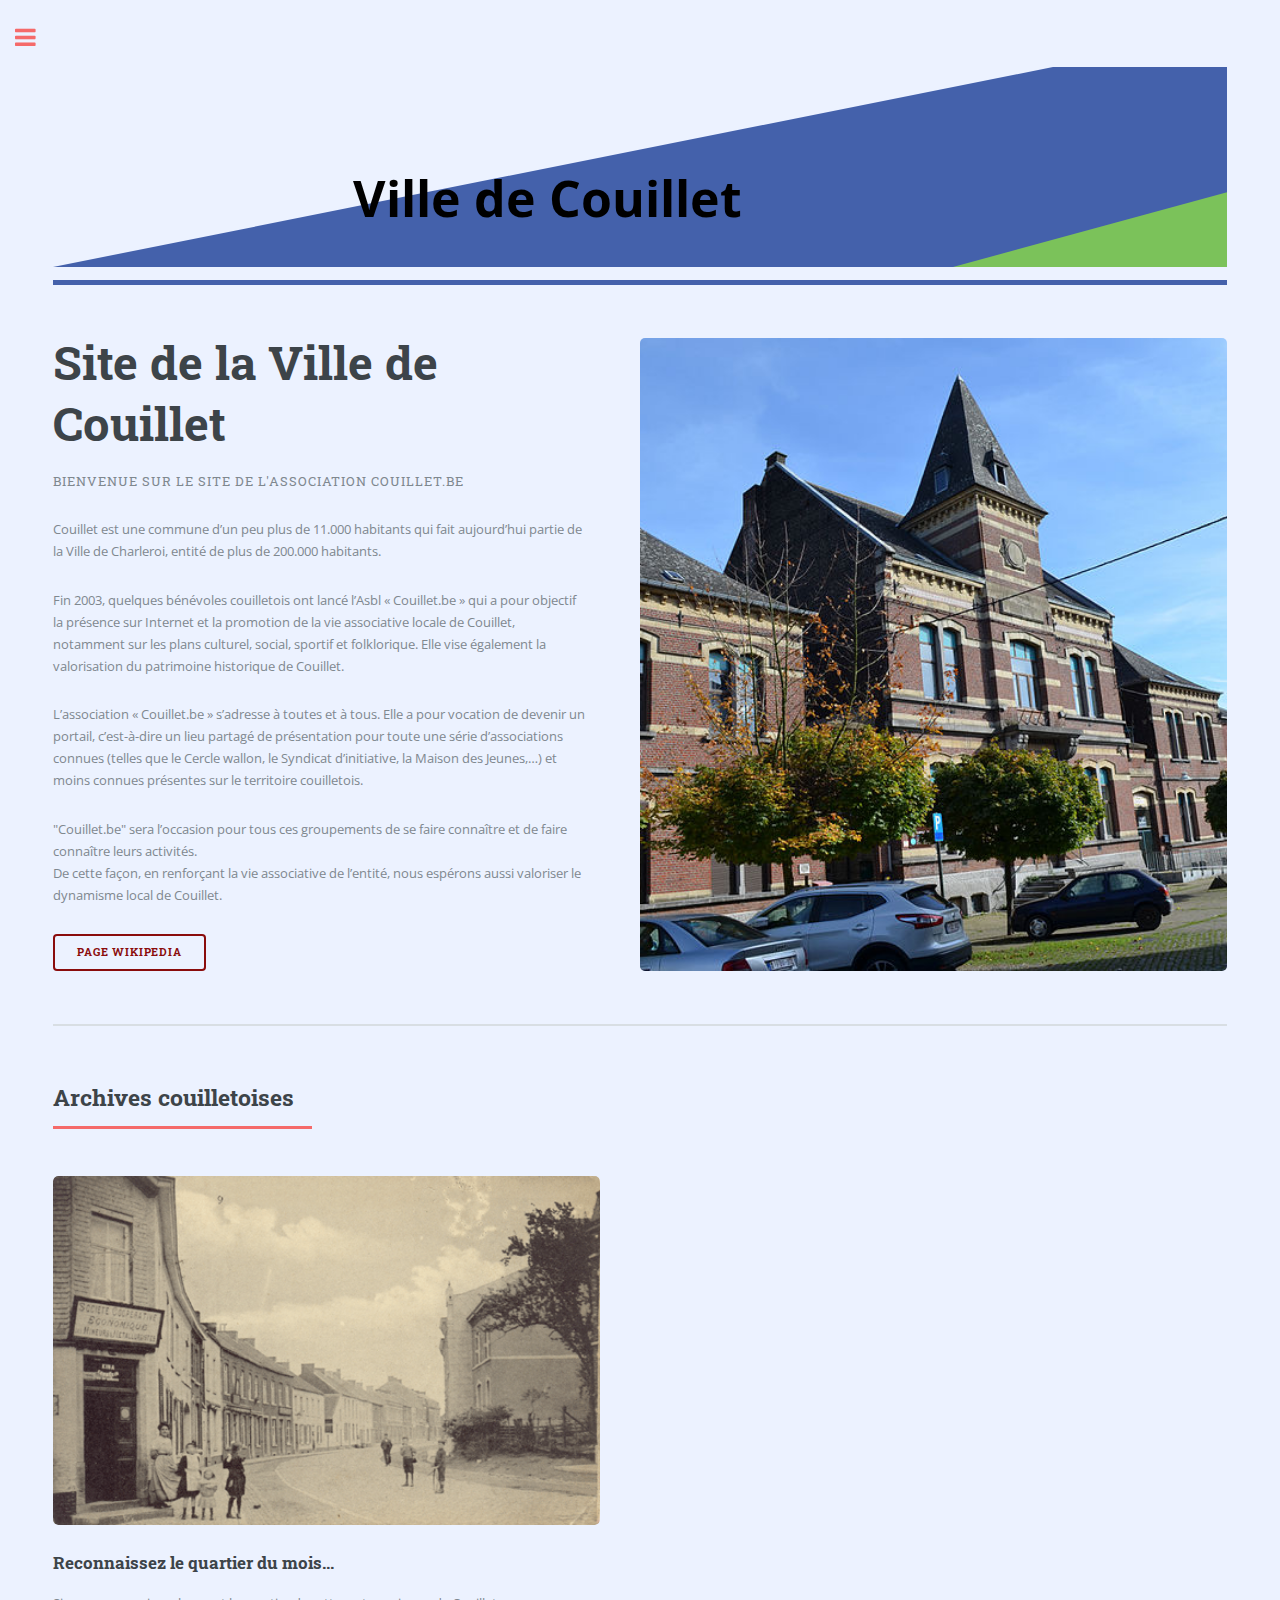
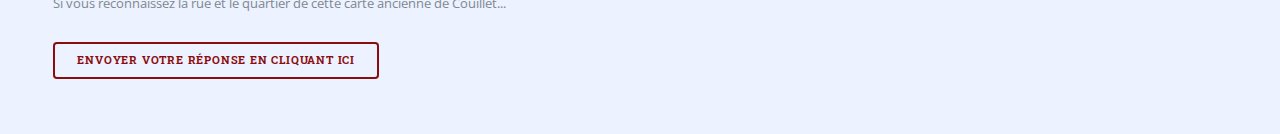
<file: index.html>
<!DOCTYPE HTML>
<!--
	Editorial by HTML5 UP
	html5up.net | @ajlkn
	Free for personal and commercial use under the CCA 3.0 license (html5up.net/license)
-->
<html>
	<head>
		<title>Ville de Couillet</title>
		<meta charset="utf-8" />
		<meta name="viewport" content="width=device-width, initial-scale=1, user-scalable=no" />
		<link rel="stylesheet" href="assets/css/main.css" />
	</head>
	<body class="is-preload">

		<!-- Wrapper -->
			<div id="wrapper">

				<!-- Main -->
					<div id="main">
						<div class="inner">

							<!-- Header -->
							<header id="header">																		
									<svg width="1100" height="200">
											<a xlink:href="index.html">
													<polygon points="0 200, 2000 200, 1500 -100"
													style="fill: #4461ab;
													" />																				
												<polygon points="900 200, 2000 200, 2000 -100"
										style="fill: #7BC25A;
										" />
										<text x="300" y="150" 
										style="font-size: 50px; font-weight: bold" fill="black">Ville de Couillet</text>
									</a>
								</svg>
								</header>

							<!-- Banner -->
								<section id="banner">
									<div class="content">
										<header>
											<h1>Site de la Ville de Couillet</h1>
											<p>Bienvenue sur le site de l'association Couillet.be</p>
										</header>
										<p>Couillet est une commune d’un peu plus de 11.000 habitants qui fait aujourd’hui partie de la Ville de Charleroi, entité de plus de 200.000 habitants.</p>

											<p>Fin 2003, quelques bénévoles couilletois ont lancé l’Asbl « Couillet.be » qui a pour objectif la présence sur Internet et la promotion de la vie associative locale de Couillet, notamment sur les plans culturel, social, sportif et folklorique. Elle vise également la valorisation du patrimoine historique de Couillet.</p>
											
											<p>L’association « Couillet.be » s’adresse à toutes et à tous. Elle a pour vocation de devenir un portail, c’est-à-dire un lieu partagé de présentation pour toute une série d’associations connues (telles que le Cercle wallon, le Syndicat d’initiative, la Maison des Jeunes,…) et moins connues présentes sur le territoire couilletois.</p>
											
											<p>"Couillet.be" sera l’occasion pour tous ces groupements de se faire connaître et de faire connaître leurs activités.<br>
											De cette façon, en renforçant la vie associative de l’entité, nous espérons aussi valoriser le dynamisme local de Couillet.
										 </p>
										<ul class="actions">
											<li><a href="https://fr.wikipedia.org/wiki/Couillet" class="button big">Page Wikipedia</a></li>
										</ul>
									</div>
									<span class="image object">
										<img src="images/ancienne_maison_communale.jpg" alt="" />
									</span>
								</section>

							<!-- Section -->
								<section>
									<header class="major">
										<h2>Archives couilletoises</h2>
									</header>
									<div class="posts">
										<article>
											<a href="images/couillet-archive-01.gif" class="image"><img src="images/couillet-archive-01.gif" alt="image d'archive" /></a>
											<h3>Reconnaissez le quartier du mois...</h3>
											<p>
												Si vous reconnaissez la rue et le quartier de cette carte ancienne de Couillet...
											</p>
											<ul class="actions">
												<li><a href="sophie.detaille@couillet.be" class="button">Envoyer votre réponse en cliquant ici</a></li>
											</ul>
										</article>
									</div>
								</section>

						</div>
					</div>

				<!-- Sidebar -->
					<div id="sidebar">
						<div class="inner">

							<!-- Search -->
								<section id="search" class="alt">
									<form method="post" action="#">
										<input type="text" name="query" id="query" placeholder="Search" />
									</form>
								</section>
						<!-- Menu -->
						<nav id="menu">
							<header class="major">
								<h2>Menu</h2>
							</header>
							<ul>
								<li><a href="index.html">Accueil</a></li>
								<li><a href="infos-pratiques.html">Couillet Pratique</a></li>
								<li>
									<span class="opener">Couillet Associatif</span>
									<ul>
										<li><a href="associatif.html">Associatif</a></li>
										<li><a href="cultes.html">Cultes</a></li>
										<li><a href="culture.html">Culture</a></li>
										<li><a href="enseignement.html">Enseignement</a></li>
										<li><a href="jeunesse.html">Jeunesse</a></li>
										<li><a href="politique.html">Politique</a></li>
										<li><a href="presse.html">Presse</a></li>
										<li><a href="public.html">Public</a></li>
										<li><a href="santé.html">Santé</a></li>
										<li><a href="social.html">Social</a></li>
										<li><a href="sport.html">Sport</a></li>
									</ul>
								</li>
								<li><a href="historique.html">Couillet Historique</a></li>
							</ul>
						</nav>

					

					<!-- Section -->
						<section>
							<header class="major">
								<h2>Nous contacter</h2>
							</header>
							<p>Nos horaires d'ouverture : <br/>
								Lundi, mercredi, vendredi :<br/>
								8h-12 et 13h-16h<br/>
								Mardi et jeudi : 8h-12 et 13h-17h </p>
							<ul class="contact">
								<li class="fa-envelope-o"><a href="#">sophie.detaille@couillet.be</a></li>
								<li class="fa-phone">Tel : 071/47.66.56</li>
								<li class="fa-home">Place du Transvaal 12<br />
									6010 Couillet</li>
							</ul>
						</section>

							<!-- Footer -->
								<footer id="footer">
									<p class="copyright">&copy; Untitled. All rights reserved. Demo Images: <a href="https://unsplash.com">Unsplash</a>. Design: <a href="https://html5up.net">HTML5 UP</a>.</p>
								</footer>

						</div>
					</div>

			</div>

		<!-- Scripts -->
			<script src="assets/js/jquery.min.js"></script>
			<script src="assets/js/browser.min.js"></script>
			<script src="assets/js/breakpoints.min.js"></script>
			<script src="assets/js/util.js"></script>
			<script src="assets/js/main.js"></script>

	</body>
</html>
</file>
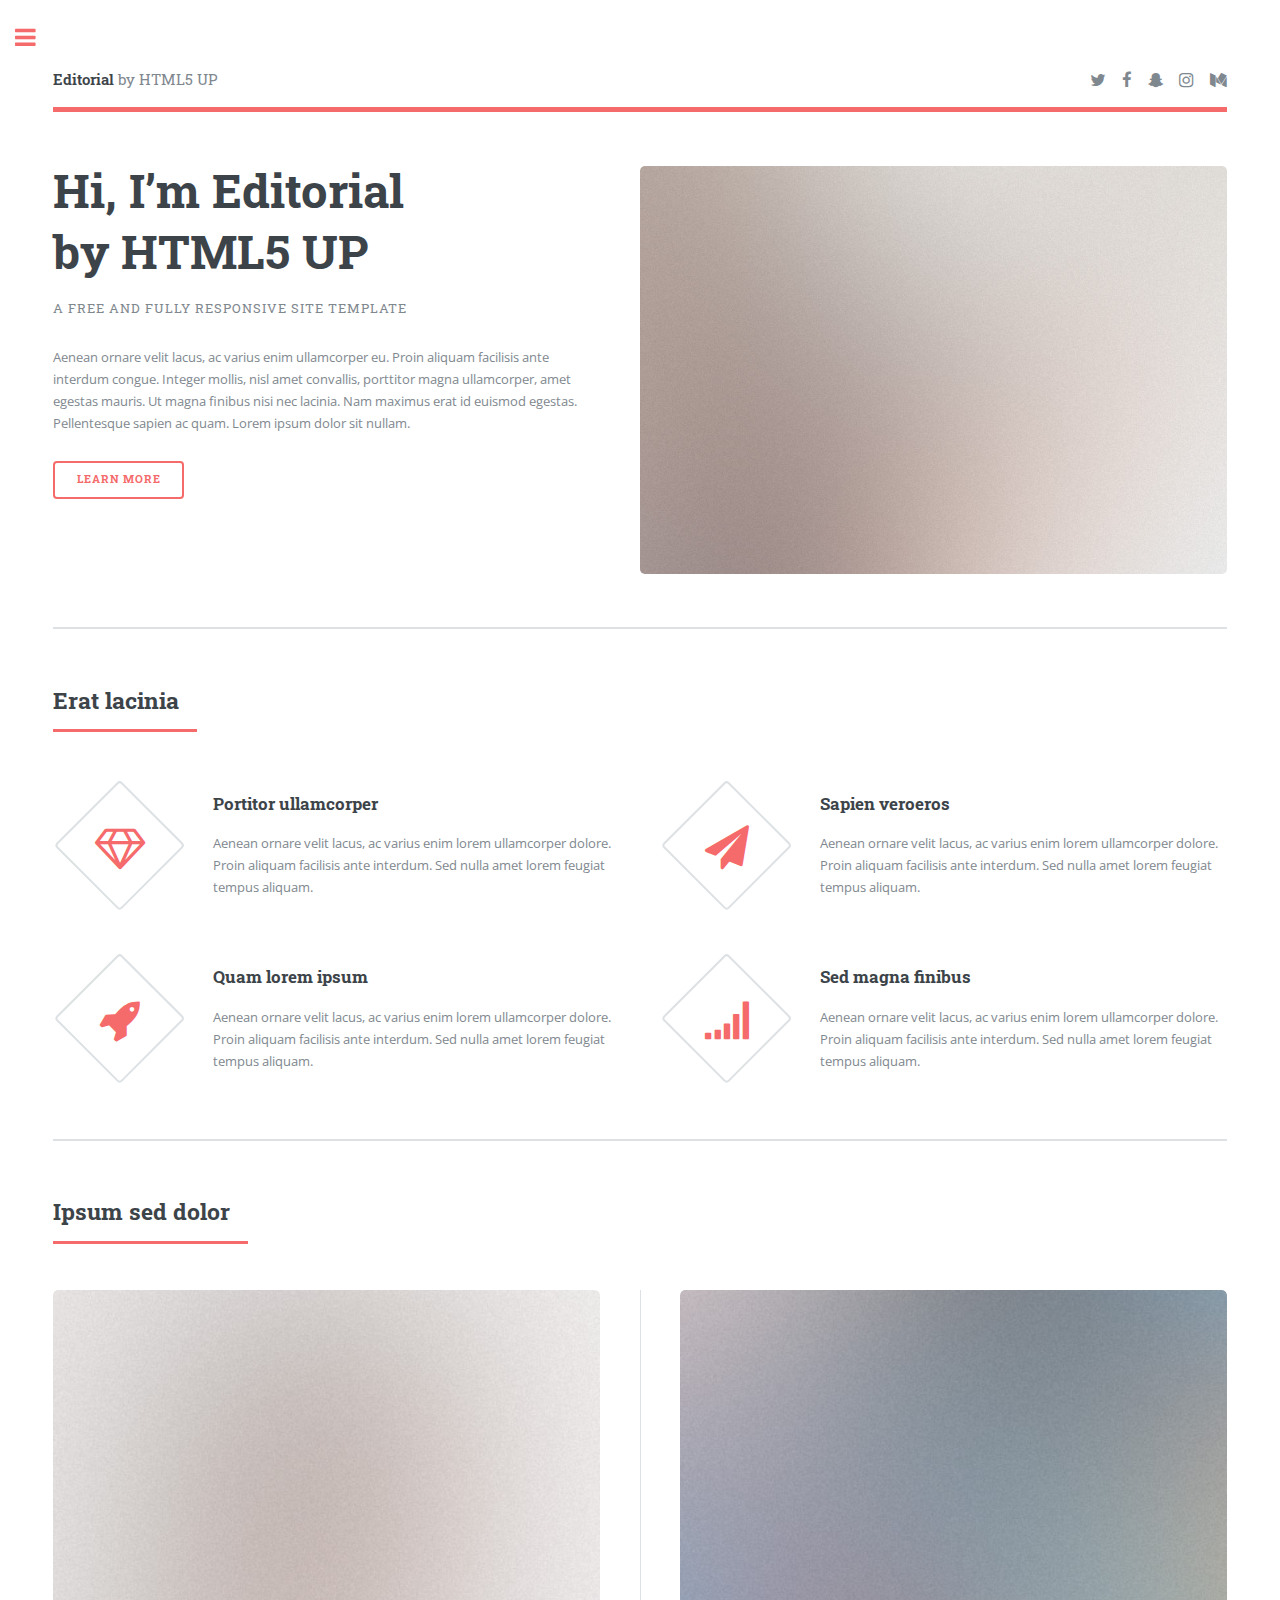
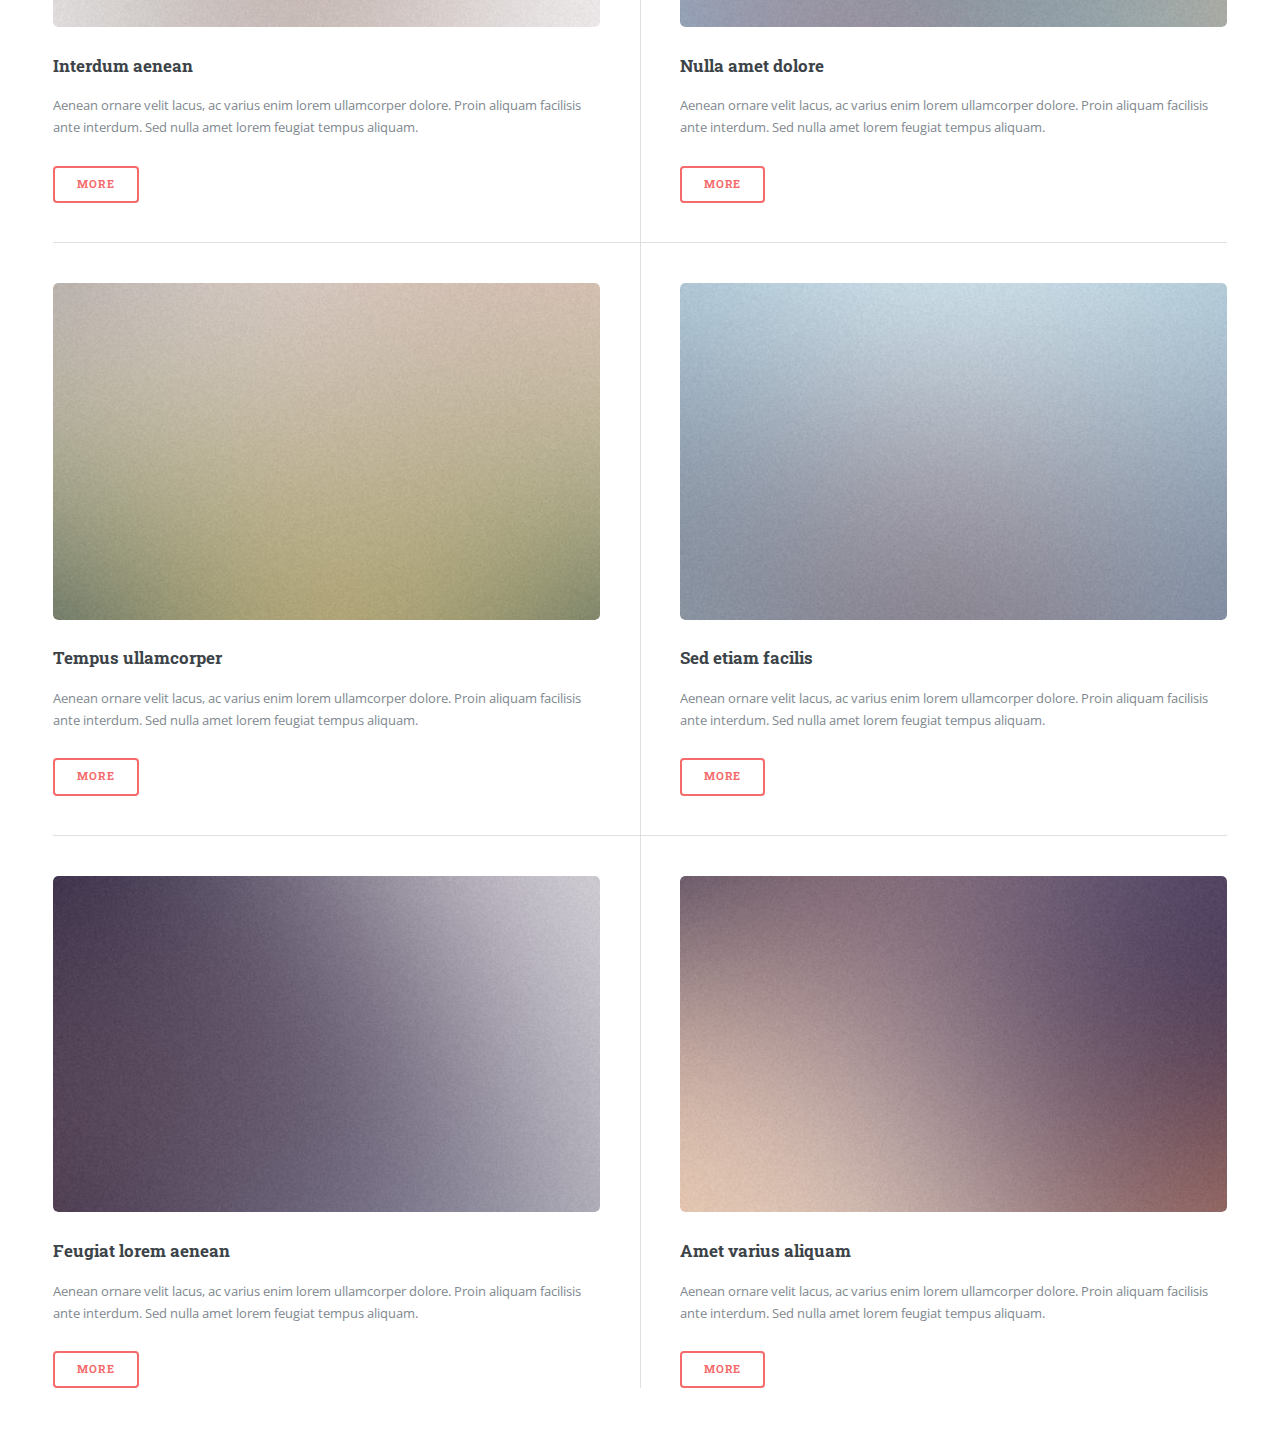
<file: Template-prototype/index.html>
<!DOCTYPE HTML>
<!--
	Editorial by HTML5 UP
	html5up.net | @ajlkn
	Free for personal and commercial use under the CCA 3.0 license (html5up.net/license)
-->
<html>
	<head>
		<title>Editorial by HTML5 UP</title>
		<meta charset="utf-8" />
		<meta name="viewport" content="width=device-width, initial-scale=1, user-scalable=no" />
		<link rel="stylesheet" href="assets/css/main.css" />
	</head>
	<body class="is-preload">

		<!-- Wrapper -->
			<div id="wrapper">

				<!-- Main -->
					<div id="main">
						<div class="inner">

							<!-- Header -->
								<header id="header">
									<a href="index.html" class="logo"><strong>Editorial</strong> by HTML5 UP</a>
									<ul class="icons">
										<li><a href="#" class="icon fa-twitter"><span class="label">Twitter</span></a></li>
										<li><a href="#" class="icon fa-facebook"><span class="label">Facebook</span></a></li>
										<li><a href="#" class="icon fa-snapchat-ghost"><span class="label">Snapchat</span></a></li>
										<li><a href="#" class="icon fa-instagram"><span class="label">Instagram</span></a></li>
										<li><a href="#" class="icon fa-medium"><span class="label">Medium</span></a></li>
									</ul>
								</header>

							<!-- Banner -->
								<section id="banner">
									<div class="content">
										<header>
											<h1>Hi, I’m Editorial<br />
											by HTML5 UP</h1>
											<p>A free and fully responsive site template</p>
										</header>
										<p>Aenean ornare velit lacus, ac varius enim ullamcorper eu. Proin aliquam facilisis ante interdum congue. Integer mollis, nisl amet convallis, porttitor magna ullamcorper, amet egestas mauris. Ut magna finibus nisi nec lacinia. Nam maximus erat id euismod egestas. Pellentesque sapien ac quam. Lorem ipsum dolor sit nullam.</p>
										<ul class="actions">
											<li><a href="#" class="button big">Learn More</a></li>
										</ul>
									</div>
									<span class="image object">
										<img src="images/pic10.jpg" alt="" />
									</span>
								</section>

							<!-- Section -->
								<section>
									<header class="major">
										<h2>Erat lacinia</h2>
									</header>
									<div class="features">
										<article>
											<span class="icon fa-diamond"></span>
											<div class="content">
												<h3>Portitor ullamcorper</h3>
												<p>Aenean ornare velit lacus, ac varius enim lorem ullamcorper dolore. Proin aliquam facilisis ante interdum. Sed nulla amet lorem feugiat tempus aliquam.</p>
											</div>
										</article>
										<article>
											<span class="icon fa-paper-plane"></span>
											<div class="content">
												<h3>Sapien veroeros</h3>
												<p>Aenean ornare velit lacus, ac varius enim lorem ullamcorper dolore. Proin aliquam facilisis ante interdum. Sed nulla amet lorem feugiat tempus aliquam.</p>
											</div>
										</article>
										<article>
											<span class="icon fa-rocket"></span>
											<div class="content">
												<h3>Quam lorem ipsum</h3>
												<p>Aenean ornare velit lacus, ac varius enim lorem ullamcorper dolore. Proin aliquam facilisis ante interdum. Sed nulla amet lorem feugiat tempus aliquam.</p>
											</div>
										</article>
										<article>
											<span class="icon fa-signal"></span>
											<div class="content">
												<h3>Sed magna finibus</h3>
												<p>Aenean ornare velit lacus, ac varius enim lorem ullamcorper dolore. Proin aliquam facilisis ante interdum. Sed nulla amet lorem feugiat tempus aliquam.</p>
											</div>
										</article>
									</div>
								</section>

							<!-- Section -->
								<section>
									<header class="major">
										<h2>Ipsum sed dolor</h2>
									</header>
									<div class="posts">
										<article>
											<a href="#" class="image"><img src="images/pic01.jpg" alt="" /></a>
											<h3>Interdum aenean</h3>
											<p>Aenean ornare velit lacus, ac varius enim lorem ullamcorper dolore. Proin aliquam facilisis ante interdum. Sed nulla amet lorem feugiat tempus aliquam.</p>
											<ul class="actions">
												<li><a href="#" class="button">More</a></li>
											</ul>
										</article>
										<article>
											<a href="#" class="image"><img src="images/pic02.jpg" alt="" /></a>
											<h3>Nulla amet dolore</h3>
											<p>Aenean ornare velit lacus, ac varius enim lorem ullamcorper dolore. Proin aliquam facilisis ante interdum. Sed nulla amet lorem feugiat tempus aliquam.</p>
											<ul class="actions">
												<li><a href="#" class="button">More</a></li>
											</ul>
										</article>
										<article>
											<a href="#" class="image"><img src="images/pic03.jpg" alt="" /></a>
											<h3>Tempus ullamcorper</h3>
											<p>Aenean ornare velit lacus, ac varius enim lorem ullamcorper dolore. Proin aliquam facilisis ante interdum. Sed nulla amet lorem feugiat tempus aliquam.</p>
											<ul class="actions">
												<li><a href="#" class="button">More</a></li>
											</ul>
										</article>
										<article>
											<a href="#" class="image"><img src="images/pic04.jpg" alt="" /></a>
											<h3>Sed etiam facilis</h3>
											<p>Aenean ornare velit lacus, ac varius enim lorem ullamcorper dolore. Proin aliquam facilisis ante interdum. Sed nulla amet lorem feugiat tempus aliquam.</p>
											<ul class="actions">
												<li><a href="#" class="button">More</a></li>
											</ul>
										</article>
										<article>
											<a href="#" class="image"><img src="images/pic05.jpg" alt="" /></a>
											<h3>Feugiat lorem aenean</h3>
											<p>Aenean ornare velit lacus, ac varius enim lorem ullamcorper dolore. Proin aliquam facilisis ante interdum. Sed nulla amet lorem feugiat tempus aliquam.</p>
											<ul class="actions">
												<li><a href="#" class="button">More</a></li>
											</ul>
										</article>
										<article>
											<a href="#" class="image"><img src="images/pic06.jpg" alt="" /></a>
											<h3>Amet varius aliquam</h3>
											<p>Aenean ornare velit lacus, ac varius enim lorem ullamcorper dolore. Proin aliquam facilisis ante interdum. Sed nulla amet lorem feugiat tempus aliquam.</p>
											<ul class="actions">
												<li><a href="#" class="button">More</a></li>
											</ul>
										</article>
									</div>
								</section>

						</div>
					</div>

				<!-- Sidebar -->
					<div id="sidebar">
						<div class="inner">

							<!-- Search -->
								<section id="search" class="alt">
									<form method="post" action="#">
										<input type="text" name="query" id="query" placeholder="Search" />
									</form>
								</section>

							<!-- Menu -->
								<nav id="menu">
									<header class="major">
										<h2>Menu</h2>
									</header>
									<ul>
										<li><a href="index.html">Homepage</a></li>
										<li><a href="generic.html">Generic</a></li>
										<li><a href="elements.html">Elements</a></li>
										<li>
											<span class="opener">Submenu</span>
											<ul>
												<li><a href="#">Lorem Dolor</a></li>
												<li><a href="#">Ipsum Adipiscing</a></li>
												<li><a href="#">Tempus Magna</a></li>
												<li><a href="#">Feugiat Veroeros</a></li>
											</ul>
										</li>
										<li><a href="#">Etiam Dolore</a></li>
										<li><a href="#">Adipiscing</a></li>
										<li>
											<span class="opener">Another Submenu</span>
											<ul>
												<li><a href="#">Lorem Dolor</a></li>
												<li><a href="#">Ipsum Adipiscing</a></li>
												<li><a href="#">Tempus Magna</a></li>
												<li><a href="#">Feugiat Veroeros</a></li>
											</ul>
										</li>
										<li><a href="#">Maximus Erat</a></li>
										<li><a href="#">Sapien Mauris</a></li>
										<li><a href="#">Amet Lacinia</a></li>
									</ul>
								</nav>

							<!-- Section -->
								<section>
									<header class="major">
										<h2>Ante interdum</h2>
									</header>
									<div class="mini-posts">
										<article>
											<a href="#" class="image"><img src="images/pic07.jpg" alt="" /></a>
											<p>Aenean ornare velit lacus, ac varius enim lorem ullamcorper dolore aliquam.</p>
										</article>
										<article>
											<a href="#" class="image"><img src="images/pic08.jpg" alt="" /></a>
											<p>Aenean ornare velit lacus, ac varius enim lorem ullamcorper dolore aliquam.</p>
										</article>
										<article>
											<a href="#" class="image"><img src="images/pic09.jpg" alt="" /></a>
											<p>Aenean ornare velit lacus, ac varius enim lorem ullamcorper dolore aliquam.</p>
										</article>
									</div>
									<ul class="actions">
										<li><a href="#" class="button">More</a></li>
									</ul>
								</section>

							<!-- Section -->
								<section>
									<header class="major">
										<h2>Get in touch</h2>
									</header>
									<p>Sed varius enim lorem ullamcorper dolore aliquam aenean ornare velit lacus, ac varius enim lorem ullamcorper dolore. Proin sed aliquam facilisis ante interdum. Sed nulla amet lorem feugiat tempus aliquam.</p>
									<ul class="contact">
										<li class="fa-envelope-o"><a href="#">information@untitled.tld</a></li>
										<li class="fa-phone">(000) 000-0000</li>
										<li class="fa-home">1234 Somewhere Road #8254<br />
										Nashville, TN 00000-0000</li>
									</ul>
								</section>

							<!-- Footer -->
								<footer id="footer">
									<p class="copyright">&copy; Untitled. All rights reserved. Demo Images: <a href="https://unsplash.com">Unsplash</a>. Design: <a href="https://html5up.net">HTML5 UP</a>.</p>
								</footer>

						</div>
					</div>

			</div>

		<!-- Scripts -->
			<script src="assets/js/jquery.min.js"></script>
			<script src="assets/js/browser.min.js"></script>
			<script src="assets/js/breakpoints.min.js"></script>
			<script src="assets/js/util.js"></script>
			<script src="assets/js/main.js"></script>

	</body>
</html>
</file>
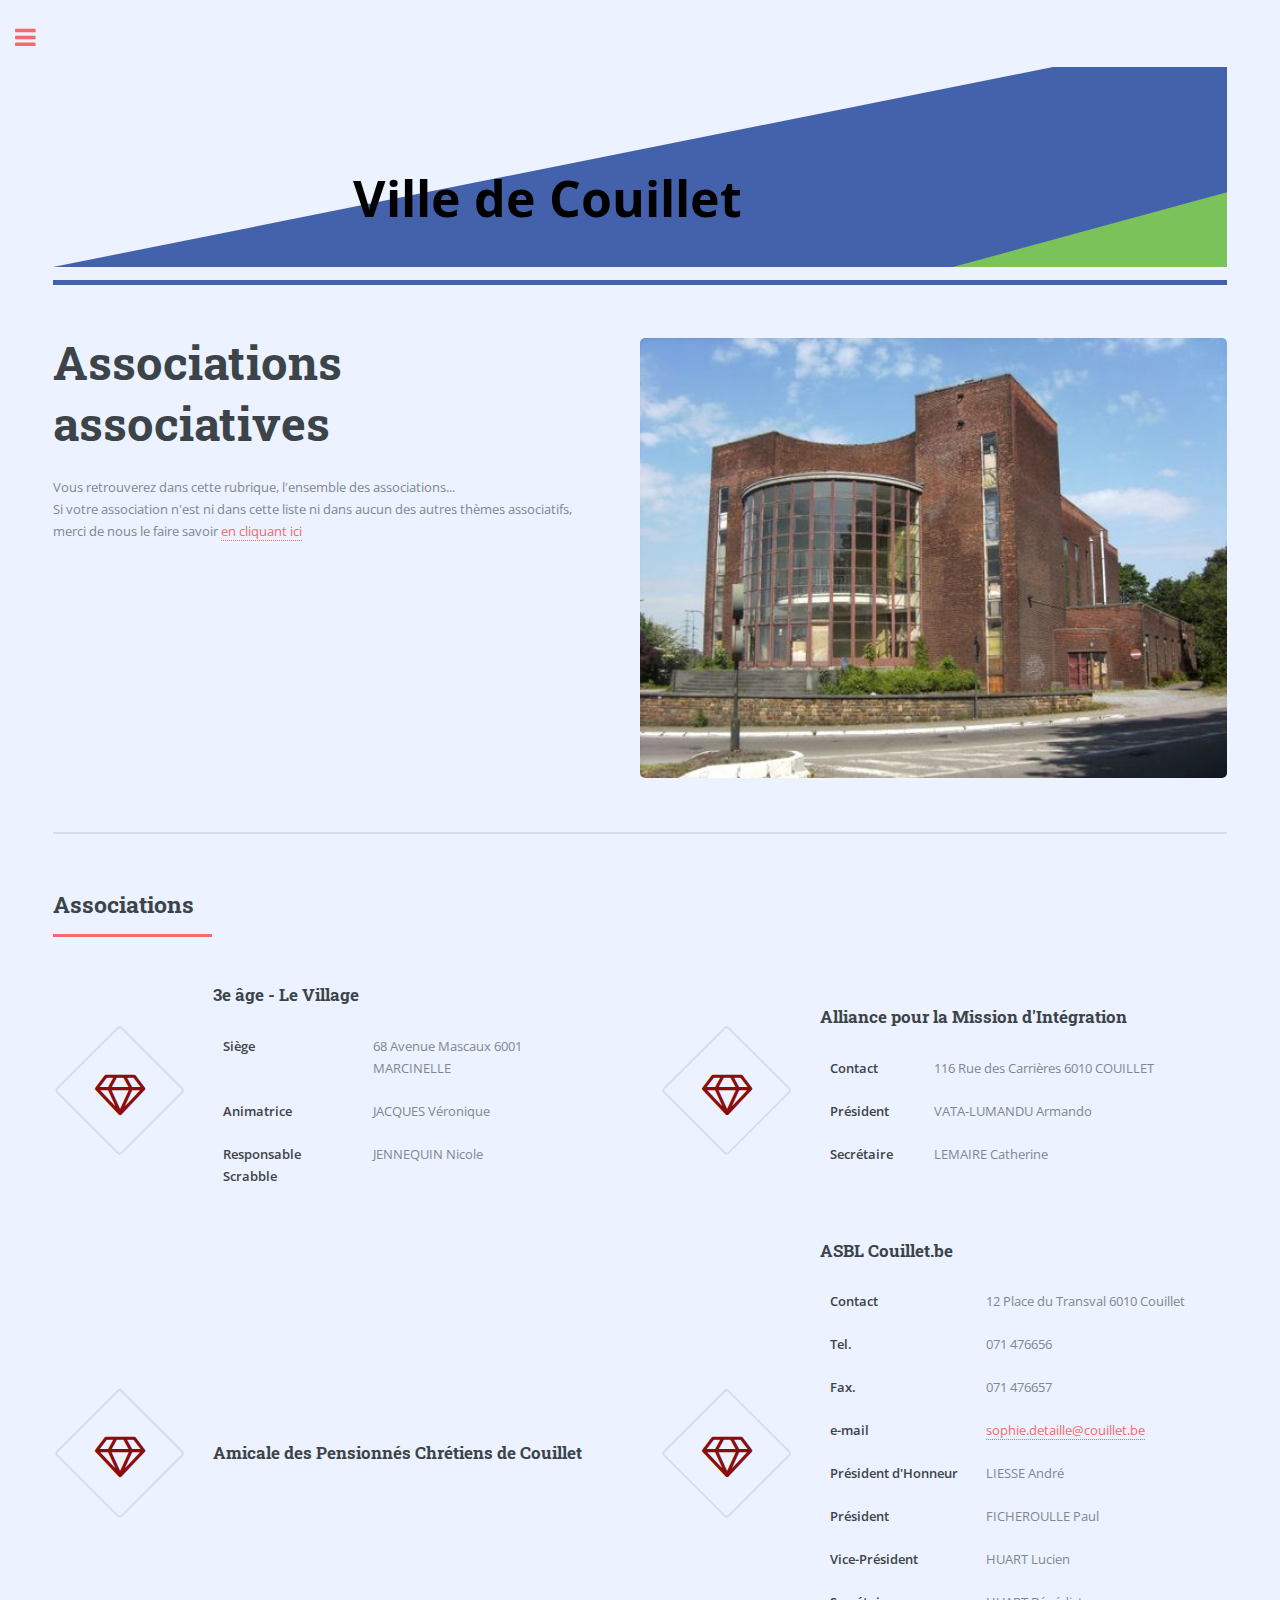
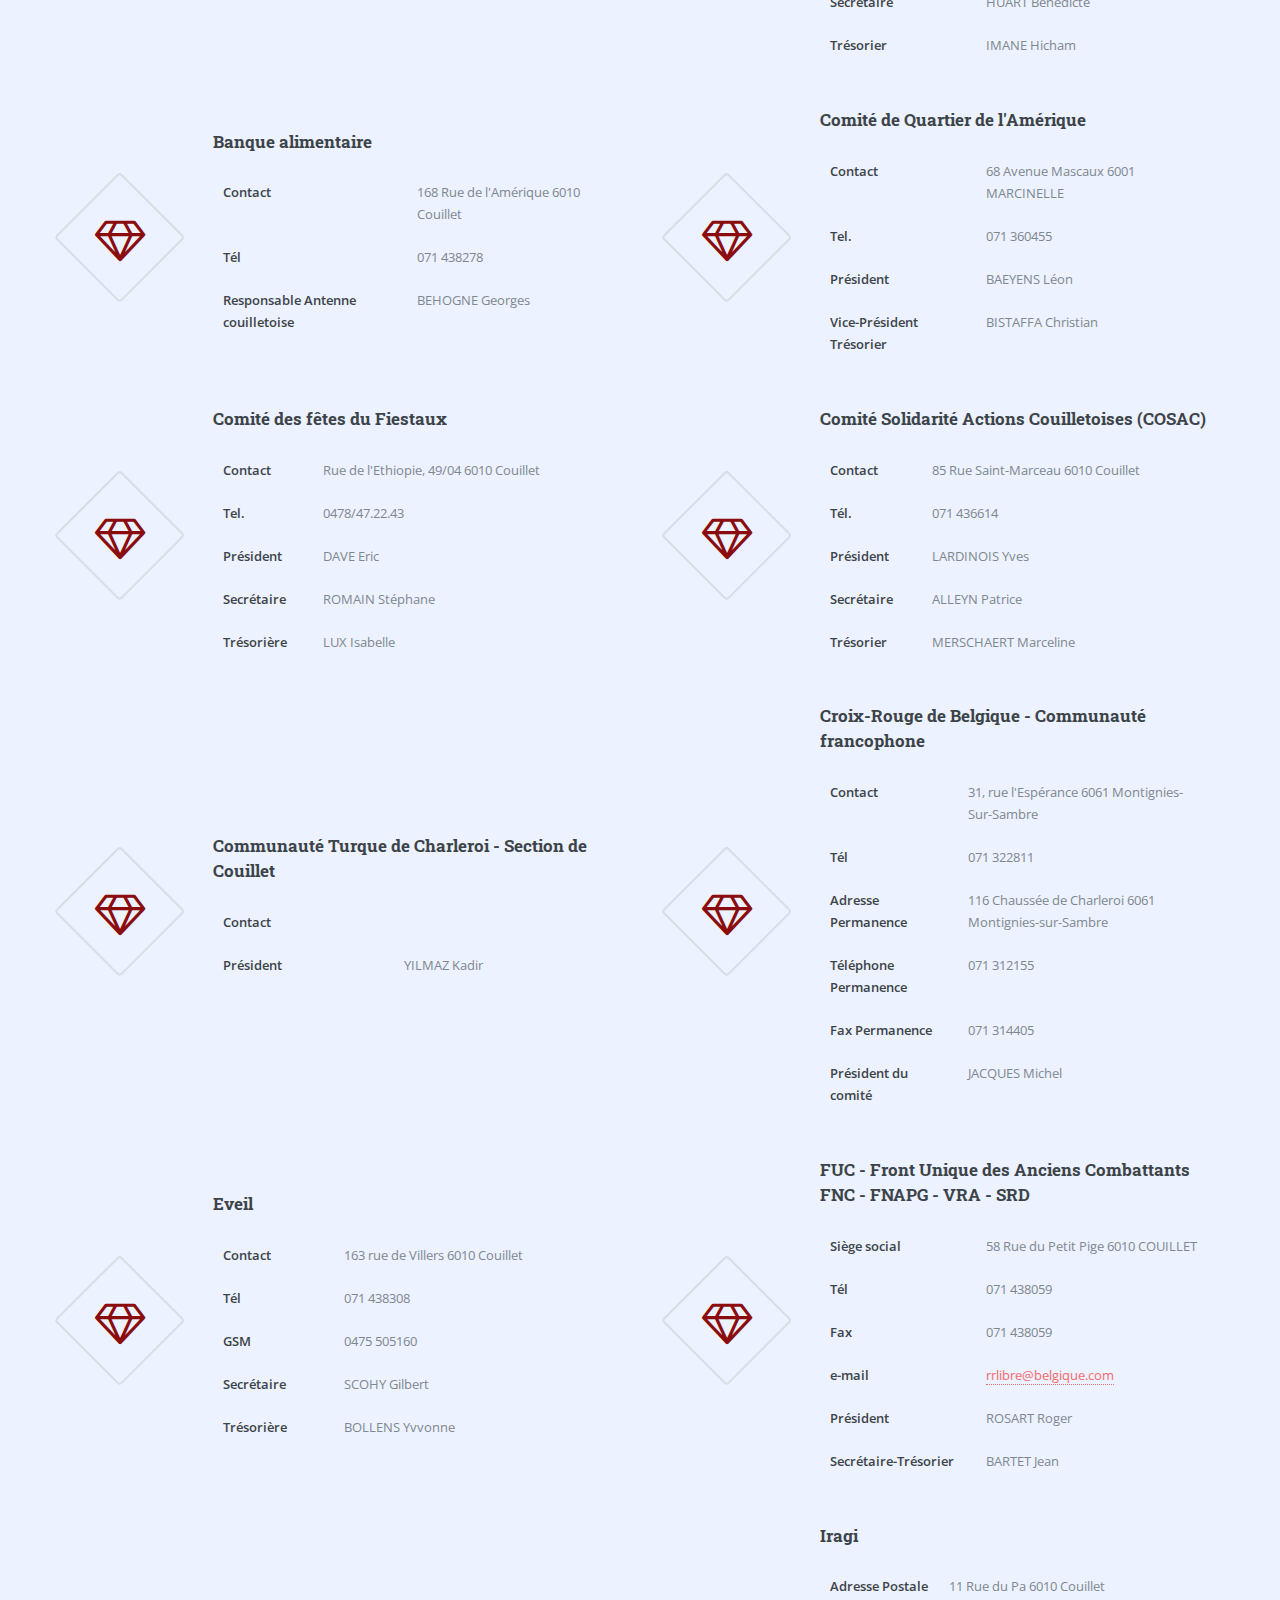
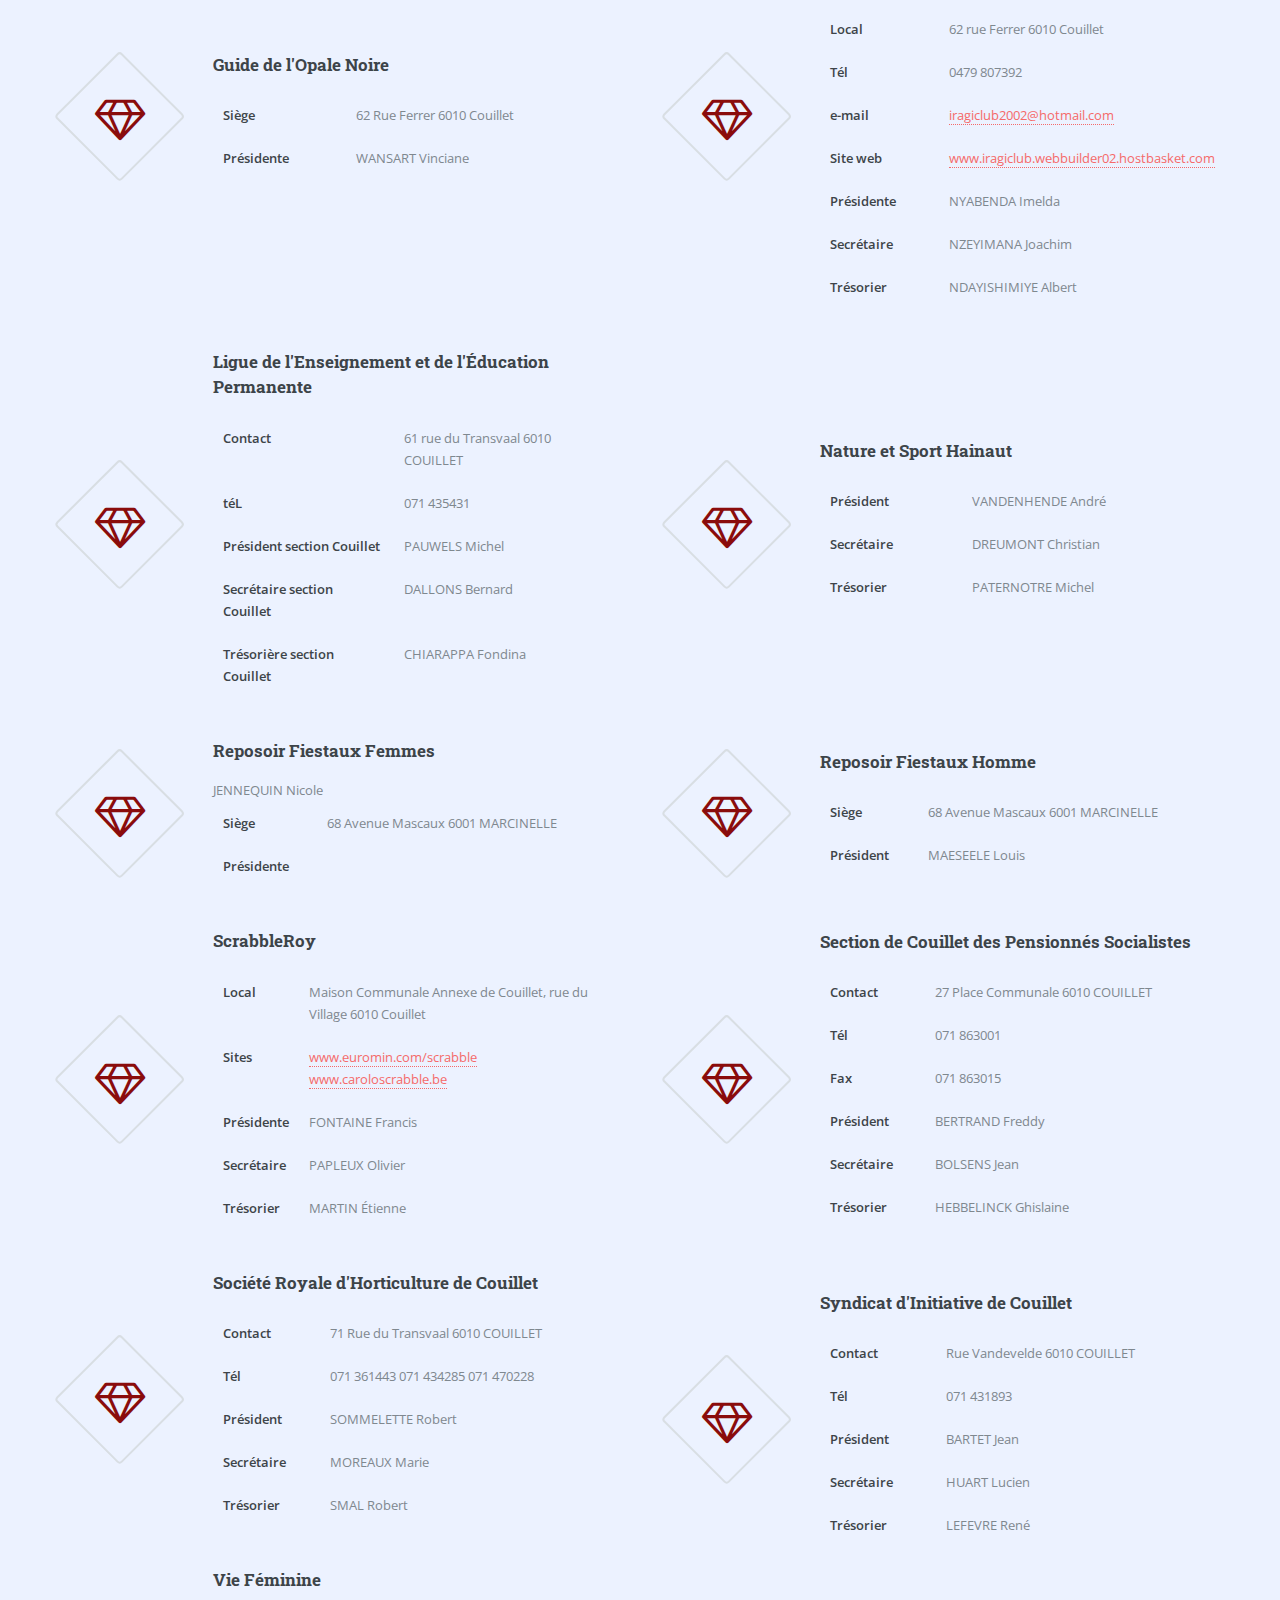
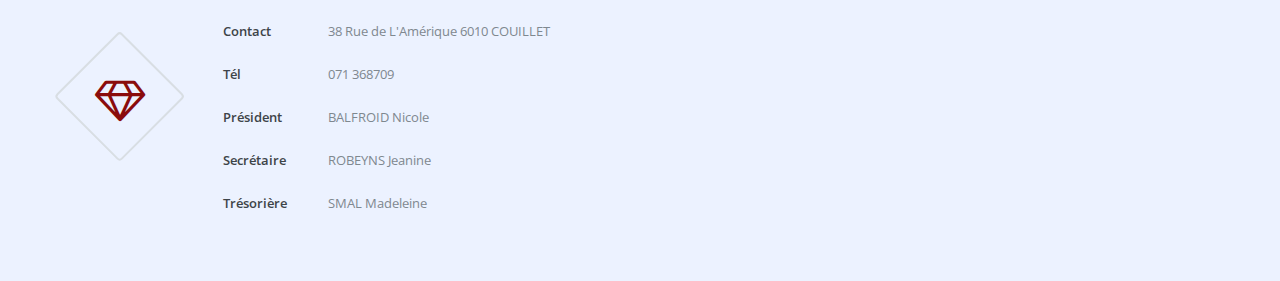
<file: associatif.html>
<!DOCTYPE HTML>
<!--
	Editorial by HTML5 UP
	html5up.net | @ajlkn
	Free for personal and commercial use under the CCA 3.0 license (html5up.net/license)
-->
<html>
	<head>
		<title>Ville de Couillet</title>
		<meta charset="utf-8" />
		<meta name="viewport" content="width=device-width, initial-scale=1, user-scalable=no" />
		<link rel="stylesheet" href="assets/css/main.css" />
	</head>
	<body class="is-preload">

		<!-- Wrapper -->
			<div id="wrapper">

				<!-- Main -->
					<div id="main">
						<div class="inner">

							<!-- Header -->
							<header id="header">																		
									<svg width="1100" height="200">
											<a xlink:href="index.html">
													<polygon points="0 200, 2000 200, 1500 -100"
													style="fill: #4461ab;
													" />																				
												<polygon points="900 200, 2000 200, 2000 -100"
										style="fill: #7BC25A;
										" />
										<text x="300" y="150" 
										style="font-size: 50px; font-weight: bold" fill="black">Ville de Couillet</text>
									</a>
								</svg>
								</header>

							<!-- Banner -->
								<section id="banner">
									<div class="content">
										<header>
											<h1>Associations associatives</h1>
										</header>
										<p>Vous retrouverez dans cette rubrique, l'ensemble des associations...<br>
											Si votre association n'est ni dans cette liste ni dans aucun des autres thèmes associatifs, merci de nous le faire savoir <a href="sophie.detaille@ficheroulle.org">en cliquant ici</a>
										</p>
									</div>
									<span class="image object">
										<img src="images/Amicale_Solvay.jpg" alt="image d'un ancien batiment" />
									</span>
								</section>

							<!-- Section -->
								<section>
									<header class="major">
										<h2>Associations</h2>
									</header>
									<div class="features">
										<article>
											<span class="icon fa-diamond"></span>
											<div class="content">
												<h3>3e âge - Le Village </h3>
												<table>
													<tr>
														<td>
															<b>Siège</b>
														</td>
														<td>
															68 Avenue Mascaux 6001 MARCINELLE
														</td>
														<td>
															
														</td>
													</tr>
													<tr>
														<td>
															<b>Animatrice</b>
														</td>
														<td>
															 JACQUES Véronique
															
														</td>
														<td>
															
														</td>
													</tr>
													<tr>
														<td>
															<b>Responsable Scrabble</b>
														</td>
														<td>
															JENNEQUIN Nicole
															
														</td>
														<td>
														</td>
													</tr>
												</table>
											</div>
										</article>
										<article>
												<span class="icon fa-diamond"></span>
												<div class="content">
													<h3>Alliance pour la Mission d'Intégration</h3>
													<table>
														<tr>
															<td>
																<b>Contact</b>
															</td>
															<td>
																	116 Rue des Carrières 6010 COUILLET
															</td>
															
														</tr>
														<tr>
															<td>
																<b>Président</b>
															</td>
															<td>
																 VATA-LUMANDU Armando
															</td>
															
														</tr>
														<tr>
															<td>
																<b>Secrétaire</b>
															</td>
															<td>
																LEMAIRE Catherine
																
															</td>
															
														</tr>
														
													</table>
												</div>
										</article>
										<article>
												<span class="icon fa-diamond"></span>
												<div class="content">
													<h3>Amicale des Pensionnés Chrétiens de Couillet </h3>
													
												</div>
										</article>
										<article>
												<span class="icon fa-diamond"></span>
												<div class="content">
													<h3>ASBL Couillet.be</h3>
													<table>
														<tr>
															<td>
																<b>Contact</b>
															</td>
															<td>
																12 Place du Transval 6010 Couillet
															</td>
															
														</tr>
														<tr>
															<td>
																<b>Tel.</b>
															</td>
															<td>
																071 476656
															</td>
															
														</tr>
														<tr>
															<td>
																<b>Fax.</b>
															</td>
															<td>
																071 476657
															</td>
															
														</tr>
														<tr>
																<td>
																	<b>e-mail</b>
																</td>
																<td>
																	<a href="sophie.detaille@couillet.be">sophie.detaille@couillet.be</a>
																</td>
																<td>
																</td>
														</tr>
														<tr>
																<td>
																	<b>Président d'Honneur</b>
																</td>
																<td>
																	LIESSE André 
																</td>
																<td>
																		
																</td>
														</tr>
																												<tr>
																<td>
																	<b>Président</b>
																</td>
																<td>
																	 FICHEROULLE Paul
																</td>
																<td>
																		
																</td>
														</tr>
																												<tr>
																<td>
																	<b>Vice-Président </b>
																</td>
																<td>
																	HUART Lucien    
																</td>
																<td>
																		
																</td>
														</tr>
																												<tr>
																<td>
																	<b>Secrétaire</b>
																</td>
																<td>
																	HUART Bénédicte	
																</td>
																<td>
																		
																</td>
														</tr>
																												<tr>
																<td>
																	<b>Trésorier</b>
																</td>
																<td>
																		   IMANE Hicham
																</td>
																<td>
																	
																</td>
														</tr>
													</table>
												</div>
										</article>
										<article>
												<span class="icon fa-diamond"></span>
												<div class="content">
													<h3>Banque alimentaire </h3>
													<table>
														<tr>
															<td>
																<b>Contact</b>
															</td>
															<td>
																168 Rue de l'Amérique 6010 Couillet
															</td>
															
														</tr>
														<tr>
															<td>
																<b>Tél</b>
															</td>
															<td>
																071 438278
															</td>
															
														</tr>
														<tr>
																<td>
																	<b>Responsable Antenne couilletoise</b>
																</td>
																<td>
																	BEHOGNE Georges
																</td>
																<td>
																</td>
														</tr>
													</table>
												</div>
										</article>
										<article>
												<span class="icon fa-diamond"></span>
												<div class="content">
													<h3>Comité de Quartier de l'Amérique </h3>
													<table>
														<tr>
															<td>
																<b>Contact</b>
															</td>
															<td>
																68 Avenue Mascaux 6001 MARCINELLE
															</td>
															
														</tr>
														<tr>
																<td>
																	<b>Tel.</b>
																</td>
																<td>
																	071 360455
																</td>
																<td>
																	
																</td>
														</tr>
														<tr>
															<td>
																<b>Président</b>
															</td>
															<td>
																 BAEYENS Léon
																
															</td>
															<td> 
																
															</td>
														</tr>
														<tr>
															<td>
																<b>Vice-Président Trésorier</b>
															</td>
															<td>
																BISTAFFA Christian
															</td>
															
														</tr>
													</table>
												</div>
										</article>
										<article>
												<span class="icon fa-diamond"></span>
												<div class="content">
													<h3>Comité des fêtes du Fiestaux </h3>
													<table>
														<tr>
															<td>
																<b>Contact</b>
															</td>
															<td>
																	Rue de l'Ethiopie, 49/04 6010 Couillet
															</td>
															
														</tr>
														<tr>
																<td>
																	<b>Tel.</b>
																</td>
																<td>
																	0478/47.22.43
																</td>
																<td>
																	
																</td>
														</tr>
														<tr>
															<td>
																<b>Président</b>
															</td>
															<td>
																	DAVE Eric
															</td>
															
														</tr>
														<tr>
																<td>
																	<b>Secrétaire</b>
																</td>
																<td>
																	ROMAIN Stéphane 
																</td>
																<td>
																</td>
														</tr>
														<tr>
																<td>
																	<b>Trésorière</b>
																</td>
																<td>
																	LUX Isabelle
																</td>
																<td>
																</td>
															</tr>
													</table>
												</div>
										</article>
										<article>
												<span class="icon fa-diamond"></span>
												<div class="content">
													<h3>Comité Solidarité Actions Couilletoises (COSAC) </h3>
													<table>
														<tr>
															<td>
																<b>Contact</b>
															</td>
															<td>
																	85 Rue Saint-Marceau 6010 Couillet
															</td>
															
														</tr>
														<tr>
																<td>
																	<b>Tél.</b>
																</td>
																<td>
																	071 436614
																</td>
																<td>
																	
																</td>
															</tr>
														<tr>
														<tr>
																<td>
																	<b>Président</b>
																</td>
																<td>
																	LARDINOIS Yves
																</td>
																<td>
																	
																</td>
															</tr>
														<tr>
														<tr>
																<td>
																	<b>Secrétaire</b>
																</td>
																<td>
																	ALLEYN Patrice
																</td>
																<td>
																	
																</td>
															</tr>
														<tr>
														<tr>
																<td>
																	<b>Trésorier</b>
																</td>
																<td>
																	MERSCHAERT Marceline
																</td>
																<td>
																	
																</td>
															</tr>
														<tr>
														
													</table>
												</div>
										</article>
										<article>
												<span class="icon fa-diamond"></span>
												<div class="content">
													<h3>Communauté Turque de Charleroi - Section de Couillet </h3>
													<table>
														<tr>
															<td>
																<b>Contact</b>
															</td>
															
															
														</tr>
														<tr>
															<td>
																<b>Président</b>
															</td>
															<td>
																YILMAZ Kadir
															</td>
															
														</tr>
													</table>
												</div>
										</article>
										<article>
												<span class="icon fa-diamond"></span>
												<div class="content">
													<h3>Croix-Rouge de Belgique - Communauté francophone</h3>
													<table>
														<tr>
															<td>
																<b>Contact</b>
															</td>
															<td>
																31, rue l'Espérance 6061 Montignies-Sur-Sambre
															</td>
															
														</tr>
														<tr>
															<td>
																<b>Tél</b>
															</td>
															<td>
																071 322811
															</td>
															
														</tr>
														<tr>
															<td>
																<b>Adresse Permanence</b>
															</td>
															<td>
																116 Chaussée de Charleroi 6061 Montignies-sur-Sambre
															</td>
															
														</tr>
														<tr>
															<td>
																<b>Téléphone Permanence</b>
															</td>
															<td>
																071 312155
															</td>
															<td>
															
															</td>
														</tr>
														<tr>
															<td>
																<b>Fax Permanence</b>
															</td>
															<td>
															071 314405
															</td>
															
														</tr>
														<tr>
															<td>
																<b>Président du comité</b>
															</td>
															<td>
																JACQUES Michel
															</td>
															
														</tr>
													</table>
												</div>
										</article>
										<article>
												<span class="icon fa-diamond"></span>
												<div class="content">
													<h3>Eveil</h3>
													<table>
														<tr>
															<td>
																<b>Contact</b>
															</td>
															<td>
																163 rue de Villers 6010 Couillet
															</td>
															
														</tr>
														<tr>
															<td>
																<b>Tél</b>
															</td>
															<td>
															 071 438308
															</td>
															
														</tr>
														<tr>
															<td>
																<b>GSM</b>
															</td>
															<td>
															 0475 505160
															</td>
															
														</tr>
															<tr>
															<td>
																<b>Secrétaire</b>
															</td>
															<td>
																SCOHY Gilbert
															</td>
															
														</tr>
															<tr>
															<td>
																<b>Trésorière</b>
															</td>
															<td>
																BOLLENS Yvvonne
															</td>
															
														</tr>
													</table>
												</div>
										</article>
										<article>
												<span class="icon fa-diamond"></span>
												<div class="content">
													<h3>FUC - Front Unique des Anciens Combattants FNC - FNAPG - VRA - SRD </h3>
													<table>
														<tr>
															<td>
																<b>Siège social</b>
															</td>
															<td>
																58 Rue du Petit Pige 6010 COUILLET
															</td>
															
														</tr>
														<tr>
															<td>
																<b>Tél</b>
															</td>
															<td>
																071 438059
															</td>
															
														</tr>
														<tr>
															<td>
																<b>Fax</b>
															</td>
															<td>
																071 438059
															</td>
															
														</tr>
														<tr>
															<td>
																<b>e-mail</b>
															</td>
															<td>
																<a href="rrlibre@belgique.com">rrlibre@belgique.com</a>
															</td>
															
														</tr>
														<tr>
															<td>
																<b>Président</b>
															</td>
															<td>
																ROSART Roger
															</td>
															
														</tr>
														<tr>
															<td>
																<b>Secrétaire-Trésorier</b>
															</td>
															<td>
																BARTET Jean
															</td>
															
														</tr>
													</table>
												</div>
										</article>
										<article>
												<span class="icon fa-diamond"></span>
												<div class="content">
													<h3>Guide de l'Opale Noire </h3>
													<table>
														<tr>
															<td>
																<b>Siège</b>
															</td>
															<td>
																62 Rue Ferrer 6010 Couillet
															</td>
															
														</tr>
														<tr>
															<td>
																<b>Présidente</b>
															</td>
															<td>
																WANSART Vinciane
															</td>
															
														</tr>
													</table>
												</div>
										</article>
										<article>
												<span class="icon fa-diamond"></span>
												<div class="content">
													<h3>Iragi</h3>
													<table>
														<tr>
															<td>
																<b>Adresse Postale</b>
															</td>
															<td>
																11 Rue du Pa 6010 Couillet
															</td>
															
														</tr>
														<tr>
															<td>
																<b>Local</b>
															</td>
															<td>
																62 rue Ferrer 6010 Couillet
															</td>
															
														</tr>
														<tr>
															<td>
																<b>Tél</b>
															</td>
															<td>
																0479 807392
															</td>
															
														</tr>
														<tr>
															<td>
																<b>e-mail</b>
															</td>
															<td>
																<a href="iragiclub2002@hotmail.com">iragiclub2002@hotmail.com</a>
															</td>
															
														</tr>
														<tr>
															<td>
																<b>Site web</b>
															</td>
															<td>
																<a href="www.iragiclub.webbuilder02.hostbasket.com">www.iragiclub.webbuilder02.hostbasket.com</a>
															</td>
															
														</tr>
														<tr>
															<td>
																<b>Présidente</b>
															</td>
															<td>
																NYABENDA Imelda
															</td>
															
														</tr>
														<tr>
															<td>
																<b>Secrétaire</b>
															</td>
															<td>
																NZEYIMANA Joachim
															</td>
															
														</tr>
														<tr>
															<td>
																<b>Trésorier</b>
															</td>
															<td>
																NDAYISHIMIYE Albert
															</td>
															
														</tr>
													</table>
												</div>
										</article>
										<article>
												<span class="icon fa-diamond"></span>
												<div class="content">
													<h3>Ligue de l'Enseignement et de l'Éducation Permanente </h3>
													<table>
														<tr>
															<td>
																<b>Contact</b>
															</td>
															<td>
																61 rue du Transvaal 6010 COUILLET
															</td>
															
														</tr>
														<tr>
															<td>
																<b>téL</b>
															</td>
															<td>
																071 435431
															</td>
															
														</tr>
														<tr>
															<td>
																<b>Président section Couillet</b>
															</td>
															<td>
																PAUWELS Michel
															</td>
															
														</tr>
														<tr>
															<td>
																<b>Secrétaire section Couillet</b>
															</td>
															<td>
																DALLONS Bernard
															</td>
															
														</tr>
														<tr>
															<td>
																<b>Trésorière section Couillet</b>
															</td>
															<td>
																CHIARAPPA Fondina
															</td>
															
														</tr>
													</table>
												</div>
										</article>
										<article>
												<span class="icon fa-diamond"></span>
												<div class="content">
													<h3>Nature et Sport Hainaut </h3>
													<table>
														<tr>
															<td>
																<b>Président</b>
															</td>
															<td>
																VANDENHENDE André
															</td>
															
														</tr>
														<tr>
															<td>
																<b>Secrétaire</b>
															</td>
															<td>
																DREUMONT Christian
															</td>
															
														</tr>
														<tr>
															<td>
																<b>Trésorier</b>
															</td>
															<td>
																PATERNOTRE Michel
															</td>
															
														</tr>
													</table>
												</div>
										</article>
										<article>
												<span class="icon fa-diamond"></span>
												<div class="content">
													<h3>Reposoir Fiestaux Femmes</h3>
													<table>
														<tr>
															<td>
																<b>Siège</b>
															</td>
															<td>
																68 Avenue Mascaux 6001 MARCINELLE
															</td>
															
														</tr>
														<tr>
															<td>
																<b>Présidente</b>
															</td>
															
															JENNEQUIN Nicole
														</tr>
													</table>
												</div>
										</article>
										<article>
												<span class="icon fa-diamond"></span>
												<div class="content">
													<h3>Reposoir Fiestaux Homme</h3>
													<table>
														<tr>
															<td>
																<b>Siège</b>
															</td>
															<td>
																68 Avenue Mascaux 6001 MARCINELLE
															</td>
															
														</tr>
														<tr>
															<td>
																<b>Président</b>
															</td>
															<td>
																MAESEELE Louis
															</td>
															
														</tr>
													</table>
												</div>
										</article>
										<article>
												<span class="icon fa-diamond"></span>
												<div class="content">
													<h3>ScrabbleRoy </h3>
													<table>
														<tr>
															<td>
																<b>Local</b>
															</td>
															<td>
																Maison Communale Annexe de Couillet, rue du Village 6010 Couillet
															</td>
															
														</tr>
														<tr>
															<td>
																<b>Sites</b>
															</td>
															<td><a href="www.euromin.com/scrabble">www.euromin.com/scrabble</a> <br>
															<a href="www.caroloscrabble.be">www.caroloscrabble.be</a>
															</td>
															
														</tr>
														<tr>
															<td>
																<b>Présidente</b>
															</td>
															<td>
																FONTAINE Francis
															</td>
															
														</tr>
														<tr>
															<td>
																<b>Secrétaire</b>
															</td>
															<td>
																PAPLEUX Olivier
															</td>
															
														</tr>
														<tr>
															<td>
																<b>Trésorier</b>
															</td>
															<td>
																MARTIN Étienne
															</td>
															
														</tr>
													</table>
												</div>
										</article>
										<article>
												<span class="icon fa-diamond"></span>
												<div class="content">
													<h3>Section de Couillet des Pensionnés Socialistes</h3>
													<table>
														<tr>
															<td>
																<b>Contact</b>
															</td>
															<td>
																27 Place Communale 6010 COUILLET
															</td>
															
														</tr>
														<tr>
															<td>
																<b>Tél</b>
															</td>
															<td>
																071 863001
															</td>
															
														</tr>
														<tr>
															<td>
																<b>Fax</b>
															</td>
															<td>
																071 863015
															</td>
															
														</tr>
														<tr>
															<td>
																<b>Président</b>
															</td>
															<td>
																BERTRAND Freddy
															</td>
															
														</tr>
														<tr>
															<td>
																<b>Secrétaire</b>
															</td>
															<td>
																BOLSENS Jean
															</td>
															
														</tr>
														<tr>
															<td>
																<b>Trésorier</b>
															</td>
															<td>
																HEBBELINCK Ghislaine
															</td>
															
														</tr>
													</table>
												</div>
										</article>
										<article>
												<span class="icon fa-diamond"></span>
												<div class="content">
													<h3>Société Royale d'Horticulture de Couillet</h3>
													<table>
														<tr>
															<td>
																<b>Contact</b>
															</td>
															<td>
																71 Rue du Transvaal 6010 COUILLET
															</td>
															
														</tr>
														<tr>
															<td>
																<b>Tél</b>
															</td>
															<td>
																071 361443
																071 434285
																071 470228
															</td>
															
														</tr>
														<tr>
															<td>
																<b>Président</b>
															</td>
															<td>
																SOMMELETTE Robert
															</td>
															
														</tr>
														<tr>
															<td>
																<b>Secrétaire</b>
															</td>
															<td>
																MOREAUX Marie
															</td>
															
														</tr>
														<tr>
															<td>
																<b>Trésorier</b>
															</td>
															<td>
																SMAL Robert
															</td>
															
														</tr>
													</table>
												</div>
										</article>
										<article>
												<span class="icon fa-diamond"></span>
												<div class="content">
													<h3>Syndicat d'Initiative de Couillet </h3>
													<table>
														<tr>
															<td>
																<b>Contact</b>
															</td>
															<td>
																Rue Vandevelde 6010 COUILLET
															</td>
															
														</tr>
														<tr>
															<td>
																<b>Tél</b>
															</td>
															<td>
																071 431893
															</td>
															
														</tr>
														<tr>
															<td>
																<b>Président</b>
															</td>
															<td>
																BARTET Jean
															</td>
															
														</tr>
														<tr>
															<td>
																<b>Secrétaire</b>
															</td>
															<td>
																HUART Lucien
															</td>
															
														</tr>
														<tr>
															<td>
																<b>Trésorier</b>
															</td>
															<td>
																LEFEVRE René
															</td>
															
														</tr>
													</table>
												</div>
										</article>
										<article>
												<span class="icon fa-diamond"></span>
												<div class="content">
													<h3>Vie Féminine </h3>
													<table>
														<tr>
															<td>
																<b>Contact</b>
															</td>
															<td>
																38 Rue de L'Amérique 6010 COUILLET
															</td>
															
														</tr>
														<tr>
															<td>
																<b>Tél</b>
															</td>
															<td>
																071 368709
															</td>
															
														</tr>
														<tr>
															<td>
																<b>Président</b>
															</td>
															<td>
																BALFROID Nicole
															</td>
															
														</tr>
														<tr>
															<td>
																<b>Secrétaire</b>
															</td>
															<td>
																ROBEYNS Jeanine
															</td>
															
														</tr>
														<tr>
															<td>
																<b>Trésorière</b>
															</td>
															<td>
																SMAL Madeleine
															</td>
															
														</tr>
													</table>
												</div>
										</article>										
									</div>
								</section>

						</div>
					</div>

				<!-- Sidebar -->
					<div id="sidebar">
						<div class="inner">

							<!-- Search -->
								<section id="search" class="alt">
									<form method="post" action="#">
										<input type="text" name="query" id="query" placeholder="Search" />
									</form>
								</section>

						<!-- Menu -->
						<nav id="menu">
							<header class="major">
								<h2>Menu</h2>
							</header>
							<ul>
								<li><a href="index.html">Accueil</a></li>
								<li><a href="infos-pratiques.html">Couillet Pratique</a></li>
								<li>
									<span class="opener">Couillet Associatif</span>
									<ul>
										<li><a href="associatif.html">Associatif</a></li>
										<li><a href="cultes.html">Cultes</a></li>
										<li><a href="culture.html">Culture</a></li>
										<li><a href="enseignement.html">Enseignement</a></li>
										<li><a href="jeunesse.html">Jeunesse</a></li>
										<li><a href="politique.html">Politique</a></li>
										<li><a href="presse.html">Presse</a></li>
										<li><a href="public.html">Public</a></li>
										<li><a href="santé.html">Santé</a></li>
										<li><a href="social.html">Social</a></li>
										<li><a href="sport.html">Sport</a></li>
									</ul>
								</li>
								<li><a href="historique.html">Couillet Historique</a></li>
							</ul>
						</nav>

					

					<!-- Section -->
						<section>
							<header class="major">
								<h2>Nous contacter</h2>
							</header>
							<p>Nos horaires d'ouverture : <br/>
								Lundi, mercredi, vendredi :<br/>
								8h-12 et 13h-16h<br/>
								Mardi et jeudi : 8h-12 et 13h-17h </p>
							<ul class="contact">
								<li class="fa-envelope-o"><a href="#">sophie.detaille@couillet.be</a></li>
								<li class="fa-phone">Tel : 071/47.66.56</li>
								<li class="fa-home">Place du Transvaal 12<br />
									6010 Couillet</li>
							</ul>
						</section>

							<!-- Footer -->
								<footer id="footer">
									<p class="copyright">&copy; Untitled. All rights reserved. Demo Images: <a href="https://unsplash.com">Unsplash</a>. Design: <a href="https://html5up.net">HTML5 UP</a>.</p>
								</footer>

						</div>
					</div>

			</div>

		<!-- Scripts -->
			<script src="assets/js/jquery.min.js"></script>
			<script src="assets/js/browser.min.js"></script>
			<script src="assets/js/breakpoints.min.js"></script>
			<script src="assets/js/util.js"></script>
			<script src="assets/js/main.js"></script>

	</body>
</html>
</file>
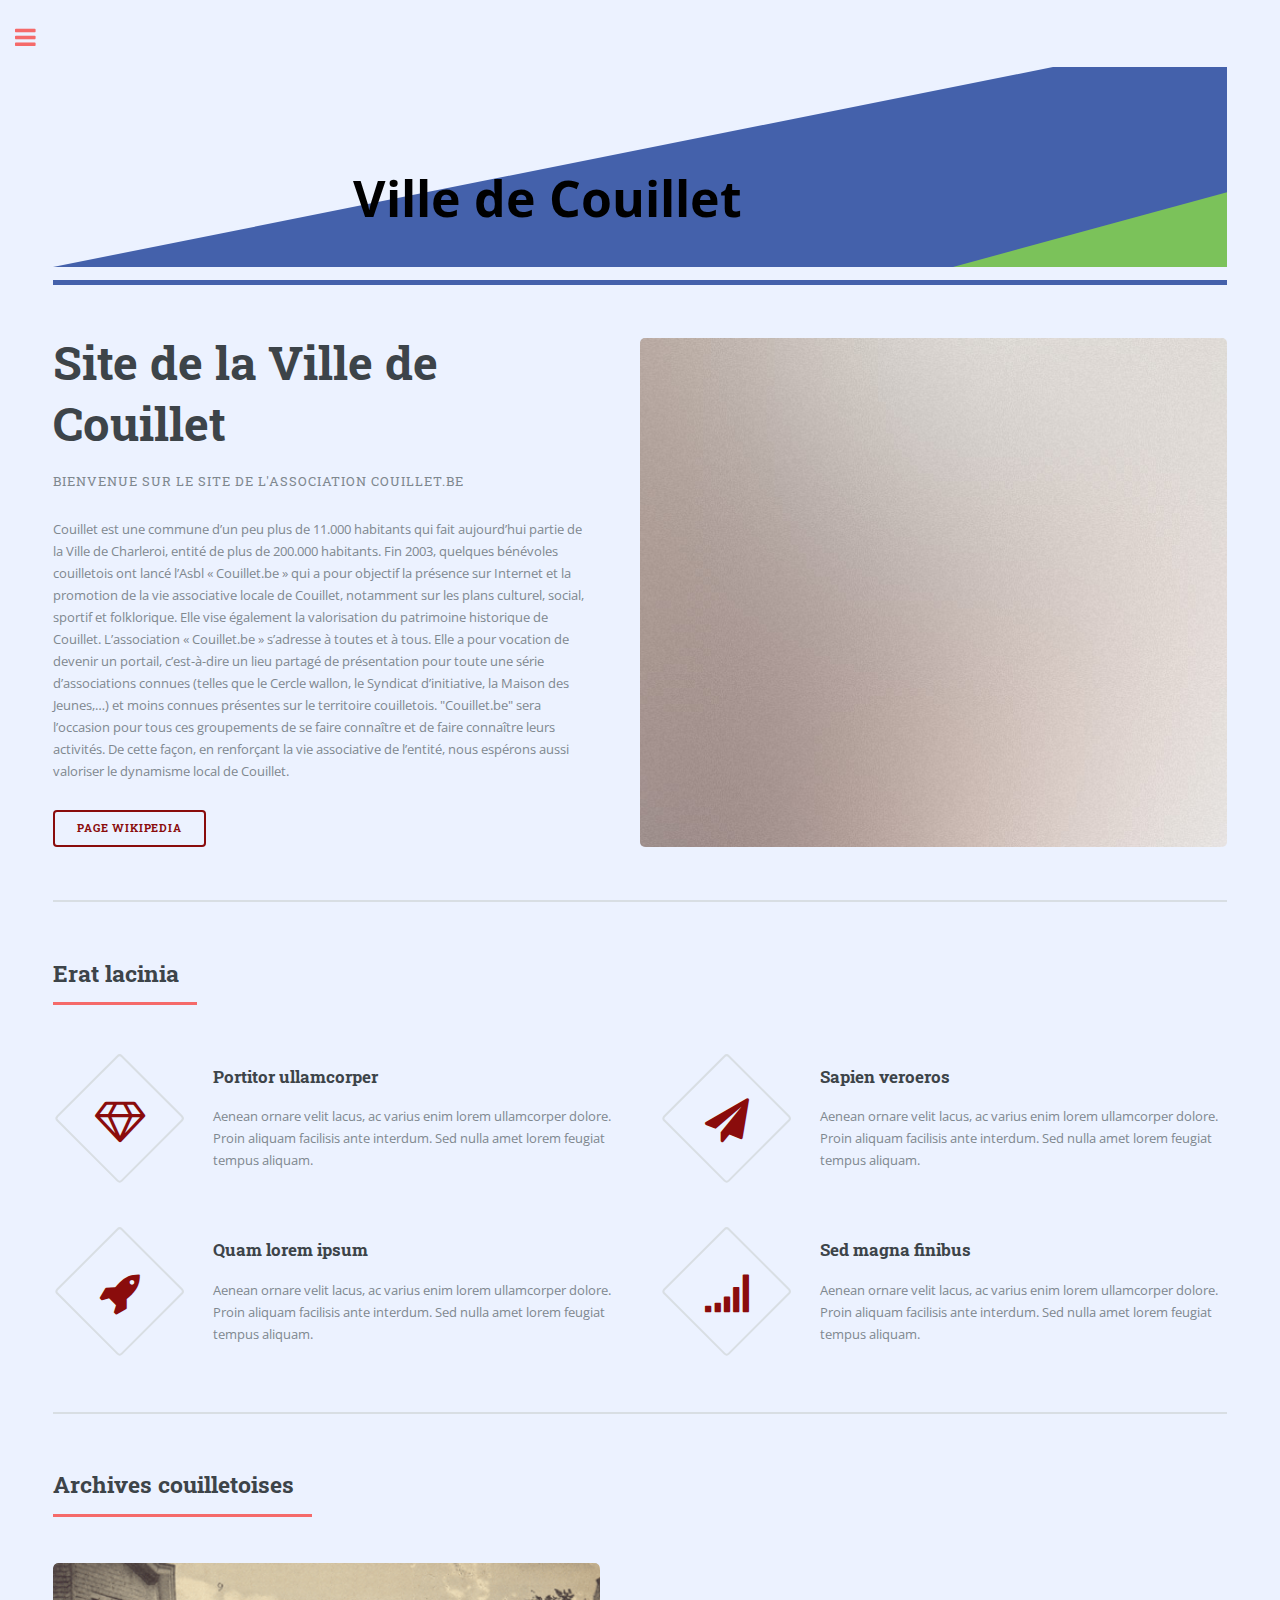
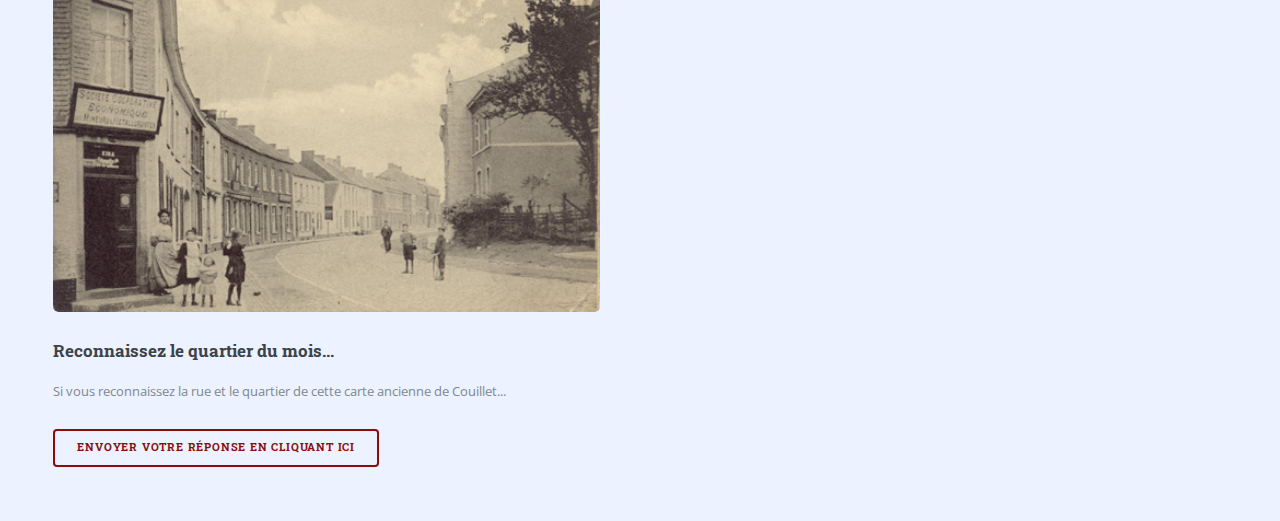
<file: cultes.html>
<!DOCTYPE HTML>
<!--
	Editorial by HTML5 UP
	html5up.net | @ajlkn
	Free for personal and commercial use under the CCA 3.0 license (html5up.net/license)
-->
<html>
	<head>
		<title>Ville de Couillet</title>
		<meta charset="utf-8" />
		<meta name="viewport" content="width=device-width, initial-scale=1, user-scalable=no" />
		<link rel="stylesheet" href="assets/css/main.css" />
	</head>
	<body class="is-preload">

		<!-- Wrapper -->
			<div id="wrapper">

				<!-- Main -->
					<div id="main">
						<div class="inner">

							<!-- Header -->
							<header id="header">																		
									<svg width="1100" height="200">
											<a xlink:href="index.html">
													<polygon points="0 200, 2000 200, 1500 -100"
													style="fill: #4461ab;
													" />																				
												<polygon points="900 200, 2000 200, 2000 -100"
										style="fill: #7BC25A;
										" />
										<text x="300" y="150" 
										style="font-size: 50px; font-weight: bold" fill="black">Ville de Couillet</text>
									</a>
								</svg>
								</header>

							<!-- Banner -->
								<section id="banner">
									<div class="content">
										<header>
											<h1>Site de la Ville de Couillet</h1>
											<p>Bienvenue sur le site de l'association Couillet.be</p>
										</header>
										<p>Couillet est une commune d’un peu plus de 11.000 habitants qui fait aujourd’hui partie de la Ville de Charleroi, entité de plus de 200.000 habitants.

											Fin 2003, quelques bénévoles couilletois ont lancé l’Asbl « Couillet.be » qui a pour objectif la présence sur Internet et la promotion de la vie associative locale de Couillet, notamment sur les plans culturel, social, sportif et folklorique. Elle vise également la valorisation du patrimoine historique de Couillet.
											
											L’association « Couillet.be » s’adresse à toutes et à tous. Elle a pour vocation de devenir un portail, c’est-à-dire un lieu partagé de présentation pour toute une série d’associations connues (telles que le Cercle wallon, le Syndicat d’initiative, la Maison des Jeunes,…) et moins connues présentes sur le territoire couilletois.
											
											"Couillet.be" sera l’occasion pour tous ces groupements de se faire connaître et de faire connaître leurs activités.
											De cette façon, en renforçant la vie associative de l’entité, nous espérons aussi valoriser le dynamisme local de Couillet.
										 </p>
										<ul class="actions">
											<li><a href="https://fr.wikipedia.org/wiki/Couillet" class="button big">Page Wikipedia</a></li>
										</ul>
									</div>
									<span class="image object">
										<img src="images/pic10.jpg" alt="" />
									</span>
								</section>

							<!-- Section -->
								<section>
									<header class="major">
										<h2>Erat lacinia</h2>
									</header>
									<div class="features">
										<article>
											<span class="icon fa-diamond"></span>
											<div class="content">
												<h3>Portitor ullamcorper</h3>
												<p>Aenean ornare velit lacus, ac varius enim lorem ullamcorper dolore. Proin aliquam facilisis ante interdum. Sed nulla amet lorem feugiat tempus aliquam.</p>
											</div>
										</article>
										<article>
											<span class="icon fa-paper-plane"></span>
											<div class="content">
												<h3>Sapien veroeros</h3>
												<p>Aenean ornare velit lacus, ac varius enim lorem ullamcorper dolore. Proin aliquam facilisis ante interdum. Sed nulla amet lorem feugiat tempus aliquam.</p>
											</div>
										</article>
										<article>
											<span class="icon fa-rocket"></span>
											<div class="content">
												<h3>Quam lorem ipsum</h3>
												<p>Aenean ornare velit lacus, ac varius enim lorem ullamcorper dolore. Proin aliquam facilisis ante interdum. Sed nulla amet lorem feugiat tempus aliquam.</p>
											</div>
										</article>
										<article>
											<span class="icon fa-signal"></span>
											<div class="content">
												<h3>Sed magna finibus</h3>
												<p>Aenean ornare velit lacus, ac varius enim lorem ullamcorper dolore. Proin aliquam facilisis ante interdum. Sed nulla amet lorem feugiat tempus aliquam.</p>
											</div>
										</article>
									</div>
								</section>

							<!-- Section -->
								<section>
									<header class="major">
										<h2>Archives couilletoises</h2>
									</header>
									<div class="posts">
										<article>
											<a href="images/couillet-archive-01.gif" class="image"><img src="images/couillet-archive-01.gif" alt="image d'archive" /></a>
											<h3>Reconnaissez le quartier du mois...</h3>
											<p>
												Si vous reconnaissez la rue et le quartier de cette carte ancienne de Couillet...
											</p>
											<ul class="actions">
												<li><a href="sophie.detaille@couillet.be" class="button">Envoyer votre réponse en cliquant ici</a></li>
											</ul>
										</article>
									</div>
								</section>

						</div>
					</div>

				<!-- Sidebar -->
					<div id="sidebar">
						<div class="inner">

							<!-- Search -->
								<section id="search" class="alt">
									<form method="post" action="#">
										<input type="text" name="query" id="query" placeholder="Search" />
									</form>
								</section>

						<!-- Menu -->
						<nav id="menu">
							<header class="major">
								<h2>Menu</h2>
							</header>
							<ul>
								<li><a href="index.html">Accueil</a></li>
								<li><a href="infos-pratiques.html">Couillet Pratique</a></li>
								<li>
									<span class="opener">Couillet Associatif</span>
									<ul>
										<li><a href="associatif.html">Associatif</a></li>
										<li><a href="cultes.html">Cultes</a></li>
										<li><a href="culture.html">Culture</a></li>
										<li><a href="enseignement.html">Enseignement</a></li>
										<li><a href="jeunesse.html">Jeunesse</a></li>
										<li><a href="politique.html">Politique</a></li>
										<li><a href="presse.html">Presse</a></li>
										<li><a href="public.html">Public</a></li>
										<li><a href="santé.html">Santé</a></li>
										<li><a href="social.html">Social</a></li>
										<li><a href="sport.html">Sport</a></li>
									</ul>
								</li>
								<li><a href="historique.html">Couillet Historique</a></li>
							</ul>
						</nav>

					

					<!-- Section -->
						<section>
							<header class="major">
								<h2>Nous contacter</h2>
							</header>
							<p>Nos horaires d'ouverture : <br/>
								Lundi, mercredi, vendredi :<br/>
								8h-12 et 13h-16h<br/>
								Mardi et jeudi : 8h-12 et 13h-17h </p>
							<ul class="contact">
								<li class="fa-envelope-o"><a href="#">sophie.detaille@couillet.be</a></li>
								<li class="fa-phone">Tel : 071/47.66.56</li>
								<li class="fa-home">Place du Transvaal 12<br />
									6010 Couillet</li>
							</ul>
						</section>

							<!-- Footer -->
								<footer id="footer">
									<p class="copyright">&copy; Untitled. All rights reserved. Demo Images: <a href="https://unsplash.com">Unsplash</a>. Design: <a href="https://html5up.net">HTML5 UP</a>.</p>
								</footer>

						</div>
					</div>

			</div>

		<!-- Scripts -->
			<script src="assets/js/jquery.min.js"></script>
			<script src="assets/js/browser.min.js"></script>
			<script src="assets/js/breakpoints.min.js"></script>
			<script src="assets/js/util.js"></script>
			<script src="assets/js/main.js"></script>

	</body>
</html>
</file>
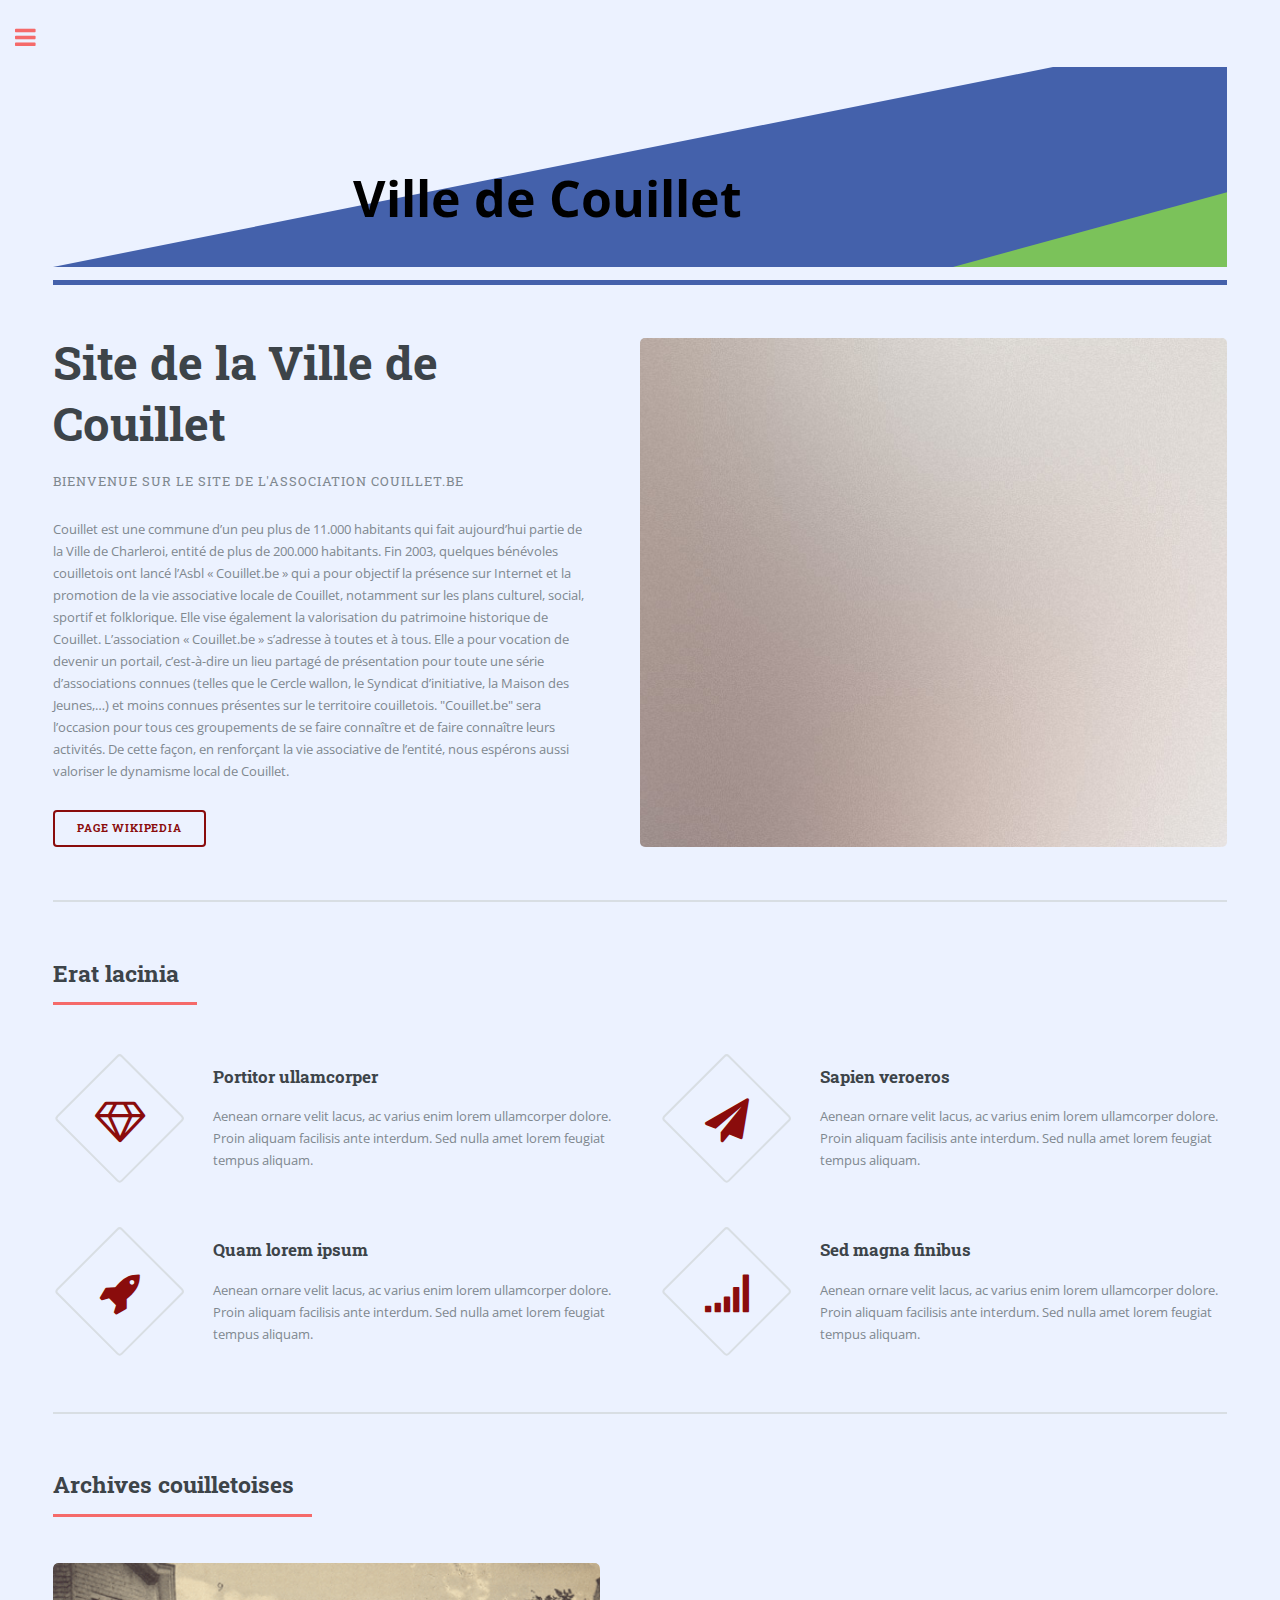
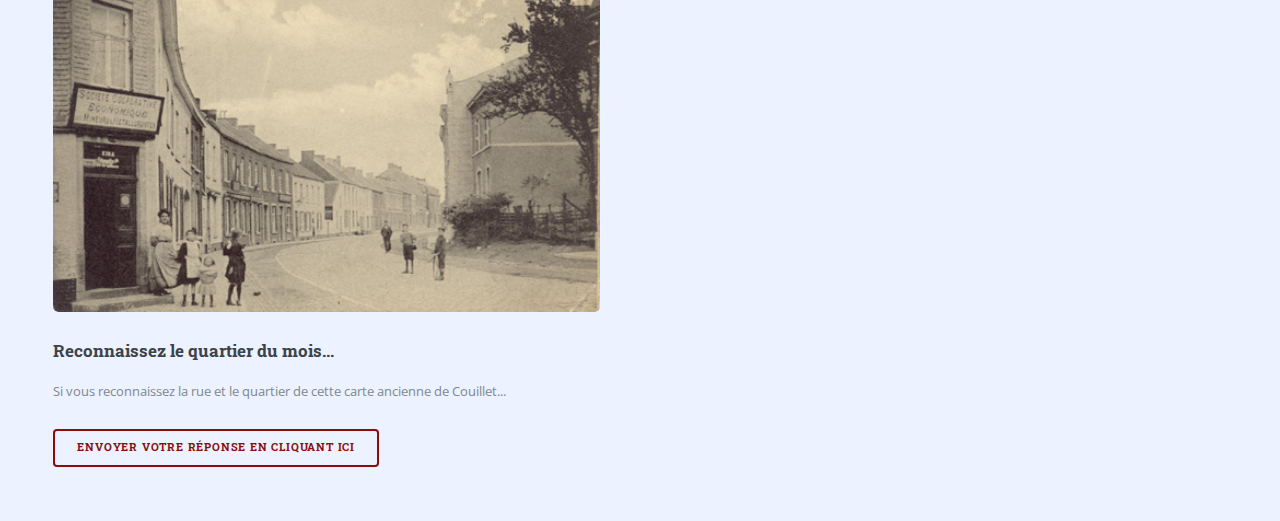
<file: culture.html>
<!DOCTYPE HTML>
<!--
	Editorial by HTML5 UP
	html5up.net | @ajlkn
	Free for personal and commercial use under the CCA 3.0 license (html5up.net/license)
-->
<html>
	<head>
		<title>Ville de Couillet</title>
		<meta charset="utf-8" />
		<meta name="viewport" content="width=device-width, initial-scale=1, user-scalable=no" />
		<link rel="stylesheet" href="assets/css/main.css" />
	</head>
	<body class="is-preload">

		<!-- Wrapper -->
			<div id="wrapper">

				<!-- Main -->
					<div id="main">
						<div class="inner">

							<!-- Header -->
							<header id="header">																		
									<svg width="1100" height="200">
											<a xlink:href="index.html">
													<polygon points="0 200, 2000 200, 1500 -100"
													style="fill: #4461ab;
													" />																				
												<polygon points="900 200, 2000 200, 2000 -100"
										style="fill: #7BC25A;
										" />
										<text x="300" y="150" 
										style="font-size: 50px; font-weight: bold" fill="black">Ville de Couillet</text>
									</a>
								</svg>
								</header>

							<!-- Banner -->
								<section id="banner">
									<div class="content">
										<header>
											<h1>Site de la Ville de Couillet</h1>
											<p>Bienvenue sur le site de l'association Couillet.be</p>
										</header>
										<p>Couillet est une commune d’un peu plus de 11.000 habitants qui fait aujourd’hui partie de la Ville de Charleroi, entité de plus de 200.000 habitants.

											Fin 2003, quelques bénévoles couilletois ont lancé l’Asbl « Couillet.be » qui a pour objectif la présence sur Internet et la promotion de la vie associative locale de Couillet, notamment sur les plans culturel, social, sportif et folklorique. Elle vise également la valorisation du patrimoine historique de Couillet.
											
											L’association « Couillet.be » s’adresse à toutes et à tous. Elle a pour vocation de devenir un portail, c’est-à-dire un lieu partagé de présentation pour toute une série d’associations connues (telles que le Cercle wallon, le Syndicat d’initiative, la Maison des Jeunes,…) et moins connues présentes sur le territoire couilletois.
											
											"Couillet.be" sera l’occasion pour tous ces groupements de se faire connaître et de faire connaître leurs activités.
											De cette façon, en renforçant la vie associative de l’entité, nous espérons aussi valoriser le dynamisme local de Couillet.
										 </p>
										<ul class="actions">
											<li><a href="https://fr.wikipedia.org/wiki/Couillet" class="button big">Page Wikipedia</a></li>
										</ul>
									</div>
									<span class="image object">
										<img src="images/pic10.jpg" alt="" />
									</span>
								</section>

							<!-- Section -->
								<section>
									<header class="major">
										<h2>Erat lacinia</h2>
									</header>
									<div class="features">
										<article>
											<span class="icon fa-diamond"></span>
											<div class="content">
												<h3>Portitor ullamcorper</h3>
												<p>Aenean ornare velit lacus, ac varius enim lorem ullamcorper dolore. Proin aliquam facilisis ante interdum. Sed nulla amet lorem feugiat tempus aliquam.</p>
											</div>
										</article>
										<article>
											<span class="icon fa-paper-plane"></span>
											<div class="content">
												<h3>Sapien veroeros</h3>
												<p>Aenean ornare velit lacus, ac varius enim lorem ullamcorper dolore. Proin aliquam facilisis ante interdum. Sed nulla amet lorem feugiat tempus aliquam.</p>
											</div>
										</article>
										<article>
											<span class="icon fa-rocket"></span>
											<div class="content">
												<h3>Quam lorem ipsum</h3>
												<p>Aenean ornare velit lacus, ac varius enim lorem ullamcorper dolore. Proin aliquam facilisis ante interdum. Sed nulla amet lorem feugiat tempus aliquam.</p>
											</div>
										</article>
										<article>
											<span class="icon fa-signal"></span>
											<div class="content">
												<h3>Sed magna finibus</h3>
												<p>Aenean ornare velit lacus, ac varius enim lorem ullamcorper dolore. Proin aliquam facilisis ante interdum. Sed nulla amet lorem feugiat tempus aliquam.</p>
											</div>
										</article>
									</div>
								</section>

							<!-- Section -->
								<section>
									<header class="major">
										<h2>Archives couilletoises</h2>
									</header>
									<div class="posts">
										<article>
											<a href="images/couillet-archive-01.gif" class="image"><img src="images/couillet-archive-01.gif" alt="image d'archive" /></a>
											<h3>Reconnaissez le quartier du mois...</h3>
											<p>
												Si vous reconnaissez la rue et le quartier de cette carte ancienne de Couillet...
											</p>
											<ul class="actions">
												<li><a href="sophie.detaille@couillet.be" class="button">Envoyer votre réponse en cliquant ici</a></li>
											</ul>
										</article>
									</div>
								</section>

						</div>
					</div>

				<!-- Sidebar -->
					<div id="sidebar">
						<div class="inner">

							<!-- Search -->
								<section id="search" class="alt">
									<form method="post" action="#">
										<input type="text" name="query" id="query" placeholder="Search" />
									</form>
								</section>

						<!-- Menu -->
						<nav id="menu">
							<header class="major">
								<h2>Menu</h2>
							</header>
							<ul>
								<li><a href="index.html">Accueil</a></li>
								<li><a href="infos-pratiques.html">Couillet Pratique</a></li>
								<li>
									<span class="opener">Couillet Associatif</span>
									<ul>
										<li><a href="associatif.html">Associatif</a></li>
										<li><a href="cultes.html">Cultes</a></li>
										<li><a href="culture.html">Culture</a></li>
										<li><a href="enseignement.html">Enseignement</a></li>
										<li><a href="jeunesse.html">Jeunesse</a></li>
										<li><a href="politique.html">Politique</a></li>
										<li><a href="presse.html">Presse</a></li>
										<li><a href="public.html">Public</a></li>
										<li><a href="santé.html">Santé</a></li>
										<li><a href="social.html">Social</a></li>
										<li><a href="sport.html">Sport</a></li>
									</ul>
								</li>
								<li><a href="historique.html">Couillet Historique</a></li>
							</ul>
						</nav>

					

					<!-- Section -->
						<section>
							<header class="major">
								<h2>Nous contacter</h2>
							</header>
							<p>Nos horaires d'ouverture : <br/>
								Lundi, mercredi, vendredi :<br/>
								8h-12 et 13h-16h<br/>
								Mardi et jeudi : 8h-12 et 13h-17h </p>
							<ul class="contact">
								<li class="fa-envelope-o"><a href="#">sophie.detaille@couillet.be</a></li>
								<li class="fa-phone">Tel : 071/47.66.56</li>
								<li class="fa-home">Place du Transvaal 12<br />
									6010 Couillet</li>
							</ul>
						</section>
							<!-- Footer -->
								<footer id="footer">
									<p class="copyright">&copy; Untitled. All rights reserved. Demo Images: <a href="https://unsplash.com">Unsplash</a>. Design: <a href="https://html5up.net">HTML5 UP</a>.</p>
								</footer>

						</div>
					</div>

			</div>

		<!-- Scripts -->
			<script src="assets/js/jquery.min.js"></script>
			<script src="assets/js/browser.min.js"></script>
			<script src="assets/js/breakpoints.min.js"></script>
			<script src="assets/js/util.js"></script>
			<script src="assets/js/main.js"></script>

	</body>
</html>
</file>
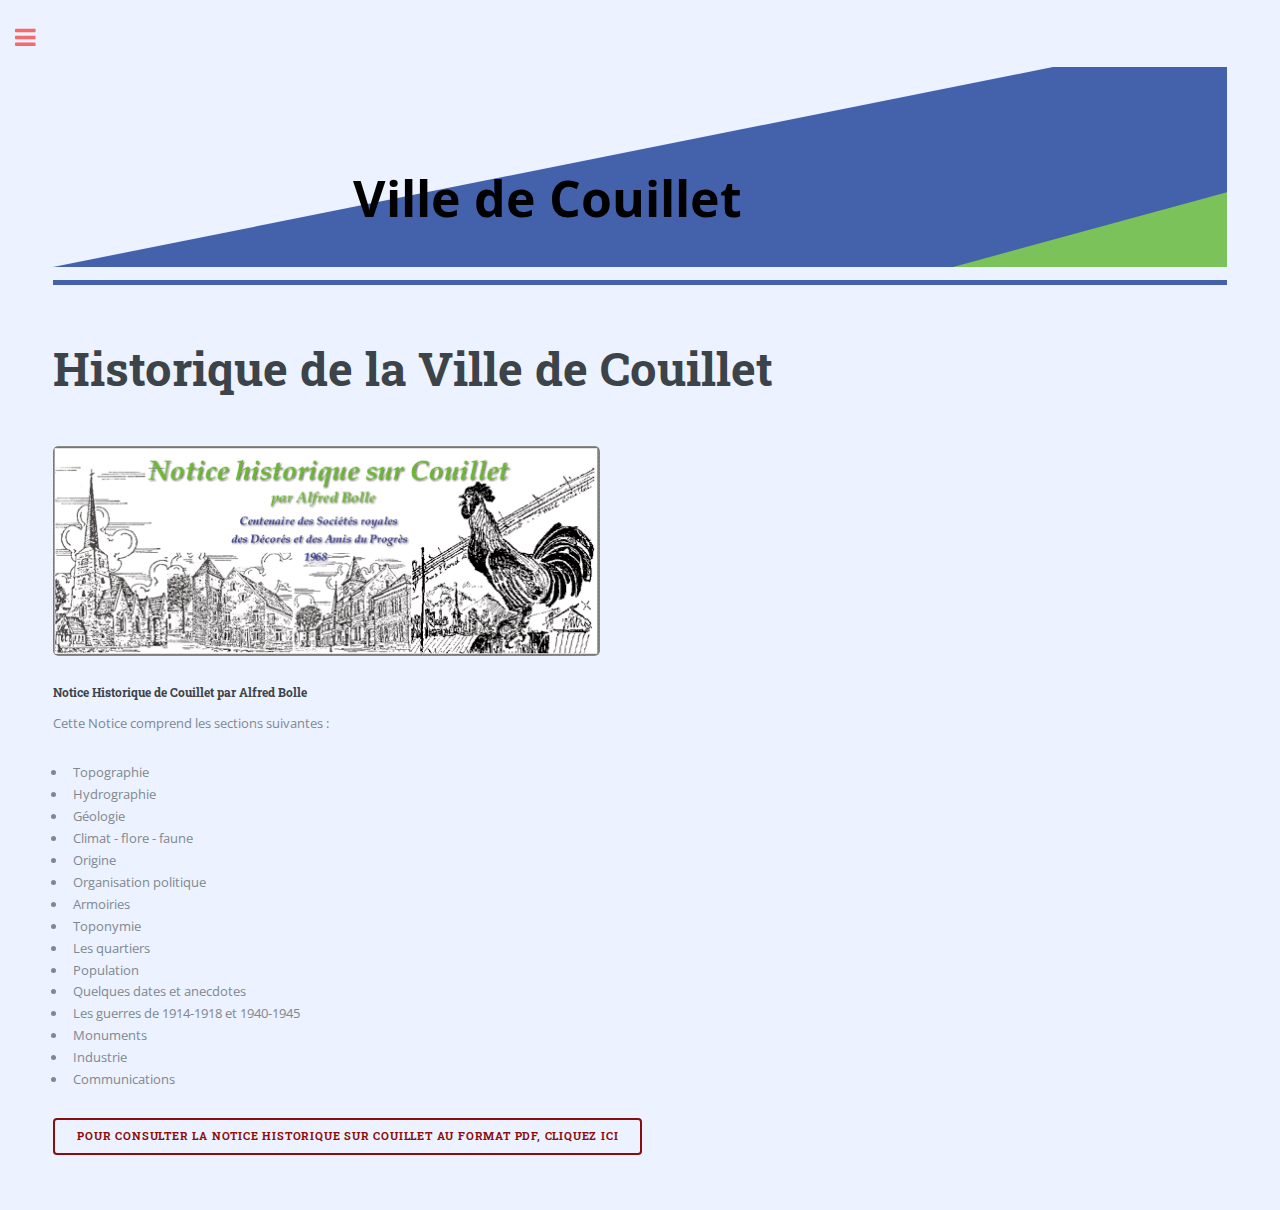
<file: historique.html>
<!DOCTYPE HTML>
<!--
	Editorial by HTML5 UP
	html5up.net | @ajlkn
	Free for personal and commercial use under the CCA 3.0 license (html5up.net/license)
-->
<html>
	<head>
		<title>Elements - Editorial by HTML5 UP</title>
		<meta charset="utf-8" />
		<meta name="viewport" content="width=device-width, initial-scale=1, user-scalable=no" />
		<link rel="stylesheet" href="assets/css/main.css" />
	</head>
	<body class="is-preload">

		<!-- Wrapper -->
			<div id="wrapper">

				<!-- Main -->
					<div id="main">
						<div class="inner">

							<!-- Header -->
							<header id="header">																		
									<svg width="1100" height="200">
											<a xlink:href="index.html">
													<polygon points="0 200, 2000 200, 1500 -100"
													style="fill: #4461ab;
													" />																				
												<polygon points="900 200, 2000 200, 2000 -100"
										style="fill: #7BC25A;
										" />
										<text x="300" y="150" 
										style="font-size: 50px; font-weight: bold" fill="black">Ville de Couillet</text>
									</a>
								</svg>
							</header>

							<!-- Content -->
								<section>
									<header class="main">
										<h1>Historique de la Ville de Couillet</h1>
									</header>
									<div class="posts">
										<article>
											<a href="images/notice-historique.gif" class="image"><img src="images/notice-historique.gif" alt="image présentation notice historique" /></a>
											<h5>Notice Historique de Couillet par Alfred Bolle</h5>
											<p> Cette Notice comprend les sections suivantes :
												<ul>
													<li>Topographie</li>
													<li>Hydrographie</li>
													<li>Géologie</li>
													<li>Climat - flore - faune</li>
													<li>Origine</li>
													<li>Organisation politique</li>
													<li>Armoiries</li>
													<li>Toponymie</li>
													<li>Les quartiers</li>
													<li>Population</li>
													<li>Quelques dates et anecdotes</li>
													<li>Les guerres de 1914-1918 et 1940-1945</li>
													<li>Monuments</li>
													<li>Industrie</li>
													<li>Communications</li>
												</ul>
											</p>
											<ul class="actions">
												<li><a href="historique.pdf" class="button">Pour consulter la notice historique sur Couillet au format PDF, cliquez ici </a></li>
											</ul>
										</article>
									</div>
								</section>

						</div>
					</div>

				<!-- Sidebar -->
				<div id="sidebar">
					<div class="inner">

						<!-- Search -->
							<section id="search" class="alt">
								<form method="post" action="#">
									<input type="text" name="query" id="query" placeholder="Search" />
								</form>
							</section>

						<!-- Menu -->
							<nav id="menu">
								<header class="major">
									<h2>Menu</h2>
								</header>
								<ul>
									<li><a href="index.html">Accueil</a></li>
									<li><a href="infos-pratiques.html">Couillet Pratique</a></li>
									<li>
										<span class="opener">Couillet Associatif</span>
										<ul>
											<li><a href="associatif.html">Associatif</a></li>
											<li><a href="cultes.html">Cultes</a></li>
											<li><a href="culture.html">Culture</a></li>
											<li><a href="enseignement.html">Enseignement</a></li>
											<li><a href="jeunesse.html">Jeunesse</a></li>
											<li><a href="politique.html">Politique</a></li>
											<li><a href="presse.html">Presse</a></li>
											<li><a href="public.html">Public</a></li>
											<li><a href="santé.html">Santé</a></li>
											<li><a href="social.html">Social</a></li>
											<li><a href="sport.html">Sport</a></li>
										</ul>
									</li>
									<li><a href="historique.html">Couillet Historique</a></li>
								</ul>
							</nav>

						

						<!-- Section -->
							<section>
								<header class="major">
									<h2>Nous contacter</h2>
								</header>
								<p>Nos horaires d'ouverture : <br/>
									Lundi, mercredi, vendredi :<br/>
									8h-12 et 13h-16h<br/>
									Mardi et jeudi : 8h-12 et 13h-17h </p>
								<ul class="contact">
									<li class="fa-envelope-o"><a href="#">sophie.detaille@couillet.be</a></li>
									<li class="fa-phone">Tel : 071/47.66.56</li>
									<li class="fa-home">Place du Transvaal 12<br />
										6010 Couillet</li>
								</ul>
							</section>

						<!-- Footer -->
							<footer id="footer">
								<p class="copyright">&copy; Untitled. All rights reserved. Demo Images: <a href="https://unsplash.com">Unsplash</a>. Design: <a href="https://html5up.net">HTML5 UP</a>.</p>
							</footer>

					</div>
				</div>

		</div>

	<!-- Scripts -->
		<script src="assets/js/jquery.min.js"></script>
		<script src="assets/js/browser.min.js"></script>
		<script src="assets/js/breakpoints.min.js"></script>
		<script src="assets/js/util.js"></script>
		<script src="assets/js/main.js"></script>

</body>
</html>
</file>
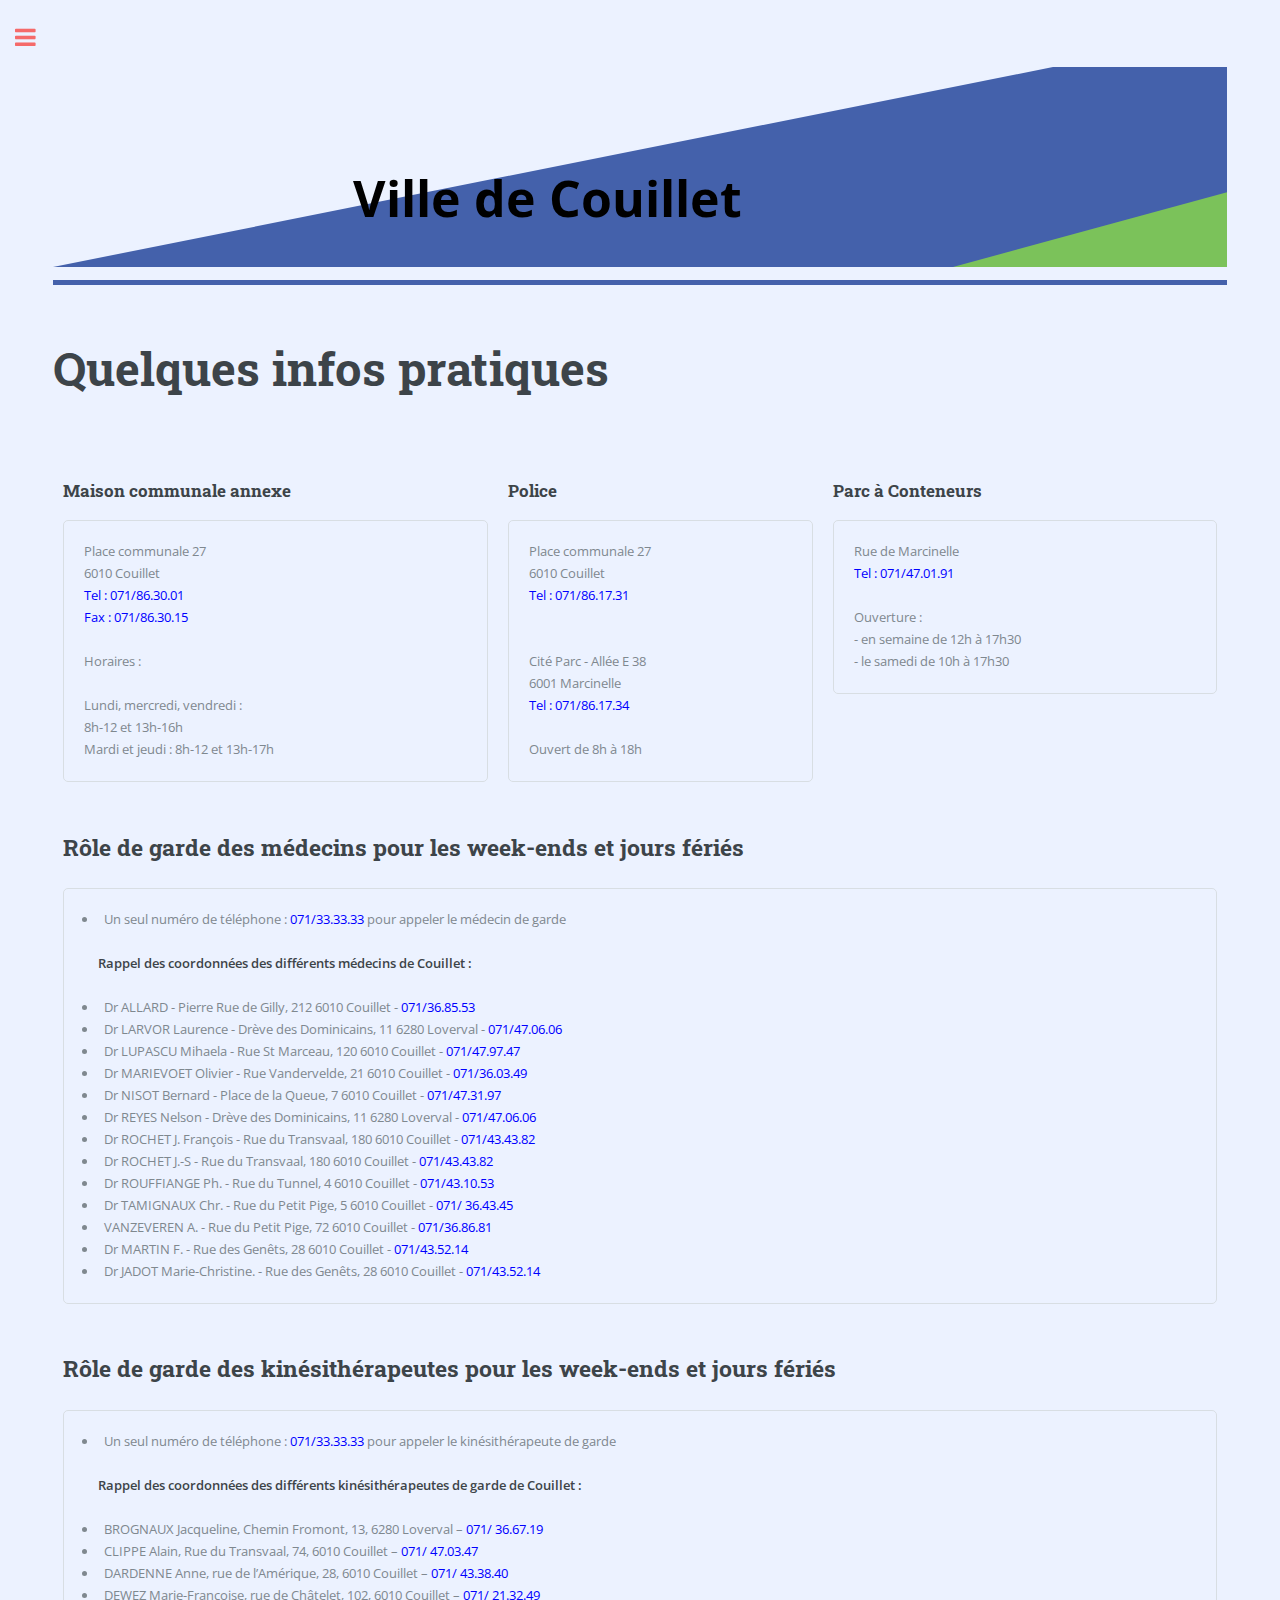
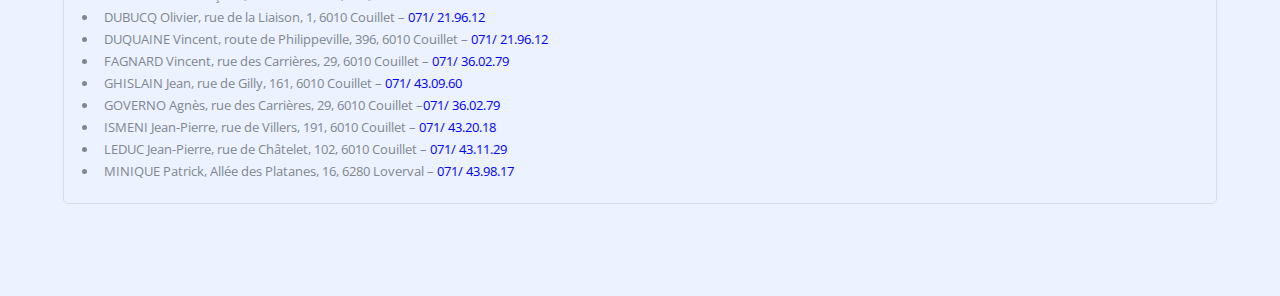
<file: infos-pratiques.html>
<!DOCTYPE HTML>
<!--
	Editorial by HTML5 UP
	html5up.net | @ajlkn
	Free for personal and commercial use under the CCA 3.0 license (html5up.net/license)
-->
<html>
	<head>
		<title>Generic - Editorial by HTML5 UP</title>
		<meta charset="utf-8" />
		<meta name="viewport" content="width=device-width, initial-scale=1, user-scalable=no" />
		<link rel="stylesheet" href="assets/css/main.css" />
	</head>
	<body class="is-preload">

		<!-- Wrapper -->
			<div id="wrapper">

				<!-- Main -->
					<div id="main">
						<div class="inner">

							<!-- Header -->
							<header id="header">																		
									<svg width="1100" height="200">
											<a xlink:href="index.html">
													<polygon points="0 200, 2000 200, 1500 -100"
													style="fill: #4461ab;
													" />																				
												<polygon points="900 200, 2000 200, 2000 -100"
										style="fill: #7BC25A;
										" />
										<text x="300" y="150" 
										style="font-size: 50px; font-weight: bold" fill="black">Ville de Couillet</text>
									</a>
								</svg>
								</header>

							<!-- Content -->
								<section>
									<header class="main">
										<h1>Quelques infos pratiques</h1>
									</header>
					
			<table>
	<tr>
								<td>
									<!-- Box -->										
									    <h3>Maison communale annexe</h3>
												<div class="box">
													<p> Place communale 27<br>
															6010 Couillet <br>
															<font color="#0000FF">Tel : 071/86.30.01</font><br>
															<font color="#0000FF">Fax : 071/86.30.15</font><br>
															<br>
															Horaires :<br>
															<br>
															Lundi, mercredi, vendredi :<br>
															8h-12 et 13h-16h<br>
															Mardi et jeudi : 8h-12 et 13h-17h <br>
													</p>
												</div>
								</td>
								<td>
									<!-- Box -->
									<h3>Police</h3>
											<div class="box">
												<p> Place communale 27<br>
														6010 Couillet <br>
														<font color="#0000FF">Tel : 071/86.17.31</font><br>
														<br>
														<br>
														Cité Parc - Allée E 38<br>
														6001 Marcinelle<br>
														<font color="#0000FF">Tel : 071/86.17.34</font><br>
														<br>														
														Ouvert de 8h à 18h<br>														
												</p>
											</div>
										</td>
										<td>
												<!-- Box -->
												<h3>Parc à Conteneurs</h3>
														<div class="box">
															<p> Rue de Marcinelle<br>
																<font color="#0000FF">Tel : 071/47.01.91</font><br>
                                                                    <br>
																	Ouverture :<br>
																	- en semaine de 12h à 17h30<br>
																	- le samedi de 10h à 17h30 <br>
															</p>
														</div>
													</td>
	</tr>
	<tr><td colspan="3">
			<!-- Box -->
			<h2>Rôle de garde des médecins pour les week-ends et jours fériés</h2>
					<div class="box">
						<ul>
							<li>Un seul numéro de téléphone : <font color="#0000FF">071/33.33.33</font> pour appeler le médecin de garde</li>
							<br>
							<b>Rappel des coordonnées des différents médecins de Couillet :</b>
							<br>
							<br>
							<li>Dr ALLARD - Pierre Rue de Gilly, 212 6010 Couillet - <font color="#0000FF">071/36.85.53</font></li>
							<li>Dr LARVOR Laurence - Drève des Dominicains, 11 6280 Loverval - <font color="#0000FF">071/47.06.06</font></li>
							<li>Dr LUPASCU Mihaela - Rue St Marceau, 120 6010 Couillet - <font color="#0000FF">071/47.97.47</font></li>
							<li>Dr MARIEVOET Olivier - Rue Vandervelde, 21 6010 Couillet - <font color="#0000FF">071/36.03.49</font></li>
							<li>Dr NISOT Bernard - Place de la Queue, 7 6010 Couillet - <font color="#0000FF">071/47.31.97</font></li>
							<li>Dr REYES Nelson - Drève des Dominicains, 11 6280 Loverval - <font color="#0000FF">071/47.06.06</font></li>
							<li>Dr ROCHET J. François - Rue du Transvaal, 180 6010 Couillet - <font color="#0000FF">071/43.43.82</font></li>
							<li>Dr ROCHET J.-S - Rue du Transvaal, 180 6010 Couillet - <font color="#0000FF">071/43.43.82</font></li>
							<li>Dr ROUFFIANGE Ph. - Rue du Tunnel, 4 6010 Couillet - <font color="#0000FF">071/43.10.53</font></li>
							<li>Dr TAMIGNAUX Chr. - Rue du Petit Pige, 5 6010 Couillet - <font color="#0000FF">071/ 36.43.45</font></li>
							<li> VANZEVEREN A. - Rue du Petit Pige, 72 6010 Couillet - <font color="#0000FF">071/36.86.81</font></li>
							<li>Dr MARTIN F. - Rue des Genêts, 28 6010 Couillet - <font color="#0000FF">071/43.52.14</font></li>
							<li>Dr JADOT Marie-Christine. - Rue des Genêts, 28 6010 Couillet - <font color="#0000FF">071/43.52.14</font></li>
						</ul>
					</div>
				</td>
				</tr>
				<br>
				<tr>
				<td colspan="3">
						<!-- Box -->
						<h2>Rôle de garde des kinésithérapeutes pour les week-ends et jours fériés</h2>
								<div class="box">
									<ul>
										<li>Un seul numéro de téléphone : <font color="#0000FF">071/33.33.33</font> pour appeler le kinésithérapeute de garde</li>
										<br>
										<b>Rappel des coordonnées des différents kinésithérapeutes de garde de Couillet :</b>
										<br>
										<br>
										<li>BROGNAUX Jacqueline, Chemin Fromont, 13, 6280 Loverval – <font color="#0000FF">071/ 36.67.19</font></li>
										<li>CLIPPE Alain, Rue du Transvaal, 74, 6010 Couillet – <font color="#0000FF">071/ 47.03.47</font></li>
										<li>DARDENNE Anne, rue de l’Amérique, 28, 6010 Couillet – <font color="#0000FF">071/ 43.38.40</font></li>
										<li>DEWEZ Marie-Françoise, rue de Châtelet, 102, 6010 Couillet – <font color="#0000FF">071/ 21.32.49</font></li>
										<li>DUBUCQ Olivier, rue de la Liaison, 1, 6010 Couillet – <font color="#0000FF">071/ 21.96.12</font></li>
										<li>DUQUAINE Vincent, route de Philippeville, 396, 6010 Couillet – <font color="#0000FF">071/ 21.96.12</font></li>
										<li>FAGNARD Vincent, rue des Carrières, 29, 6010 Couillet – <font color="#0000FF">071/ 36.02.79</font></li>
										<li>GHISLAIN Jean, rue de Gilly, 161, 6010 Couillet – <font color="#0000FF">071/ 43.09.60</font></li>
										<li>GOVERNO Agnès, rue des Carrières, 29, 6010 Couillet –<font color="#0000FF">071/ 36.02.79</font></li>
										<li>ISMENI Jean-Pierre, rue de Villers, 191, 6010 Couillet – <font color="#0000FF">071/ 43.20.18</font></li>
										<li>LEDUC Jean-Pierre, rue de Châtelet, 102, 6010 Couillet – <font color="#0000FF">071/ 43.11.29</font></li>
										<li>MINIQUE Patrick, Allée des Platanes, 16, 6280 Loverval – <font color="#0000FF">071/ 43.98.17</font></li>
									</ul>
								</div>
							</td>
							</tr>
            </table>
									</section>

						</div>
					</div>

				<!-- Sidebar -->
					<div id="sidebar">
						<div class="inner">

							<!-- Search -->
								<section id="search" class="alt">
									<form method="post" action="#">
										<input type="text" name="query" id="query" placeholder="Search" />
									</form>
								</section>

						<!-- Menu -->
						<nav id="menu">
								<header class="major">
									<h2>Menu</h2>
								</header>
								<ul>
									<li><a href="index.html">Accueil</a></li>
									<li><a href="infos-pratiques.html">Couillet Pratique</a></li>
									<li>
										<span class="opener">Couillet Associatif</span>
										<ul>
											<li><a href="associatif.html">Associatif</a></li>
											<li><a href="cultes.html">Cultes</a></li>
											<li><a href="culture.html">Culture</a></li>
											<li><a href="enseignement.html">Enseignement</a></li>
											<li><a href="jeunesse.html">Jeunesse</a></li>
											<li><a href="politique.html">Politique</a></li>
											<li><a href="presse.html">Presse</a></li>
											<li><a href="public.html">Public</a></li>
											<li><a href="santé.html">Santé</a></li>
											<li><a href="social.html">Social</a></li>
											<li><a href="sport.html">Sport</a></li>
										</ul>
									</li>
									<li><a href="historique.html">Couillet Historique</a></li>
								</ul>
							</nav>

						<!-- Section -->
						<section>
								<header class="major">
									<h2>Nous contacter</h2>
								</header>
								<p>Nos horaires d'ouverture : <br/>
									Lundi, mercredi, vendredi :<br/>
									8h-12 et 13h-16h<br/>
									Mardi et jeudi : 8h-12 et 13h-17h </p>
								<ul class="contact">
									<li class="fa-envelope-o"><a href="#">sophie.detaille@couillet.be</a></li>
									<li class="fa-phone">Tel : 071/47.66.56</li>
									<li class="fa-home">Place du Transvaal 12<br />
										6010 Couillet</li>
								</ul>
							</section>

							<!-- Footer -->
								<footer id="footer">
									<p class="copyright">&copy; Untitled. All rights reserved. Demo Images: <a href="https://unsplash.com">Unsplash</a>. Design: <a href="https://html5up.net">HTML5 UP</a>.</p>
								</footer>

						</div>
					</div>

			</div>

		<!-- Scripts -->
			<script src="assets/js/jquery.min.js"></script>
			<script src="assets/js/browser.min.js"></script>
			<script src="assets/js/breakpoints.min.js"></script>
			<script src="assets/js/util.js"></script>
			<script src="assets/js/main.js"></script>

	</body>
</html>
</file>
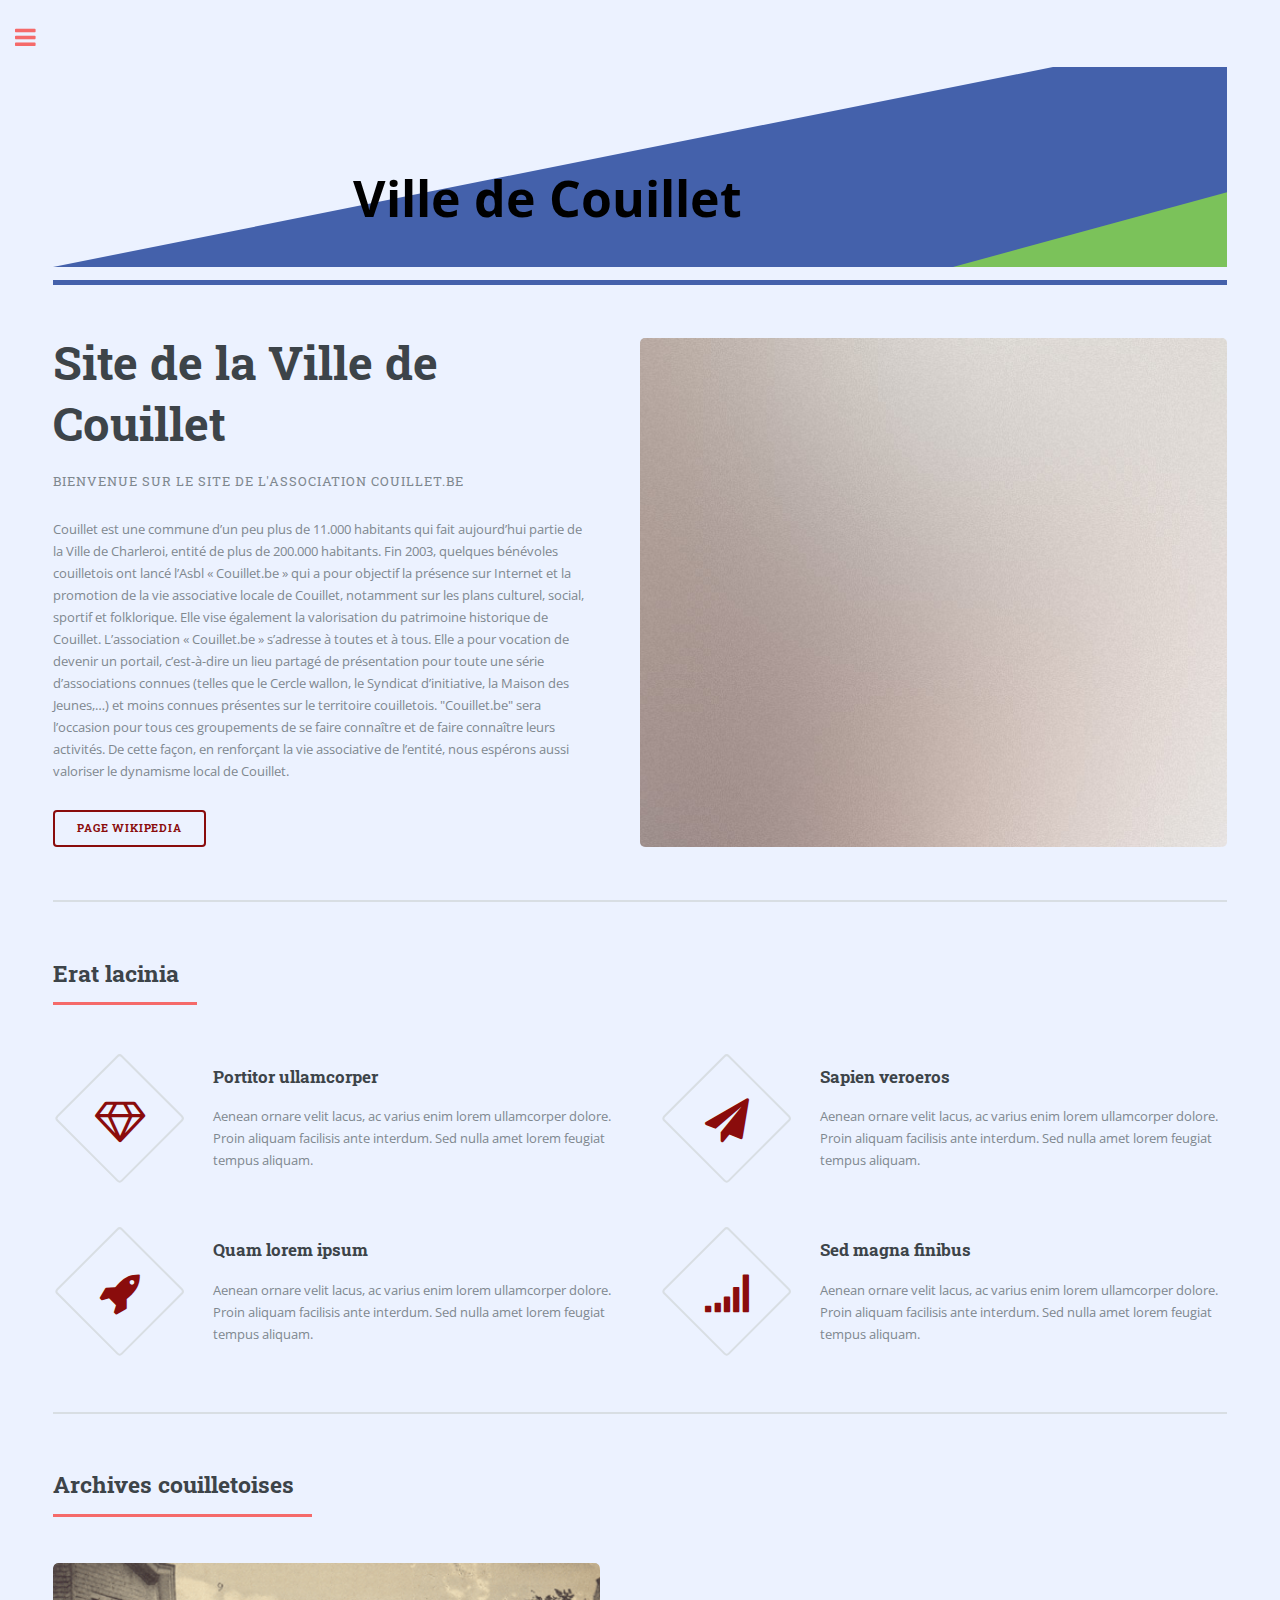
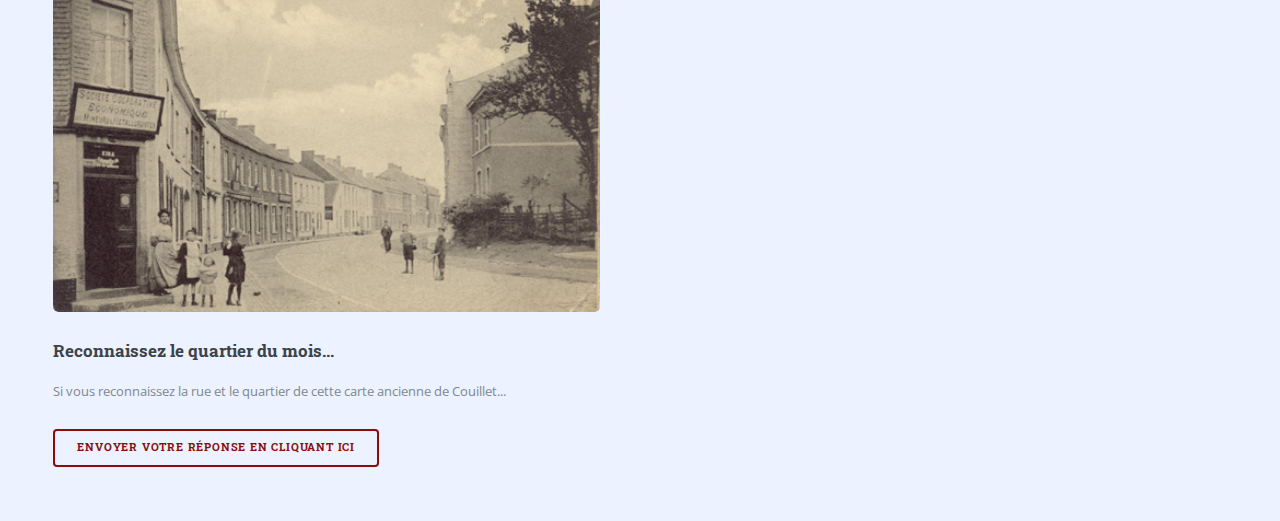
<file: politique.html>
<!DOCTYPE HTML>
<!--
	Editorial by HTML5 UP
	html5up.net | @ajlkn
	Free for personal and commercial use under the CCA 3.0 license (html5up.net/license)
-->
<html>
	<head>
		<title>Ville de Couillet</title>
		<meta charset="utf-8" />
		<meta name="viewport" content="width=device-width, initial-scale=1, user-scalable=no" />
		<link rel="stylesheet" href="assets/css/main.css" />
	</head>
	<body class="is-preload">

		<!-- Wrapper -->
			<div id="wrapper">

				<!-- Main -->
					<div id="main">
						<div class="inner">

							<!-- Header -->
							<header id="header">																		
									<svg width="1100" height="200">
											<a xlink:href="index.html">
													<polygon points="0 200, 2000 200, 1500 -100"
													style="fill: #4461ab;
													" />																				
												<polygon points="900 200, 2000 200, 2000 -100"
										style="fill: #7BC25A;
										" />
										<text x="300" y="150" 
										style="font-size: 50px; font-weight: bold" fill="black">Ville de Couillet</text>
									</a>
								</svg>
								</header>

							<!-- Banner -->
								<section id="banner">
									<div class="content">
										<header>
											<h1>Site de la Ville de Couillet</h1>
											<p>Bienvenue sur le site de l'association Couillet.be</p>
										</header>
										<p>Couillet est une commune d’un peu plus de 11.000 habitants qui fait aujourd’hui partie de la Ville de Charleroi, entité de plus de 200.000 habitants.

											Fin 2003, quelques bénévoles couilletois ont lancé l’Asbl « Couillet.be » qui a pour objectif la présence sur Internet et la promotion de la vie associative locale de Couillet, notamment sur les plans culturel, social, sportif et folklorique. Elle vise également la valorisation du patrimoine historique de Couillet.
											
											L’association « Couillet.be » s’adresse à toutes et à tous. Elle a pour vocation de devenir un portail, c’est-à-dire un lieu partagé de présentation pour toute une série d’associations connues (telles que le Cercle wallon, le Syndicat d’initiative, la Maison des Jeunes,…) et moins connues présentes sur le territoire couilletois.
											
											"Couillet.be" sera l’occasion pour tous ces groupements de se faire connaître et de faire connaître leurs activités.
											De cette façon, en renforçant la vie associative de l’entité, nous espérons aussi valoriser le dynamisme local de Couillet.
										 </p>
										<ul class="actions">
											<li><a href="https://fr.wikipedia.org/wiki/Couillet" class="button big">Page Wikipedia</a></li>
										</ul>
									</div>
									<span class="image object">
										<img src="images/pic10.jpg" alt="" />
									</span>
								</section>

							<!-- Section -->
								<section>
									<header class="major">
										<h2>Erat lacinia</h2>
									</header>
									<div class="features">
										<article>
											<span class="icon fa-diamond"></span>
											<div class="content">
												<h3>Portitor ullamcorper</h3>
												<p>Aenean ornare velit lacus, ac varius enim lorem ullamcorper dolore. Proin aliquam facilisis ante interdum. Sed nulla amet lorem feugiat tempus aliquam.</p>
											</div>
										</article>
										<article>
											<span class="icon fa-paper-plane"></span>
											<div class="content">
												<h3>Sapien veroeros</h3>
												<p>Aenean ornare velit lacus, ac varius enim lorem ullamcorper dolore. Proin aliquam facilisis ante interdum. Sed nulla amet lorem feugiat tempus aliquam.</p>
											</div>
										</article>
										<article>
											<span class="icon fa-rocket"></span>
											<div class="content">
												<h3>Quam lorem ipsum</h3>
												<p>Aenean ornare velit lacus, ac varius enim lorem ullamcorper dolore. Proin aliquam facilisis ante interdum. Sed nulla amet lorem feugiat tempus aliquam.</p>
											</div>
										</article>
										<article>
											<span class="icon fa-signal"></span>
											<div class="content">
												<h3>Sed magna finibus</h3>
												<p>Aenean ornare velit lacus, ac varius enim lorem ullamcorper dolore. Proin aliquam facilisis ante interdum. Sed nulla amet lorem feugiat tempus aliquam.</p>
											</div>
										</article>
									</div>
								</section>

							<!-- Section -->
								<section>
									<header class="major">
										<h2>Archives couilletoises</h2>
									</header>
									<div class="posts">
										<article>
											<a href="images/couillet-archive-01.gif" class="image"><img src="images/couillet-archive-01.gif" alt="image d'archive" /></a>
											<h3>Reconnaissez le quartier du mois...</h3>
											<p>
												Si vous reconnaissez la rue et le quartier de cette carte ancienne de Couillet...
											</p>
											<ul class="actions">
												<li><a href="sophie.detaille@couillet.be" class="button">Envoyer votre réponse en cliquant ici</a></li>
											</ul>
										</article>
									</div>
								</section>

						</div>
					</div>

				<!-- Sidebar -->
					<div id="sidebar">
						<div class="inner">

							<!-- Search -->
								<section id="search" class="alt">
									<form method="post" action="#">
										<input type="text" name="query" id="query" placeholder="Search" />
									</form>
								</section>

						<!-- Menu -->
						<nav id="menu">
							<header class="major">
								<h2>Menu</h2>
							</header>
							<ul>
								<li><a href="index.html">Accueil</a></li>
								<li><a href="infos-pratiques.html">Couillet Pratique</a></li>
								<li>
									<span class="opener">Couillet Associatif</span>
									<ul>
										<li><a href="associatif.html">Associatif</a></li>
										<li><a href="cultes.html">Cultes</a></li>
										<li><a href="culture.html">Culture</a></li>
										<li><a href="enseignement.html">Enseignement</a></li>
										<li><a href="jeunesse.html">Jeunesse</a></li>
										<li><a href="politique.html">Politique</a></li>
										<li><a href="presse.html">Presse</a></li>
										<li><a href="public.html">Public</a></li>
										<li><a href="santé.html">Santé</a></li>
										<li><a href="social.html">Social</a></li>
										<li><a href="sport.html">Sport</a></li>
									</ul>
								</li>
								<li><a href="historique.html">Couillet Historique</a></li>
							</ul>
						</nav>

					

					<!-- Section -->
						<section>
							<header class="major">
								<h2>Nous contacter</h2>
							</header>
							<p>Nos horaires d'ouverture : <br/>
								Lundi, mercredi, vendredi :<br/>
								8h-12 et 13h-16h<br/>
								Mardi et jeudi : 8h-12 et 13h-17h </p>
							<ul class="contact">
								<li class="fa-envelope-o"><a href="#">sophie.detaille@couillet.be</a></li>
								<li class="fa-phone">Tel : 071/47.66.56</li>
								<li class="fa-home">Place du Transvaal 12<br />
									6010 Couillet</li>
							</ul>
						</section>
						
							<!-- Footer -->
								<footer id="footer">
									<p class="copyright">&copy; Untitled. All rights reserved. Demo Images: <a href="https://unsplash.com">Unsplash</a>. Design: <a href="https://html5up.net">HTML5 UP</a>.</p>
								</footer>

						</div>
					</div>

			</div>

		<!-- Scripts -->
			<script src="assets/js/jquery.min.js"></script>
			<script src="assets/js/browser.min.js"></script>
			<script src="assets/js/breakpoints.min.js"></script>
			<script src="assets/js/util.js"></script>
			<script src="assets/js/main.js"></script>

	</body>
</html>
</file>
<file: assets/css/main.css>
@import url(font-awesome.min.css);
@import url("https://fonts.googleapis.com/css?family=Open+Sans:400,600,400italic,600italic|Roboto+Slab:400,700");

/*
	Editorial by HTML5 UP
	html5up.net | @ajlkn
	Free for personal and commercial use under the CCA 3.0 license (html5up.net/license)
*/

html, body, div, span, applet, object,
iframe, h1, h2, h3, h4, h5, h6, p, blockquote,
pre, a, abbr, acronym, address, big, cite,
code, del, dfn, em, img, ins, kbd, q, s, samp,
small, strike, strong, sub, sup, tt, var, b,
u, i, center, dl, dt, dd, ol, ul, li, fieldset,
form, label, legend, table, caption, tbody,
tfoot, thead, tr, th, td, article, aside,
canvas, details, embed, figure, figcaption,
footer, header, hgroup, menu, nav, output, ruby,
section, summary, time, mark, audio, video {
	margin: 0;
	padding: 0;
	border: 0;
	font-size: 100%;
	font: inherit;
	vertical-align: baseline;}

article, aside, details, figcaption, figure,
footer, header, hgroup, menu, nav, section {
	display: block;}

body {
	line-height: 1;
}

ol, ul {
	list-style: none;
}

blockquote, q {
	quotes: none;
}

	blockquote:before, blockquote:after, q:before, q:after {
		content: '';
		content: none;
	}

table {
	border-collapse: collapse;
	border-spacing: 0;
}

body {
	-webkit-text-size-adjust: none;
}

mark {
	background-color: transparent;
	color: inherit;
}

input::-moz-focus-inner {
	border: 0;
	padding: 0;
}

input, select, textarea {
	-moz-appearance: none;
	-webkit-appearance: none;
	-ms-appearance: none;
	appearance: none;
}

/* Basic */

	@-ms-viewport {
		width: device-width;
	}

	body {
		-ms-overflow-style: scrollbar;
	}

	@media screen and (max-width: 480px) {

		html, body {
			min-width: 320px;
		}

	}

	html {
		box-sizing: border-box;
	}

	*, *:before, *:after {
		box-sizing: inherit;
	}

	body {
		background: #ecf2ff;
	}

		body.is-preload *, body.is-preload *:before, body.is-preload *:after, body.is-resizing *, body.is-resizing *:before, body.is-resizing *:after {
			-moz-animation: none !important;
			-webkit-animation: none !important;
			-ms-animation: none !important;
			animation: none !important;
			-moz-transition: none !important;
			-webkit-transition: none !important;
			-ms-transition: none !important;
			transition: none !important;
		}

/* Type */

	body, input, select, textarea {
		color: #7f888f;
		font-family: "Open Sans", sans-serif;
		font-size: 13pt;
		font-weight: 400;
		line-height: 1.65;
	}

		@media screen and (max-width: 1680px) {

			body, input, select, textarea {
				font-size: 11pt;
			}

		}

		@media screen and (max-width: 1280px) {

			body, input, select, textarea {
				font-size: 10pt;
			}

		}

		@media screen and (max-width: 360px) {

			body, input, select, textarea {
				font-size: 9pt;
			}

		}

	a {
		-moz-transition: color 0.2s ease-in-out, border-bottom-color 0.2s ease-in-out;
		-webkit-transition: color 0.2s ease-in-out, border-bottom-color 0.2s ease-in-out;
		-ms-transition: color 0.2s ease-in-out, border-bottom-color 0.2s ease-in-out;
		transition: color 0.2s ease-in-out, border-bottom-color 0.2s ease-in-out;
		border-bottom: dotted 1px;
		color: #f56a6a;
		text-decoration: none;
	}

		a:hover {
			border-bottom-color: #f56a6a;
			color: #f56a6a !important;
		}

			a:hover strong {
				color: inherit;
			}

	strong, b {
		color: #3d4449;
		font-weight: 600;
	}

	em, i {
		font-style: italic;
	}

	p {
		margin: 0 0 2em 0;
	}

	h1, h2, h3, h4, h5, h6 {
		color: #3d4449;
		font-family: "Roboto Slab", serif;
		font-weight: 700;
		line-height: 1.5;
		margin: 0 0 1em 0;
	}

		h1 a, h2 a, h3 a, h4 a, h5 a, h6 a {
			color: inherit;
			text-decoration: none;
			border-bottom: 0;
		}

	h1 {
		font-size: 4em;
		margin: 0 0 0.5em 0;
		line-height: 1.3;
	}

	h2 {
		font-size: 1.75em;
	}

	h3 {
		font-size: 1.25em;
	}

	h4 {
		font-size: 1.1em;
	}

	h5 {
		font-size: 0.9em;
	}

	h6 {
		font-size: 0.7em;
	}

	@media screen and (max-width: 1680px) {

		h1 {
			font-size: 3.5em;
		}

	}

	@media screen and (max-width: 980px) {

		h1 {
			font-size: 3.25em;
		}

	}

	@media screen and (max-width: 736px) {

		h1 {
			font-size: 2em;
			line-height: 1.4;
		}

		h2 {
			font-size: 1.5em;
		}

	}

	sub {
		font-size: 0.8em;
		position: relative;
		top: 0.5em;
	}

	sup {
		font-size: 0.8em;
		position: relative;
		top: -0.5em;
	}

	blockquote {
		border-left: solid 3px rgba(210, 215, 217, 0.75);
		font-style: italic;
		margin: 0 0 2em 0;
		padding: 0.5em 0 0.5em 2em;
	}

	code {
		background: rgba(230, 235, 237, 0.25);
		border-radius: 0.375em;
		border: solid 1px rgba(210, 215, 217, 0.75);
		font-family: "Courier New", monospace;
		font-size: 0.9em;
		margin: 0 0.25em;
		padding: 0.25em 0.65em;
	}

	pre {
		-webkit-overflow-scrolling: touch;
		font-family: "Courier New", monospace;
		font-size: 0.9em;
		margin: 0 0 2em 0;
	}

		pre code {
			display: block;
			line-height: 1.75;
			padding: 1em 1.5em;
			overflow-x: auto;
		}

	hr {
		border: 0;
		border-bottom: solid 1px rgba(210, 215, 217, 0.75);
		margin: 2em 0;
	}

		hr.major {
			margin: 3em 0;
		}

	.align-left {
		text-align: left;
	}

	.align-center {
		text-align: center;
	}

	.align-right {
		text-align: right;
	}

/* Row */

	.row {
		display: flex;
		flex-wrap: wrap;
		box-sizing: border-box;
		align-items: stretch;
	}

		.row > * {
			box-sizing: border-box;
		}

		.row.gtr-uniform > * > :last-child {
			margin-bottom: 0;
		}

		.row.aln-left {
			justify-content: flex-start;
		}

		.row.aln-center {
			justify-content: center;
		}

		.row.aln-right {
			justify-content: flex-end;
		}

		.row.aln-top {
			align-items: flex-start;
		}

		.row.aln-middle {
			align-items: center;
		}

		.row.aln-bottom {
			align-items: flex-end;
		}

		.row > .imp {
			order: -1;
		}

		.row > .col-1 {
			width: 8.3333333333%;
		}

		.row > .off-1 {
			margin-left: 8.3333333333%;
		}

		.row > .col-2 {
			width: 16.6666666667%;
		}

		.row > .off-2 {
			margin-left: 16.6666666667%;
		}

		.row > .col-3 {
			width: 25%;
		}

		.row > .off-3 {
			margin-left: 25%;
		}

		.row > .col-4 {
			width: 33.3333333333%;
		}

		.row > .off-4 {
			margin-left: 33.3333333333%;
		}

		.row > .col-5 {
			width: 41.6666666667%;
		}

		.row > .off-5 {
			margin-left: 41.6666666667%;
		}

		.row > .col-6 {
			width: 50%;
		}

		.row > .off-6 {
			margin-left: 50%;
		}

		.row > .col-7 {
			width: 58.3333333333%;
		}

		.row > .off-7 {
			margin-left: 58.3333333333%;
		}

		.row > .col-8 {
			width: 66.6666666667%;
		}

		.row > .off-8 {
			margin-left: 66.6666666667%;
		}

		.row > .col-9 {
			width: 75%;
		}

		.row > .off-9 {
			margin-left: 75%;
		}

		.row > .col-10 {
			width: 83.3333333333%;
		}

		.row > .off-10 {
			margin-left: 83.3333333333%;
		}

		.row > .col-11 {
			width: 91.6666666667%;
		}

		.row > .off-11 {
			margin-left: 91.6666666667%;
		}

		.row > .col-12 {
			width: 100%;
		}

		.row > .off-12 {
			margin-left: 100%;
		}

		.row.gtr-0 {
			margin-top: 0;
			margin-left: 0em;
		}

			.row.gtr-0 > * {
				padding: 0 0 0 0em;
			}

			.row.gtr-0.gtr-uniform {
				margin-top: 0em;
			}

				.row.gtr-0.gtr-uniform > * {
					padding-top: 0em;
				}

		.row.gtr-25 {
			margin-top: 0;
			margin-left: -0.375em;
		}

			.row.gtr-25 > * {
				padding: 0 0 0 0.375em;
			}

			.row.gtr-25.gtr-uniform {
				margin-top: -0.375em;
			}

				.row.gtr-25.gtr-uniform > * {
					padding-top: 0.375em;
				}

		.row.gtr-50 {
			margin-top: 0;
			margin-left: -0.75em;
		}

			.row.gtr-50 > * {
				padding: 0 0 0 0.75em;
			}

			.row.gtr-50.gtr-uniform {
				margin-top: -0.75em;
			}

				.row.gtr-50.gtr-uniform > * {
					padding-top: 0.75em;
				}

		.row {
			margin-top: 0;
			margin-left: -1.5em;
		}

			.row > * {
				padding: 0 0 0 1.5em;
			}

			.row.gtr-uniform {
				margin-top: -1.5em;
			}

				.row.gtr-uniform > * {
					padding-top: 1.5em;
				}

		.row.gtr-150 {
			margin-top: 0;
			margin-left: -2.25em;
		}

			.row.gtr-150 > * {
				padding: 0 0 0 2.25em;
			}

			.row.gtr-150.gtr-uniform {
				margin-top: -2.25em;
			}

				.row.gtr-150.gtr-uniform > * {
					padding-top: 2.25em;
				}

		.row.gtr-200 {
			margin-top: 0;
			margin-left: -3em;
		}

			.row.gtr-200 > * {
				padding: 0 0 0 3em;
			}

			.row.gtr-200.gtr-uniform {
				margin-top: -3em;
			}

				.row.gtr-200.gtr-uniform > * {
					padding-top: 3em;
				}

		@media screen and (max-width: 1680px) {

			.row {
				display: flex;
				flex-wrap: wrap;
				box-sizing: border-box;
				align-items: stretch;
			}

				.row > * {
					box-sizing: border-box;
				}

				.row.gtr-uniform > * > :last-child {
					margin-bottom: 0;
				}

				.row.aln-left {
					justify-content: flex-start;
				}

				.row.aln-center {
					justify-content: center;
				}

				.row.aln-right {
					justify-content: flex-end;
				}

				.row.aln-top {
					align-items: flex-start;
				}

				.row.aln-middle {
					align-items: center;
				}

				.row.aln-bottom {
					align-items: flex-end;
				}

				.row > .imp-xlarge {
					order: -1;
				}

				.row > .col-1-xlarge {
					width: 8.3333333333%;
				}

				.row > .off-1-xlarge {
					margin-left: 8.3333333333%;
				}

				.row > .col-2-xlarge {
					width: 16.6666666667%;
				}

				.row > .off-2-xlarge {
					margin-left: 16.6666666667%;
				}

				.row > .col-3-xlarge {
					width: 25%;
				}

				.row > .off-3-xlarge {
					margin-left: 25%;
				}

				.row > .col-4-xlarge {
					width: 33.3333333333%;
				}

				.row > .off-4-xlarge {
					margin-left: 33.3333333333%;
				}

				.row > .col-5-xlarge {
					width: 41.6666666667%;
				}

				.row > .off-5-xlarge {
					margin-left: 41.6666666667%;
				}

				.row > .col-6-xlarge {
					width: 50%;
				}

				.row > .off-6-xlarge {
					margin-left: 50%;
				}

				.row > .col-7-xlarge {
					width: 58.3333333333%;
				}

				.row > .off-7-xlarge {
					margin-left: 58.3333333333%;
				}

				.row > .col-8-xlarge {
					width: 66.6666666667%;
				}

				.row > .off-8-xlarge {
					margin-left: 66.6666666667%;
				}

				.row > .col-9-xlarge {
					width: 75%;
				}

				.row > .off-9-xlarge {
					margin-left: 75%;
				}

				.row > .col-10-xlarge {
					width: 83.3333333333%;
				}

				.row > .off-10-xlarge {
					margin-left: 83.3333333333%;
				}

				.row > .col-11-xlarge {
					width: 91.6666666667%;
				}

				.row > .off-11-xlarge {
					margin-left: 91.6666666667%;
				}

				.row > .col-12-xlarge {
					width: 100%;
				}

				.row > .off-12-xlarge {
					margin-left: 100%;
				}

				.row.gtr-0 {
					margin-top: 0;
					margin-left: 0em;
				}

					.row.gtr-0 > * {
						padding: 0 0 0 0em;
					}

					.row.gtr-0.gtr-uniform {
						margin-top: 0em;
					}

						.row.gtr-0.gtr-uniform > * {
							padding-top: 0em;
						}

				.row.gtr-25 {
					margin-top: 0;
					margin-left: -0.375em;
				}

					.row.gtr-25 > * {
						padding: 0 0 0 0.375em;
					}

					.row.gtr-25.gtr-uniform {
						margin-top: -0.375em;
					}

						.row.gtr-25.gtr-uniform > * {
							padding-top: 0.375em;
						}

				.row.gtr-50 {
					margin-top: 0;
					margin-left: -0.75em;
				}

					.row.gtr-50 > * {
						padding: 0 0 0 0.75em;
					}

					.row.gtr-50.gtr-uniform {
						margin-top: -0.75em;
					}

						.row.gtr-50.gtr-uniform > * {
							padding-top: 0.75em;
						}

				.row {
					margin-top: 0;
					margin-left: -1.5em;
				}

					.row > * {
						padding: 0 0 0 1.5em;
					}

					.row.gtr-uniform {
						margin-top: -1.5em;
					}

						.row.gtr-uniform > * {
							padding-top: 1.5em;
						}

				.row.gtr-150 {
					margin-top: 0;
					margin-left: -2.25em;
				}

					.row.gtr-150 > * {
						padding: 0 0 0 2.25em;
					}

					.row.gtr-150.gtr-uniform {
						margin-top: -2.25em;
					}

						.row.gtr-150.gtr-uniform > * {
							padding-top: 2.25em;
						}

				.row.gtr-200 {
					margin-top: 0;
					margin-left: -3em;
				}

					.row.gtr-200 > * {
						padding: 0 0 0 3em;
					}

					.row.gtr-200.gtr-uniform {
						margin-top: -3em;
					}

						.row.gtr-200.gtr-uniform > * {
							padding-top: 3em;
						}

		}

		@media screen and (max-width: 1280px) {

			.row {
				display: flex;
				flex-wrap: wrap;
				box-sizing: border-box;
				align-items: stretch;
			}

				.row > * {
					box-sizing: border-box;
				}

				.row.gtr-uniform > * > :last-child {
					margin-bottom: 0;
				}

				.row.aln-left {
					justify-content: flex-start;
				}

				.row.aln-center {
					justify-content: center;
				}

				.row.aln-right {
					justify-content: flex-end;
				}

				.row.aln-top {
					align-items: flex-start;
				}

				.row.aln-middle {
					align-items: center;
				}

				.row.aln-bottom {
					align-items: flex-end;
				}

				.row > .imp-large {
					order: -1;
				}

				.row > .col-1-large {
					width: 8.3333333333%;
				}

				.row > .off-1-large {
					margin-left: 8.3333333333%;
				}

				.row > .col-2-large {
					width: 16.6666666667%;
				}

				.row > .off-2-large {
					margin-left: 16.6666666667%;
				}

				.row > .col-3-large {
					width: 25%;
				}

				.row > .off-3-large {
					margin-left: 25%;
				}

				.row > .col-4-large {
					width: 33.3333333333%;
				}

				.row > .off-4-large {
					margin-left: 33.3333333333%;
				}

				.row > .col-5-large {
					width: 41.6666666667%;
				}

				.row > .off-5-large {
					margin-left: 41.6666666667%;
				}

				.row > .col-6-large {
					width: 50%;
				}

				.row > .off-6-large {
					margin-left: 50%;
				}

				.row > .col-7-large {
					width: 58.3333333333%;
				}

				.row > .off-7-large {
					margin-left: 58.3333333333%;
				}

				.row > .col-8-large {
					width: 66.6666666667%;
				}

				.row > .off-8-large {
					margin-left: 66.6666666667%;
				}

				.row > .col-9-large {
					width: 75%;
				}

				.row > .off-9-large {
					margin-left: 75%;
				}

				.row > .col-10-large {
					width: 83.3333333333%;
				}

				.row > .off-10-large {
					margin-left: 83.3333333333%;
				}

				.row > .col-11-large {
					width: 91.6666666667%;
				}

				.row > .off-11-large {
					margin-left: 91.6666666667%;
				}

				.row > .col-12-large {
					width: 100%;
				}

				.row > .off-12-large {
					margin-left: 100%;
				}

				.row.gtr-0 {
					margin-top: 0;
					margin-left: 0em;
				}

					.row.gtr-0 > * {
						padding: 0 0 0 0em;
					}

					.row.gtr-0.gtr-uniform {
						margin-top: 0em;
					}

						.row.gtr-0.gtr-uniform > * {
							padding-top: 0em;
						}

				.row.gtr-25 {
					margin-top: 0;
					margin-left: -0.375em;
				}

					.row.gtr-25 > * {
						padding: 0 0 0 0.375em;
					}

					.row.gtr-25.gtr-uniform {
						margin-top: -0.375em;
					}

						.row.gtr-25.gtr-uniform > * {
							padding-top: 0.375em;
						}

				.row.gtr-50 {
					margin-top: 0;
					margin-left: -0.75em;
				}

					.row.gtr-50 > * {
						padding: 0 0 0 0.75em;
					}

					.row.gtr-50.gtr-uniform {
						margin-top: -0.75em;
					}

						.row.gtr-50.gtr-uniform > * {
							padding-top: 0.75em;
						}

				.row {
					margin-top: 0;
					margin-left: -1.5em;
				}

					.row > * {
						padding: 0 0 0 1.5em;
					}

					.row.gtr-uniform {
						margin-top: -1.5em;
					}

						.row.gtr-uniform > * {
							padding-top: 1.5em;
						}

				.row.gtr-150 {
					margin-top: 0;
					margin-left: -2.25em;
				}

					.row.gtr-150 > * {
						padding: 0 0 0 2.25em;
					}

					.row.gtr-150.gtr-uniform {
						margin-top: -2.25em;
					}

						.row.gtr-150.gtr-uniform > * {
							padding-top: 2.25em;
						}

				.row.gtr-200 {
					margin-top: 0;
					margin-left: -3em;
				}

					.row.gtr-200 > * {
						padding: 0 0 0 3em;
					}

					.row.gtr-200.gtr-uniform {
						margin-top: -3em;
					}

						.row.gtr-200.gtr-uniform > * {
							padding-top: 3em;
						}

		}

		@media screen and (max-width: 980px) {

			.row {
				display: flex;
				flex-wrap: wrap;
				box-sizing: border-box;
				align-items: stretch;
			}

				.row > * {
					box-sizing: border-box;
				}

				.row.gtr-uniform > * > :last-child {
					margin-bottom: 0;
				}

				.row.aln-left {
					justify-content: flex-start;
				}

				.row.aln-center {
					justify-content: center;
				}

				.row.aln-right {
					justify-content: flex-end;
				}

				.row.aln-top {
					align-items: flex-start;
				}

				.row.aln-middle {
					align-items: center;
				}

				.row.aln-bottom {
					align-items: flex-end;
				}

				.row > .imp-medium {
					order: -1;
				}

				.row > .col-1-medium {
					width: 8.3333333333%;
				}

				.row > .off-1-medium {
					margin-left: 8.3333333333%;
				}

				.row > .col-2-medium {
					width: 16.6666666667%;
				}

				.row > .off-2-medium {
					margin-left: 16.6666666667%;
				}

				.row > .col-3-medium {
					width: 25%;
				}

				.row > .off-3-medium {
					margin-left: 25%;
				}

				.row > .col-4-medium {
					width: 33.3333333333%;
				}

				.row > .off-4-medium {
					margin-left: 33.3333333333%;
				}

				.row > .col-5-medium {
					width: 41.6666666667%;
				}

				.row > .off-5-medium {
					margin-left: 41.6666666667%;
				}

				.row > .col-6-medium {
					width: 50%;
				}

				.row > .off-6-medium {
					margin-left: 50%;
				}

				.row > .col-7-medium {
					width: 58.3333333333%;
				}

				.row > .off-7-medium {
					margin-left: 58.3333333333%;
				}

				.row > .col-8-medium {
					width: 66.6666666667%;
				}

				.row > .off-8-medium {
					margin-left: 66.6666666667%;
				}

				.row > .col-9-medium {
					width: 75%;
				}

				.row > .off-9-medium {
					margin-left: 75%;
				}

				.row > .col-10-medium {
					width: 83.3333333333%;
				}

				.row > .off-10-medium {
					margin-left: 83.3333333333%;
				}

				.row > .col-11-medium {
					width: 91.6666666667%;
				}

				.row > .off-11-medium {
					margin-left: 91.6666666667%;
				}

				.row > .col-12-medium {
					width: 100%;
				}

				.row > .off-12-medium {
					margin-left: 100%;
				}

				.row.gtr-0 {
					margin-top: 0;
					margin-left: 0em;
				}

					.row.gtr-0 > * {
						padding: 0 0 0 0em;
					}

					.row.gtr-0.gtr-uniform {
						margin-top: 0em;
					}

						.row.gtr-0.gtr-uniform > * {
							padding-top: 0em;
						}

				.row.gtr-25 {
					margin-top: 0;
					margin-left: -0.375em;
				}

					.row.gtr-25 > * {
						padding: 0 0 0 0.375em;
					}

					.row.gtr-25.gtr-uniform {
						margin-top: -0.375em;
					}

						.row.gtr-25.gtr-uniform > * {
							padding-top: 0.375em;
						}

				.row.gtr-50 {
					margin-top: 0;
					margin-left: -0.75em;
				}

					.row.gtr-50 > * {
						padding: 0 0 0 0.75em;
					}

					.row.gtr-50.gtr-uniform {
						margin-top: -0.75em;
					}

						.row.gtr-50.gtr-uniform > * {
							padding-top: 0.75em;
						}

				.row {
					margin-top: 0;
					margin-left: -1.5em;
				}

					.row > * {
						padding: 0 0 0 1.5em;
					}

					.row.gtr-uniform {
						margin-top: -1.5em;
					}

						.row.gtr-uniform > * {
							padding-top: 1.5em;
						}

				.row.gtr-150 {
					margin-top: 0;
					margin-left: -2.25em;
				}

					.row.gtr-150 > * {
						padding: 0 0 0 2.25em;
					}

					.row.gtr-150.gtr-uniform {
						margin-top: -2.25em;
					}

						.row.gtr-150.gtr-uniform > * {
							padding-top: 2.25em;
						}

				.row.gtr-200 {
					margin-top: 0;
					margin-left: -3em;
				}

					.row.gtr-200 > * {
						padding: 0 0 0 3em;
					}

					.row.gtr-200.gtr-uniform {
						margin-top: -3em;
					}

						.row.gtr-200.gtr-uniform > * {
							padding-top: 3em;
						}

		}

		@media screen and (max-width: 736px) {

			.row {
				display: flex;
				flex-wrap: wrap;
				box-sizing: border-box;
				align-items: stretch;
			}

				.row > * {
					box-sizing: border-box;
				}

				.row.gtr-uniform > * > :last-child {
					margin-bottom: 0;
				}

				.row.aln-left {
					justify-content: flex-start;
				}

				.row.aln-center {
					justify-content: center;
				}

				.row.aln-right {
					justify-content: flex-end;
				}

				.row.aln-top {
					align-items: flex-start;
				}

				.row.aln-middle {
					align-items: center;
				}

				.row.aln-bottom {
					align-items: flex-end;
				}

				.row > .imp-small {
					order: -1;
				}

				.row > .col-1-small {
					width: 8.3333333333%;
				}

				.row > .off-1-small {
					margin-left: 8.3333333333%;
				}

				.row > .col-2-small {
					width: 16.6666666667%;
				}

				.row > .off-2-small {
					margin-left: 16.6666666667%;
				}

				.row > .col-3-small {
					width: 25%;
				}

				.row > .off-3-small {
					margin-left: 25%;
				}

				.row > .col-4-small {
					width: 33.3333333333%;
				}

				.row > .off-4-small {
					margin-left: 33.3333333333%;
				}

				.row > .col-5-small {
					width: 41.6666666667%;
				}

				.row > .off-5-small {
					margin-left: 41.6666666667%;
				}

				.row > .col-6-small {
					width: 50%;
				}

				.row > .off-6-small {
					margin-left: 50%;
				}

				.row > .col-7-small {
					width: 58.3333333333%;
				}

				.row > .off-7-small {
					margin-left: 58.3333333333%;
				}

				.row > .col-8-small {
					width: 66.6666666667%;
				}

				.row > .off-8-small {
					margin-left: 66.6666666667%;
				}

				.row > .col-9-small {
					width: 75%;
				}

				.row > .off-9-small {
					margin-left: 75%;
				}

				.row > .col-10-small {
					width: 83.3333333333%;
				}

				.row > .off-10-small {
					margin-left: 83.3333333333%;
				}

				.row > .col-11-small {
					width: 91.6666666667%;
				}

				.row > .off-11-small {
					margin-left: 91.6666666667%;
				}

				.row > .col-12-small {
					width: 100%;
				}

				.row > .off-12-small {
					margin-left: 100%;
				}

				.row.gtr-0 {
					margin-top: 0;
					margin-left: 0em;
				}

					.row.gtr-0 > * {
						padding: 0 0 0 0em;
					}

					.row.gtr-0.gtr-uniform {
						margin-top: 0em;
					}

						.row.gtr-0.gtr-uniform > * {
							padding-top: 0em;
						}

				.row.gtr-25 {
					margin-top: 0;
					margin-left: -0.375em;
				}

					.row.gtr-25 > * {
						padding: 0 0 0 0.375em;
					}

					.row.gtr-25.gtr-uniform {
						margin-top: -0.375em;
					}

						.row.gtr-25.gtr-uniform > * {
							padding-top: 0.375em;
						}

				.row.gtr-50 {
					margin-top: 0;
					margin-left: -0.75em;
				}

					.row.gtr-50 > * {
						padding: 0 0 0 0.75em;
					}

					.row.gtr-50.gtr-uniform {
						margin-top: -0.75em;
					}

						.row.gtr-50.gtr-uniform > * {
							padding-top: 0.75em;
						}

				.row {
					margin-top: 0;
					margin-left: -1.5em;
				}

					.row > * {
						padding: 0 0 0 1.5em;
					}

					.row.gtr-uniform {
						margin-top: -1.5em;
					}

						.row.gtr-uniform > * {
							padding-top: 1.5em;
						}

				.row.gtr-150 {
					margin-top: 0;
					margin-left: -2.25em;
				}

					.row.gtr-150 > * {
						padding: 0 0 0 2.25em;
					}

					.row.gtr-150.gtr-uniform {
						margin-top: -2.25em;
					}

						.row.gtr-150.gtr-uniform > * {
							padding-top: 2.25em;
						}

				.row.gtr-200 {
					margin-top: 0;
					margin-left: -3em;
				}

					.row.gtr-200 > * {
						padding: 0 0 0 3em;
					}

					.row.gtr-200.gtr-uniform {
						margin-top: -3em;
					}

						.row.gtr-200.gtr-uniform > * {
							padding-top: 3em;
						}

		}

		@media screen and (max-width: 480px) {

			.row {
				display: flex;
				flex-wrap: wrap;
				box-sizing: border-box;
				align-items: stretch;
			}

				.row > * {
					box-sizing: border-box;
				}

				.row.gtr-uniform > * > :last-child {
					margin-bottom: 0;
				}

				.row.aln-left {
					justify-content: flex-start;
				}

				.row.aln-center {
					justify-content: center;
				}

				.row.aln-right {
					justify-content: flex-end;
				}

				.row.aln-top {
					align-items: flex-start;
				}

				.row.aln-middle {
					align-items: center;
				}

				.row.aln-bottom {
					align-items: flex-end;
				}

				.row > .imp-xsmall {
					order: -1;
				}

				.row > .col-1-xsmall {
					width: 8.3333333333%;
				}

				.row > .off-1-xsmall {
					margin-left: 8.3333333333%;
				}

				.row > .col-2-xsmall {
					width: 16.6666666667%;
				}

				.row > .off-2-xsmall {
					margin-left: 16.6666666667%;
				}

				.row > .col-3-xsmall {
					width: 25%;
				}

				.row > .off-3-xsmall {
					margin-left: 25%;
				}

				.row > .col-4-xsmall {
					width: 33.3333333333%;
				}

				.row > .off-4-xsmall {
					margin-left: 33.3333333333%;
				}

				.row > .col-5-xsmall {
					width: 41.6666666667%;
				}

				.row > .off-5-xsmall {
					margin-left: 41.6666666667%;
				}

				.row > .col-6-xsmall {
					width: 50%;
				}

				.row > .off-6-xsmall {
					margin-left: 50%;
				}

				.row > .col-7-xsmall {
					width: 58.3333333333%;
				}

				.row > .off-7-xsmall {
					margin-left: 58.3333333333%;
				}

				.row > .col-8-xsmall {
					width: 66.6666666667%;
				}

				.row > .off-8-xsmall {
					margin-left: 66.6666666667%;
				}

				.row > .col-9-xsmall {
					width: 75%;
				}

				.row > .off-9-xsmall {
					margin-left: 75%;
				}

				.row > .col-10-xsmall {
					width: 83.3333333333%;
				}

				.row > .off-10-xsmall {
					margin-left: 83.3333333333%;
				}

				.row > .col-11-xsmall {
					width: 91.6666666667%;
				}

				.row > .off-11-xsmall {
					margin-left: 91.6666666667%;
				}

				.row > .col-12-xsmall {
					width: 100%;
				}

				.row > .off-12-xsmall {
					margin-left: 100%;
				}

				.row.gtr-0 {
					margin-top: 0;
					margin-left: 0em;
				}

					.row.gtr-0 > * {
						padding: 0 0 0 0em;
					}

					.row.gtr-0.gtr-uniform {
						margin-top: 0em;
					}

						.row.gtr-0.gtr-uniform > * {
							padding-top: 0em;
						}

				.row.gtr-25 {
					margin-top: 0;
					margin-left: -0.375em;
				}

					.row.gtr-25 > * {
						padding: 0 0 0 0.375em;
					}

					.row.gtr-25.gtr-uniform {
						margin-top: -0.375em;
					}

						.row.gtr-25.gtr-uniform > * {
							padding-top: 0.375em;
						}

				.row.gtr-50 {
					margin-top: 0;
					margin-left: -0.75em;
				}

					.row.gtr-50 > * {
						padding: 0 0 0 0.75em;
					}

					.row.gtr-50.gtr-uniform {
						margin-top: -0.75em;
					}

						.row.gtr-50.gtr-uniform > * {
							padding-top: 0.75em;
						}

				.row {
					margin-top: 0;
					margin-left: -1.5em;
				}

					.row > * {
						padding: 0 0 0 1.5em;
					}

					.row.gtr-uniform {
						margin-top: -1.5em;
					}

						.row.gtr-uniform > * {
							padding-top: 1.5em;
						}

				.row.gtr-150 {
					margin-top: 0;
					margin-left: -2.25em;
				}

					.row.gtr-150 > * {
						padding: 0 0 0 2.25em;
					}

					.row.gtr-150.gtr-uniform {
						margin-top: -2.25em;
					}

						.row.gtr-150.gtr-uniform > * {
							padding-top: 2.25em;
						}

				.row.gtr-200 {
					margin-top: 0;
					margin-left: -3em;
				}

					.row.gtr-200 > * {
						padding: 0 0 0 3em;
					}

					.row.gtr-200.gtr-uniform {
						margin-top: -3em;
					}

						.row.gtr-200.gtr-uniform > * {
							padding-top: 3em;
						}

		}

/* Section/Article */

	section.special, article.special {
		text-align: center;
	}

	header p {
		font-family: "Roboto Slab", serif;
		font-size: 1em;
		font-weight: 400;
		letter-spacing: 0.075em;
		margin-top: -0.5em;
		text-transform: uppercase;
	}

	header.major > :last-child {
		border-bottom: solid 3px #f56a6a;
		display: inline-block;
		margin: 0 0 2em 0;
		padding: 0 0.75em 0.5em 0;
	}

	header.main > :last-child {
		margin: 0 0 1em 0;
	}

/* Form */

	form {
		margin: 0 0 2em 0;
	}

	label {
		color: #3d4449;
		display: block;
		font-size: 0.9em;
		font-weight: 600;
		margin: 0 0 1em 0;
	}

	input[type="text"],
	input[type="password"],
	input[type="email"],
	input[type="tel"],
	input[type="search"],
	input[type="url"],
	select,
	textarea {
		-moz-appearance: none;
		-webkit-appearance: none;
		-ms-appearance: none;
		appearance: none;
		background: #ffffff;
		border-radius: 0.375em;
		border: none;
		border: solid 1px rgba(210, 215, 217, 0.75);
		color: inherit;
		display: block;
		outline: 0;
		padding: 0 1em;
		text-decoration: none;
		width: 100%;
	}

		input[type="text"]:invalid,
		input[type="password"]:invalid,
		input[type="email"]:invalid,
		input[type="tel"]:invalid,
		input[type="search"]:invalid,
		input[type="url"]:invalid,
		select:invalid,
		textarea:invalid {
			box-shadow: none;
		}

		input[type="text"]:focus,
		input[type="password"]:focus,
		input[type="email"]:focus,
		input[type="tel"]:focus,
		input[type="search"]:focus,
		input[type="url"]:focus,
		select:focus,
		textarea:focus {
			border-color: #f56a6a;
			box-shadow: 0 0 0 1px #f56a6a;
		}

	select {
		background-image: url("data:image/svg+xml;charset=utf8,%3Csvg xmlns='http://www.w3.org/2000/svg' width='40' height='40' preserveAspectRatio='none' viewBox='0 0 40 40'%3E%3Cpath d='M9.4,12.3l10.4,10.4l10.4-10.4c0.2-0.2,0.5-0.4,0.9-0.4c0.3,0,0.6,0.1,0.9,0.4l3.3,3.3c0.2,0.2,0.4,0.5,0.4,0.9 c0,0.4-0.1,0.6-0.4,0.9L20.7,31.9c-0.2,0.2-0.5,0.4-0.9,0.4c-0.3,0-0.6-0.1-0.9-0.4L4.3,17.3c-0.2-0.2-0.4-0.5-0.4-0.9 c0-0.4,0.1-0.6,0.4-0.9l3.3-3.3c0.2-0.2,0.5-0.4,0.9-0.4S9.1,12.1,9.4,12.3z' fill='rgba(210, 215, 217, 0.75)' /%3E%3C/svg%3E");
		background-size: 1.25em;
		background-repeat: no-repeat;
		background-position: calc(100% - 1em) center;
		height: 2.75em;
		padding-right: 2.75em;
		text-overflow: ellipsis;
	}

		select option {
			color: #3d4449;
			background: #ffffff;
		}

		select:focus::-ms-value {
			background-color: transparent;
		}

		select::-ms-expand {
			display: none;
		}

	input[type="text"],
	input[type="password"],
	input[type="email"],
	input[type="tel"],
	input[type="search"],
	input[type="url"],
	select {
		height: 2.75em;
	}

	textarea {
		padding: 0.75em 1em;
	}

	input[type="checkbox"],
	input[type="radio"] {
		-moz-appearance: none;
		-webkit-appearance: none;
		-ms-appearance: none;
		appearance: none;
		display: block;
		float: left;
		margin-right: -2em;
		opacity: 0;
		width: 1em;
		z-index: -1;
	}

		input[type="checkbox"] + label,
		input[type="radio"] + label {
			text-decoration: none;
			color: #7f888f;
			cursor: pointer;
			display: inline-block;
			font-size: 1em;
			font-weight: 400;
			padding-left: 2.4em;
			padding-right: 0.75em;
			position: relative;
		}

			input[type="checkbox"] + label:before,
			input[type="radio"] + label:before {
				-moz-osx-font-smoothing: grayscale;
				-webkit-font-smoothing: antialiased;
				font-family: FontAwesome;
				font-style: normal;
				font-weight: normal;
				text-transform: none !important;
			}

			input[type="checkbox"] + label:before,
			input[type="radio"] + label:before {
				background: #ffffff;
				border-radius: 0.375em;
				border: solid 1px rgba(210, 215, 217, 0.75);
				content: '';
				display: inline-block;
				height: 1.65em;
				left: 0;
				line-height: 1.58125em;
				position: absolute;
				text-align: center;
				top: 0;
				width: 1.65em;
			}

		input[type="checkbox"]:checked + label:before,
		input[type="radio"]:checked + label:before {
			background: #3d4449;
			border-color: #3d4449;
			color: #ffffff;
			content: '\f00c';
		}

		input[type="checkbox"]:focus + label:before,
		input[type="radio"]:focus + label:before {
			border-color: #f56a6a;
			box-shadow: 0 0 0 1px #f56a6a;
		}

	input[type="checkbox"] + label:before {
		border-radius: 0.375em;
	}

	input[type="radio"] + label:before {
		border-radius: 100%;
	}

	::-webkit-input-placeholder {
		color: #9fa3a6 !important;
		opacity: 1.0;
	}

	:-moz-placeholder {
		color: #9fa3a6 !important;
		opacity: 1.0;
	}

	::-moz-placeholder {
		color: #9fa3a6 !important;
		opacity: 1.0;
	}

	:-ms-input-placeholder {
		color: #9fa3a6 !important;
		opacity: 1.0;
	}

/* Box */

	.box {
		border-radius: 0.375em;
		border: solid 1px rgba(210, 215, 217, 0.75);
		margin-bottom: 2em;
		padding: 1.5em;
	}

		.box > :last-child,
		.box > :last-child > :last-child,
		.box > :last-child > :last-child > :last-child {
			margin-bottom: 0;
		}

		.box.alt {
			border: 0;
			border-radius: 0;
			padding: 0;
		}

/* Icon */

	.icon {
		text-decoration: none;
		border-bottom: none;
		position: relative;
	}

		.icon:before {
			-moz-osx-font-smoothing: grayscale;
			-webkit-font-smoothing: antialiased;
			font-family: FontAwesome;
			font-style: normal;
			font-weight: normal;
			text-transform: none !important;
		}

		.icon > .label {
			display: none;
		}

/* Image */

	.image {
		border-radius: 0.375em;
		border: 0;
		display: inline-block;
		position: relative;
	}

		.image img {
			border-radius: 0.375em;
			display: block;
		}

		.image.left, .image.right {
			max-width: 40%;
		}

			.image.left img, .image.right img {
				width: 100%;
			}

		.image.left {
			float: left;
			padding: 0 1.5em 1em 0;
			top: 0.25em;
		}

		.image.right {
			float: right;
			padding: 0 0 1em 1.5em;
			top: 0.25em;
		}

		.image.fit {
			display: block;
			margin: 0 0 2em 0;
			width: 100%;
		}

			.image.fit img {
				width: 100%;
			}

		.image.main {
			display: block;
			margin: 0 0 3em 0;
			width: 100%;
		}

			.image.main img {
				width: 100%;
			}

	a.image {
		overflow: hidden;
	}

		a.image img {
			-moz-transition: -moz-transform 0.2s ease;
			-webkit-transition: -webkit-transform 0.2s ease;
			-ms-transition: -ms-transform 0.2s ease;
			transition: transform 0.2s ease;
		}

		a.image:hover img {
			-moz-transform: scale(1.075);
			-webkit-transform: scale(1.075);
			-ms-transform: scale(1.075);
			transform: scale(1.075);
		}

/* List */

	ol {
		list-style: decimal;
		margin: 0 0 2em 0;
		padding-left: 1.25em;
	}

		ol li {
			padding-left: 0.25em;
		}

	ul {
		list-style: disc;
		margin: 0 0 2em 0;
		padding-left: 1em;
	}

		ul li {
			padding-left: 0.5em;
		}

		ul.alt {
			list-style: none;
			padding-left: 0;
		}

			ul.alt li {
				border-top: solid 1px rgba(210, 215, 217, 0.75);
				padding: 0.5em 0;
			}

				ul.alt li:first-child {
					border-top: 0;
					padding-top: 0;
				}

	dl {
		margin: 0 0 2em 0;
	}

		dl dt {
			display: block;
			font-weight: 600;
			margin: 0 0 1em 0;
		}

		dl dd {
			margin-left: 2em;
		}

/* Actions */

	ul.actions {
		display: -moz-flex;
		display: -webkit-flex;
		display: -ms-flex;
		display: flex;
		cursor: default;
		list-style: none;
		margin-left: -1em;
		padding-left: 0;
	}

		ul.actions li {
			padding: 0 0 0 1em;
			vertical-align: middle;
		}

		ul.actions.special {
			-moz-justify-content: center;
			-webkit-justify-content: center;
			-ms-justify-content: center;
			justify-content: center;
			width: 100%;
			margin-left: 0;
		}

			ul.actions.special li:first-child {
				padding-left: 0;
			}

		ul.actions.stacked {
			-moz-flex-direction: column;
			-webkit-flex-direction: column;
			-ms-flex-direction: column;
			flex-direction: column;
			margin-left: 0;
		}

			ul.actions.stacked li {
				padding: 1.3em 0 0 0;
			}

				ul.actions.stacked li:first-child {
					padding-top: 0;
				}

		ul.actions.fit {
			width: calc(100% + 1em);
		}

			ul.actions.fit li {
				-moz-flex-grow: 1;
				-webkit-flex-grow: 1;
				-ms-flex-grow: 1;
				flex-grow: 1;
				-moz-flex-shrink: 1;
				-webkit-flex-shrink: 1;
				-ms-flex-shrink: 1;
				flex-shrink: 1;
				width: 100%;
			}

				ul.actions.fit li > * {
					width: 100%;
				}

			ul.actions.fit.stacked {
				width: 100%;
			}

/* Icons */

	ul.icons {
		cursor: default;
		list-style: none;
		padding-left: 0;
	}

		ul.icons li {
			display: inline-block;
			padding: 0 1em 0 0;
		}

			ul.icons li:last-child {
				padding-right: 0;
			}

			ul.icons li .icon {
				color: inherit;
			}

				ul.icons li .icon:before {
					font-size: 1.25em;
				}

/* Contact */

	ul.contact {
		list-style: none;
		padding: 0;
	}

		ul.contact li {
			text-decoration: none;
			border-top: solid 1px rgba(210, 215, 217, 0.75);
			margin: 1.5em 0 0 0;
			padding: 1.5em 0 0 3em;
			position: relative;
		}

			ul.contact li:before {
				-moz-osx-font-smoothing: grayscale;
				-webkit-font-smoothing: antialiased;
				font-family: FontAwesome;
				font-style: normal;
				font-weight: normal;
				text-transform: none !important;
			}

			ul.contact li:before {
				color: #f56a6a;
				display: inline-block;
				font-size: 1.5em;
				height: 1.125em;
				left: 0;
				line-height: 1.125em;
				position: absolute;
				text-align: center;
				top: 1em;
				width: 1.5em;
			}

			ul.contact li:first-child {
				border-top: 0;
				margin-top: 0;
				padding-top: 0;
			}

				ul.contact li:first-child:before {
					top: 0;
				}

			ul.contact li a {
				color: inherit;
			}

/* Pagination */

	ul.pagination {
		cursor: default;
		list-style: none;
		padding-left: 0;
	}

		ul.pagination li {
			display: inline-block;
			padding-left: 0;
			vertical-align: middle;
		}

			ul.pagination li > .page {
				-moz-transition: background-color 0.2s ease-in-out, color 0.2s ease-in-out;
				-webkit-transition: background-color 0.2s ease-in-out, color 0.2s ease-in-out;
				-ms-transition: background-color 0.2s ease-in-out, color 0.2s ease-in-out;
				transition: background-color 0.2s ease-in-out, color 0.2s ease-in-out;
				border-bottom: 0;
				border-radius: 0.375em;
				display: inline-block;
				font-size: 0.8em;
				font-weight: 600;
				height: 2em;
				line-height: 2em;
				margin: 0 0.125em;
				min-width: 2em;
				padding: 0 0.5em;
				text-align: center;
			}

				ul.pagination li > .page.active {
					background-color: #f56a6a;
					color: #ffffff !important;
				}

					ul.pagination li > .page.active:hover {
						background-color: #f67878;
					}

					ul.pagination li > .page.active:active {
						background-color: #f45c5c;
					}

			ul.pagination li:first-child {
				padding-right: 0.75em;
			}

			ul.pagination li:last-child {
				padding-left: 0.75em;
			}

		@media screen and (max-width: 480px) {

			ul.pagination li:nth-child(n+2):nth-last-child(n+2) {
				display: none;
			}

			ul.pagination li:first-child {
				padding-right: 0;
			}

		}

/* Table */

	.table-wrapper {
		-webkit-overflow-scrolling: touch;
		overflow-x: auto;
	}

	table {
		margin: 0 0 2em 0;
		width: 100%;
	}

		table tbody tr {
			border: solid 1px transparent;
			border-left: 0;
			border-right: 0;
		}

			table tbody tr:nth-child(2n + 1) {
				background-color: transparent;
			}

		table td {
			padding: 0.75em 0.75em;
		}

		table th {
			color: #3d4449;
			font-size: 0.9em;
			font-weight: 600;
			padding: 0 0.75em 0.75em 0.75em;
			text-align: left;
		}

		table thead {
			border-bottom: solid 2px transparent;
		}

		table tfoot {
			border-top: solid 2px transparent;
		}

		table.alt {
			border-collapse: separate;
		}

			table.alt tbody tr td {
				border: solid 1px transparent;
				border-left-width: 0;
				border-top-width: 0;
			}

				table.alt tbody tr td:first-child {
					border-left-width: 1px;
				}

			table.alt tbody tr:first-child td {
				border-top-width: 1px;
			}

			table.alt thead {
				border-bottom: 0;
			}

			table.alt tfoot {
				border-top: 0;
			}

/* Button */

	input[type="submit"],
	input[type="reset"],
	input[type="button"],
	button,
	.button {
		-moz-appearance: none;
		-webkit-appearance: none;
		-ms-appearance: none;
		appearance: none;
		-moz-transition: background-color 0.2s ease-in-out, color 0.2s ease-in-out;
		-webkit-transition: background-color 0.2s ease-in-out, color 0.2s ease-in-out;
		-ms-transition: background-color 0.2s ease-in-out, color 0.2s ease-in-out;
		transition: background-color 0.2s ease-in-out, color 0.2s ease-in-out;
		background-color: transparent;
		border-radius: 0.375em;
		border: 0;
		box-shadow: inset 0 0 0 2px #8a0c0c;
		color: #8a0c0c !important;
		cursor: pointer;
		display: inline-block;
		font-family: "Roboto Slab", serif;
		font-size: 0.8em;
		font-weight: 700;
		height: 3.5em;
		letter-spacing: 0.075em;
		line-height: 3.5em;
		padding: 0 2.25em;
		text-align: center;
		text-decoration: none;
		text-transform: uppercase;
		white-space: nowrap;
	}

		input[type="submit"]:hover,
		input[type="reset"]:hover,
		input[type="button"]:hover,
		button:hover,
		.button:hover {
			background-color: rgba(245, 106, 106, 0.05);
		}

		input[type="submit"]:active,
		input[type="reset"]:active,
		input[type="button"]:active,
		button:active,
		.button:active {
			background-color: rgba(245, 106, 106, 0.15);
		}

		input[type="submit"].icon:before,
		input[type="reset"].icon:before,
		input[type="button"].icon:before,
		button.icon:before,
		.button.icon:before {
			margin-right: 0.5em;
		}

		input[type="submit"].fit,
		input[type="reset"].fit,
		input[type="button"].fit,
		button.fit,
		.button.fit {
			width: 100%;
		}

		input[type="submit"].small,
		input[type="reset"].small,
		input[type="button"].small,
		button.small,
		.button.small {
			font-size: 0.6em;
		}

		input[type="submit"].large,
		input[type="reset"].large,
		input[type="button"].large,
		button.large,
		.button.large {
			font-size: 1em;
			height: 3.65em;
			line-height: 3.65em;
		}

		input[type="submit"].primary,
		input[type="reset"].primary,
		input[type="button"].primary,
		button.primary,
		.button.primary {
			background-color: #f56a6a;
			box-shadow: none;
			color: #ffffff !important;
		}

			input[type="submit"].primary:hover,
			input[type="reset"].primary:hover,
			input[type="button"].primary:hover,
			button.primary:hover,
			.button.primary:hover {
				background-color: #f67878;
			}

			input[type="submit"].primary:active,
			input[type="reset"].primary:active,
			input[type="button"].primary:active,
			button.primary:active,
			.button.primary:active {
				background-color: #f45c5c;
			}

		input[type="submit"].disabled, input[type="submit"]:disabled,
		input[type="reset"].disabled,
		input[type="reset"]:disabled,
		input[type="button"].disabled,
		input[type="button"]:disabled,
		button.disabled,
		button:disabled,
		.button.disabled,
		.button:disabled {
			pointer-events: none;
			opacity: 0.25;
		}

/* Mini Posts */

	.mini-posts article {
		border-top: solid 1px rgba(210, 215, 217, 0.75);
		margin-top: 2em;
		padding-top: 2em;
	}

		.mini-posts article .image {
			display: block;
			margin: 0 0 1.5em 0;
		}

			.mini-posts article .image img {
				display: block;
				width: 100%;
			}

		.mini-posts article:first-child {
			border-top: 0;
			margin-top: 0;
			padding-top: 0;
		}

/* Features */

	.features {
		display: -moz-flex;
		display: -webkit-flex;
		display: -ms-flex;
		display: flex;
		-moz-flex-wrap: wrap;
		-webkit-flex-wrap: wrap;
		-ms-flex-wrap: wrap;
		flex-wrap: wrap;
		margin: 0 0 2em -3em;
		width: calc(100% + 3em);
	}

		.features article {
			-moz-align-items: center;
			-webkit-align-items: center;
			-ms-align-items: center;
			align-items: center;
			display: -moz-flex;
			display: -webkit-flex;
			display: -ms-flex;
			display: flex;
			margin: 0 0 3em 3em;
			position: relative;
			width: calc(50% - 3em);
		}

			.features article:nth-child(2n - 1) {
				margin-right: 1.5em;
			}

			.features article:nth-child(2n) {
				margin-left: 1.5em;
			}

			.features article:nth-last-child(1), .features article:nth-last-child(2) {
				margin-bottom: 0;
			}

			.features article .icon {
				-moz-flex-grow: 0;
				-webkit-flex-grow: 0;
				-ms-flex-grow: 0;
				flex-grow: 0;
				-moz-flex-shrink: 0;
				-webkit-flex-shrink: 0;
				-ms-flex-shrink: 0;
				flex-shrink: 0;
				display: block;
				height: 10em;
				line-height: 10em;
				margin: 0 2em 0 0;
				text-align: center;
				width: 10em;
			}

				.features article .icon:before {
					color: #8a0c0c;
					font-size: 2.75rem;
					position: relative;
					top: 0.05em;
				}

				.features article .icon:after {
					-moz-transform: rotate(45deg);
					-webkit-transform: rotate(45deg);
					-ms-transform: rotate(45deg);
					transform: rotate(45deg);
					border-radius: 0.25rem;
					border: solid 2px rgba(210, 215, 217, 0.75);
					content: '';
					display: block;
					height: 7em;
					left: 50%;
					margin: -3.5em 0 0 -3.5em;
					position: absolute;
					top: 50%;
					width: 7em;
				}

			.features article .content {
				-moz-flex-grow: 1;
				-webkit-flex-grow: 1;
				-ms-flex-grow: 1;
				flex-grow: 1;
				-moz-flex-shrink: 1;
				-webkit-flex-shrink: 1;
				-ms-flex-shrink: 1;
				flex-shrink: 1;
				width: 100%;
			}

				.features article .content > :last-child {
					margin-bottom: 0;
				}

		@media screen and (max-width: 980px) {

			.features {
				margin: 0 0 2em 0;
				width: 100%;
			}

				.features article {
					margin: 0 0 3em 0;
					width: 100%;
				}

					.features article:nth-child(2n - 1) {
						margin-right: 0;
					}

					.features article:nth-child(2n) {
						margin-left: 0;
					}

					.features article:nth-last-child(1), .features article:nth-last-child(2) {
						margin-bottom: 3em;
					}

					.features article:last-child {
						margin-bottom: 0;
					}

					.features article .icon {
						height: 8em;
						line-height: 8em;
						width: 8em;
					}

						.features article .icon:before {
							font-size: 2.25rem;
						}

						.features article .icon:after {
							height: 6em;
							margin: -3em 0 0 -3em;
							width: 6em;
						}

		}

		@media screen and (max-width: 480px) {

			.features article {
				-moz-flex-direction: column;
				-webkit-flex-direction: column;
				-ms-flex-direction: column;
				flex-direction: column;
				-moz-align-items: -moz-flex-start;
				-webkit-align-items: -webkit-flex-start;
				-ms-align-items: -ms-flex-start;
				align-items: flex-start;
			}

				.features article .icon {
					height: 6em;
					line-height: 6em;
					margin: 0 0 1.5em 0;
					width: 6em;
				}

					.features article .icon:before {
						font-size: 1.5rem;
					}

					.features article .icon:after {
						height: 4em;
						margin: -2em 0 0 -2em;
						width: 4em;
					}

		}

		@media screen and (max-width: 480px) {

			.features article .icon:before {
				font-size: 1.25rem;
			}

		}

/* Posts */

	.posts {
		display: -moz-flex;
		display: -webkit-flex;
		display: -ms-flex;
		display: flex;
		-moz-flex-wrap: wrap;
		-webkit-flex-wrap: wrap;
		-ms-flex-wrap: wrap;
		flex-wrap: wrap;
		margin: 0 0 2em -6em;
		width: calc(100% + 6em);
	}

		.posts article {
			-moz-flex-grow: 0;
			-webkit-flex-grow: 0;
			-ms-flex-grow: 0;
			flex-grow: 0;
			-moz-flex-shrink: 1;
			-webkit-flex-shrink: 1;
			-ms-flex-shrink: 1;
			flex-shrink: 1;
			margin: 0 0 6em 6em;
			position: relative;
			width: calc(33.3333333333% - 6em);
		}

			.posts article:before {
				background: rgba(210, 215, 217, 0.75);
				content: '';
				display: block;
				height: calc(100% + 6em);
				left: -3em;
				position: absolute;
				top: 0;
				width: 1px;
			}

			.posts article:after {
				background: rgba(210, 215, 217, 0.75);
				bottom: -3em;
				content: '';
				display: block;
				height: 1px;
				position: absolute;
				right: 0;
				width: calc(100% + 6em);
			}

			.posts article > :last-child {
				margin-bottom: 0;
			}

			.posts article .image {
				display: block;
				margin: 0 0 2em 0;
			}

				.posts article .image img {
					display: block;
					width: 100%;
				}

		@media screen and (min-width: 1681px) {

			.posts article:nth-child(3n + 1):before {
				display: none;
			}

			.posts article:nth-child(3n + 1):after {
				width: 100%;
			}

			.posts article:nth-last-child(1), .posts article:nth-last-child(2), .posts article:nth-last-child(3) {
				margin-bottom: 0;
			}

				.posts article:nth-last-child(1):before, .posts article:nth-last-child(2):before, .posts article:nth-last-child(3):before {
					height: 100%;
				}

				.posts article:nth-last-child(1):after, .posts article:nth-last-child(2):after, .posts article:nth-last-child(3):after {
					display: none;
				}

		}

		@media screen and (max-width: 1680px) {

			.posts article {
				width: calc(50% - 6em);
			}

				.posts article:nth-last-child(3) {
					margin-bottom: 6em;
				}

		}

		@media screen and (min-width: 481px) and (max-width: 1680px) {

			.posts article:nth-child(2n + 1):before {
				display: none;
			}

			.posts article:nth-child(2n + 1):after {
				width: 100%;
			}

			.posts article:nth-last-child(1), .posts article:nth-last-child(2) {
				margin-bottom: 0;
			}

				.posts article:nth-last-child(1):before, .posts article:nth-last-child(2):before {
					height: 100%;
				}

				.posts article:nth-last-child(1):after, .posts article:nth-last-child(2):after {
					display: none;
				}

		}

		@media screen and (max-width: 736px) {

			.posts {
				margin: 0 0 2em -4.5em;
				width: calc(100% + 4.5em);
			}

				.posts article {
					margin: 0 0 4.5em 4.5em;
					width: calc(50% - 4.5em);
				}

					.posts article:before {
						height: calc(100% + 4.5em);
						left: -2.25em;
					}

					.posts article:after {
						bottom: -2.25em;
						width: calc(100% + 4.5em);
					}

					.posts article:nth-last-child(3) {
						margin-bottom: 4.5em;
					}

		}

		@media screen and (max-width: 480px) {

			.posts {
				margin: 0 0 2em 0;
				width: 100%;
			}

				.posts article {
					margin: 0 0 4.5em 0;
					width: 100%;
				}

					.posts article:before {
						display: none;
					}

					.posts article:after {
						width: 100%;
					}

					.posts article:last-child {
						margin-bottom: 0;
					}

						.posts article:last-child:after {
							display: none;
						}

		}

/* Wrapper */

	#wrapper {
		display: -moz-flex;
		display: -webkit-flex;
		display: -ms-flex;
		display: flex;
		-moz-flex-direction: row-reverse;
		-webkit-flex-direction: row-reverse;
		-ms-flex-direction: row-reverse;
		flex-direction: row-reverse;
		min-height: 100vh;
	}

/* Main */

	#main {
		-moz-flex-grow: 1;
		-webkit-flex-grow: 1;
		-ms-flex-grow: 1;
		flex-grow: 1;
		-moz-flex-shrink: 1;
		-webkit-flex-shrink: 1;
		-ms-flex-shrink: 1;
		flex-shrink: 1;
		width: 100%;
	}

		#main > .inner {
			padding: 0 6em 0.1em 6em ;
			margin: 0 auto;
			max-width: 110em;
		}

			#main > .inner > section {
				padding: 6em 0 4em 0 ;
				border-top: solid 2px rgba(210, 215, 217, 0.75);
			}

				#main > .inner > section:first-of-type {
					border-top: 0 !important;
				}

		@media screen and (max-width: 1680px) {

			#main > .inner {
				padding: 0 5em 0.1em 5em ;
			}

				#main > .inner > section {
					padding: 5em 0 3em 0 ;
				}

		}

		@media screen and (max-width: 1280px) {

			#main > .inner {
				padding: 0 4em 0.1em 4em ;
			}

				#main > .inner > section {
					padding: 4em 0 2em 0 ;
				}

		}

		@media screen and (max-width: 736px) {

			#main > .inner {
				padding: 0 2em 0.1em 2em ;
			}

				#main > .inner > section {
					padding: 3em 0 1em 0 ;
				}

		}

/* Sidebar */

	#search form {
		text-decoration: none;
		position: relative;
	}

		#search form:before {
			-moz-osx-font-smoothing: grayscale;
			-webkit-font-smoothing: antialiased;
			font-family: FontAwesome;
			font-style: normal;
			font-weight: normal;
			text-transform: none !important;
		}

		#search form:before {
			-moz-transform: scaleX(-1);
			-webkit-transform: scaleX(-1);
			-ms-transform: scaleX(-1);
			transform: scaleX(-1);
			color: #7f888f;
			content: '\f002';
			cursor: default;
			display: block;
			font-size: 1.5em;
			height: 2em;
			line-height: 2em;
			opacity: 0.325;
			position: absolute;
			right: 0;
			text-align: center;
			top: 0;
			width: 2em;
		}

		#search form input[type="text"] {
			padding-right: 2.75em;
		}

	#sidebar {
		-moz-flex-grow: 0;
		-webkit-flex-grow: 0;
		-ms-flex-grow: 0;
		flex-grow: 0;
		-moz-flex-shrink: 0;
		-webkit-flex-shrink: 0;
		-ms-flex-shrink: 0;
		flex-shrink: 0;
		-moz-transition: margin-left 0.5s ease, box-shadow 0.5s ease;
		-webkit-transition: margin-left 0.5s ease, box-shadow 0.5s ease;
		-ms-transition: margin-left 0.5s ease, box-shadow 0.5s ease;
		transition: margin-left 0.5s ease, box-shadow 0.5s ease;
		background-color: #f5f6f7;
		font-size: 0.9em;
		position: relative;
		width: 26em;
	}

		#sidebar h2 {
			font-size: 1.3888888889em;
		}

		#sidebar > .inner {
			padding: 2.2222222222em 2.2222222222em 2.4444444444em 2.2222222222em ;
			position: relative;
			width: 26em;
		}

			#sidebar > .inner > * {
				border-bottom: solid 2px rgba(210, 215, 217, 0.75);
				margin: 0 0 3.5em 0;
				padding: 0 0 3.5em 0;
			}

				#sidebar > .inner > * > :last-child {
					margin-bottom: 0;
				}

				#sidebar > .inner > *:last-child {
					border-bottom: 0;
					margin-bottom: 0;
					padding-bottom: 0;
				}

			#sidebar > .inner > .alt {
				background-color: #eff1f2;
				border-bottom: 0;
				margin: -2.2222222222em 0 4.4444444444em -2.2222222222em;
				padding: 2.2222222222em;
				width: calc(100% + 4.4444444444em);
			}

		#sidebar .toggle {
			text-decoration: none;
			-moz-transition: left 0.5s ease;
			-webkit-transition: left 0.5s ease;
			-ms-transition: left 0.5s ease;
			transition: left 0.5s ease;
			-webkit-tap-highlight-color: rgba(255, 255, 255, 0);
			border: 0;
			display: block;
			height: 7.5em;
			left: 26em;
			line-height: 7.5em;
			outline: 0;
			overflow: hidden;
			position: absolute;
			text-align: center;
			text-indent: 7.5em;
			top: 0;
			width: 6em;
			z-index: 10000;
		}

			#sidebar .toggle:before {
				-moz-osx-font-smoothing: grayscale;
				-webkit-font-smoothing: antialiased;
				font-family: FontAwesome;
				font-style: normal;
				font-weight: normal;
				text-transform: none !important;
			}

			#sidebar .toggle:before {
				content: '\f0c9';
				font-size: 2rem;
				height: inherit;
				left: 0;
				line-height: inherit;
				position: absolute;
				text-indent: 0;
				top: 0;
				width: inherit;
			}

		#sidebar.inactive {
			margin-left: -26em;
		}

		@media screen and (max-width: 1680px) {

			#sidebar {
				width: 24em;
			}

				#sidebar > .inner {
					padding: 1.6666666667em 1.6666666667em 1.3333333333em 1.6666666667em ;
					width: 24em;
				}

					#sidebar > .inner > .alt {
						margin: -1.6666666667em 0 3.3333333333em -1.6666666667em;
						padding: 1.6666666667em;
						width: calc(100% + 3.3333333333em);
					}

				#sidebar .toggle {
					height: 6.25em;
					left: 24em;
					line-height: 6.25em;
					text-indent: 5em;
					width: 5em;
				}

					#sidebar .toggle:before {
						font-size: 1.5rem;
					}

				#sidebar.inactive {
					margin-left: -24em;
				}

		}

		@media screen and (max-width: 1280px) {

			#sidebar {
				box-shadow: 0 0 5em 0 rgba(0, 0, 0, 0.175);
				height: 100%;
				left: 0;
				position: fixed;
				top: 0;
				z-index: 10000;
			}

				#sidebar.inactive {
					box-shadow: none;
				}

				#sidebar > .inner {
					-webkit-overflow-scrolling: touch;
					height: 100%;
					left: 0;
					overflow-x: hidden;
					overflow-y: auto;
					position: absolute;
					top: 0;
				}

					#sidebar > .inner:after {
						content: '';
						display: block;
						height: 4em;
						width: 100%;
					}

				#sidebar .toggle {
					text-indent: 6em;
					width: 6em;
				}

					#sidebar .toggle:before {
						font-size: 1.5rem;
						margin-left: -0.4375em;
					}

				body.is-preload #sidebar {
					display: none;
				}

		}

		@media screen and (max-width: 736px) {

			#sidebar .toggle {
				text-indent: 7.25em;
				width: 7.25em;
			}

				#sidebar .toggle:before {
					color: #7f888f;
					margin-left: -0.0625em;
					margin-top: -0.25em;
					font-size: 1.1rem;
					z-index: 1;
				}

				#sidebar .toggle:after {
					background: rgba(222, 225, 226, 0.75);
					border-radius: 0.375em;
					content: '';
					height: 3.5em;
					left: 1em;
					position: absolute;
					top: 1em;
					width: 5em;
				}

		}

/* Header */

	#header {
		display: -moz-flex;
		display: -webkit-flex;
		display: -ms-flex;
		display: flex;
		border-bottom: solid 5px #4461ab;
		padding: 2em 0 1em 0;
		position: relative;
	}

		#header > * {
			-moz-flex: 1;
			-webkit-flex: 1;
			-ms-flex: 1;
			flex: 1;
			margin-bottom: 0;
		}

		#header .logo {
			border-bottom: 0;
			color: inherit;
			font-family: "Roboto Slab", serif;
			font-size: 1.125em;
		}

		#header .icons {
			text-align: right;
		}

		@media screen and (max-width: 1680px) {

			#header {
				padding-top: 5em;
			}

		}

		@media screen and (max-width: 736px) {

			#header {
				padding-top: 6.5em;
			}

				#header .logo {
					font-size: 1.25em;
					margin: 0;
				}

				#header .icons {
					height: 5em;
					line-height: 5em;
					position: absolute;
					right: -0.5em;
					top: 0;
				}

		}

/* Banner */

	#banner {
		padding: 6em 0 4em 0 ;
		display: -moz-flex;
		display: -webkit-flex;
		display: -ms-flex;
		display: flex;
	}

		#banner h1 {
			margin-top: -0.125em;
		}

		#banner .content {
			-moz-flex-grow: 1;
			-webkit-flex-grow: 1;
			-ms-flex-grow: 1;
			flex-grow: 1;
			-moz-flex-shrink: 1;
			-webkit-flex-shrink: 1;
			-ms-flex-shrink: 1;
			flex-shrink: 1;
			width: 50%;
		}

		#banner .image {
			-moz-flex-grow: 0;
			-webkit-flex-grow: 0;
			-ms-flex-grow: 0;
			flex-grow: 0;
			-moz-flex-shrink: 0;
			-webkit-flex-shrink: 0;
			-ms-flex-shrink: 0;
			flex-shrink: 0;
			display: block;
			margin: 0 0 2em 4em;
			width: 50%;
		}

			#banner .image img {
				height: 100%;
				-moz-object-fit: cover;
				-webkit-object-fit: cover;
				-ms-object-fit: cover;
				object-fit: cover;
				-moz-object-position: center;
				-webkit-object-position: center;
				-ms-object-position: center;
				object-position: center;
				width: 100%;
			}

		@media screen and (orientation: portrait) {

			#banner {
				-moz-flex-direction: column-reverse;
				-webkit-flex-direction: column-reverse;
				-ms-flex-direction: column-reverse;
				flex-direction: column-reverse;
			}

				#banner h1 br {
					display: none;
				}

				#banner .content {
					-moz-flex-grow: 0;
					-webkit-flex-grow: 0;
					-ms-flex-grow: 0;
					flex-grow: 0;
					-moz-flex-shrink: 0;
					-webkit-flex-shrink: 0;
					-ms-flex-shrink: 0;
					flex-shrink: 0;
					width: 100%;
				}

				#banner .image {
					-moz-flex-grow: 0;
					-webkit-flex-grow: 0;
					-ms-flex-grow: 0;
					flex-grow: 0;
					-moz-flex-shrink: 0;
					-webkit-flex-shrink: 0;
					-ms-flex-shrink: 0;
					flex-shrink: 0;
					margin: 0 0 4em 0;
					height: 25em;
					max-height: 50vh;
					min-height: 18em;
					width: 100%;
				}

		}

		@media screen and (orientation: portrait) and (max-width: 480px) {

			#banner .image {
				max-height: 35vh;
			}

		}

/* Footer */

	#footer .copyright {
		color: #9fa3a6;
		font-size: 0.9em;
	}

		#footer .copyright a {
			color: inherit;
		}

/* Menu */

	#menu ul {
		-moz-user-select: none;
		-webkit-user-select: none;
		-ms-user-select: none;
		user-select: none;
		color: #3d4449;
		font-family: "Roboto Slab", serif;
		font-family: 400;
		letter-spacing: 0.075em;
		list-style: none;
		margin-bottom: 0;
		padding: 0;
		text-transform: uppercase;
	}

		#menu ul a, #menu ul span {
			border-bottom: 0;
			color: inherit;
			cursor: pointer;
			display: block;
			font-size: 0.9em;
			padding: 0.625em 0;
		}

			#menu ul a:hover, #menu ul span:hover {
				color: #8a0c0c;
			}

			#menu ul a.opener, #menu ul span.opener {
				-moz-transition: color 0.2s ease-in-out;
				-webkit-transition: color 0.2s ease-in-out;
				-ms-transition: color 0.2s ease-in-out;
				transition: color 0.2s ease-in-out;
				text-decoration: none;
				-webkit-tap-highlight-color: rgba(255, 255, 255, 0);
				position: relative;
			}

				#menu ul a.opener:before, #menu ul span.opener:before {
					-moz-osx-font-smoothing: grayscale;
					-webkit-font-smoothing: antialiased;
					font-family: FontAwesome;
					font-style: normal;
					font-weight: normal;
					text-transform: none !important;
				}

				#menu ul a.opener:before, #menu ul span.opener:before {
					-moz-transition: color 0.2s ease-in-out, -moz-transform 0.2s ease-in-out;
					-webkit-transition: color 0.2s ease-in-out, -webkit-transform 0.2s ease-in-out;
					-ms-transition: color 0.2s ease-in-out, -ms-transform 0.2s ease-in-out;
					transition: color 0.2s ease-in-out, transform 0.2s ease-in-out;
					color: #9fa3a6;
					content: '\f078';
					position: absolute;
					right: 0;
				}

				#menu ul a.opener:hover:before, #menu ul span.opener:hover:before {
					color: #8a0c0c;
				}

				#menu ul a.opener.active + ul, #menu ul span.opener.active + ul {
					display: block;
				}

				#menu ul a.opener.active:before, #menu ul span.opener.active:before {
					-moz-transform: rotate(-180deg);
					-webkit-transform: rotate(-180deg);
					-ms-transform: rotate(-180deg);
					transform: rotate(-180deg);
				}

	#menu > ul > li {
		border-top: solid 1px rgba(210, 215, 217, 0.75);
		margin: 0.5em 0 0 0;
		padding: 0.5em 0 0 0;
	}

		#menu > ul > li > ul {
			color: #9fa3a6;
			display: none;
			margin: 0.5em 0 1.5em 0;
			padding-left: 1em;
		}

			#menu > ul > li > ul a, #menu > ul > li > ul span {
				font-size: 0.8em;
			}

			#menu > ul > li > ul > li {
				margin: 0.125em 0 0 0;
				padding: 0.125em 0 0 0;
			}

		#menu > ul > li:first-child {
			border-top: 0;
			margin-top: 0;
			padding-top: 0;
		}
</file>
<file: Template-prototype/assets/css/main.css>
@import url(font-awesome.min.css);
@import url("https://fonts.googleapis.com/css?family=Open+Sans:400,600,400italic,600italic|Roboto+Slab:400,700");

/*
	Editorial by HTML5 UP
	html5up.net | @ajlkn
	Free for personal and commercial use under the CCA 3.0 license (html5up.net/license)
*/

html, body, div, span, applet, object,
iframe, h1, h2, h3, h4, h5, h6, p, blockquote,
pre, a, abbr, acronym, address, big, cite,
code, del, dfn, em, img, ins, kbd, q, s, samp,
small, strike, strong, sub, sup, tt, var, b,
u, i, center, dl, dt, dd, ol, ul, li, fieldset,
form, label, legend, table, caption, tbody,
tfoot, thead, tr, th, td, article, aside,
canvas, details, embed, figure, figcaption,
footer, header, hgroup, menu, nav, output, ruby,
section, summary, time, mark, audio, video {
	margin: 0;
	padding: 0;
	border: 0;
	font-size: 100%;
	font: inherit;
	vertical-align: baseline;}

article, aside, details, figcaption, figure,
footer, header, hgroup, menu, nav, section {
	display: block;}

body {
	line-height: 1;
}

ol, ul {
	list-style: none;
}

blockquote, q {
	quotes: none;
}

	blockquote:before, blockquote:after, q:before, q:after {
		content: '';
		content: none;
	}

table {
	border-collapse: collapse;
	border-spacing: 0;
}

body {
	-webkit-text-size-adjust: none;
}

mark {
	background-color: transparent;
	color: inherit;
}

input::-moz-focus-inner {
	border: 0;
	padding: 0;
}

input, select, textarea {
	-moz-appearance: none;
	-webkit-appearance: none;
	-ms-appearance: none;
	appearance: none;
}

/* Basic */

	@-ms-viewport {
		width: device-width;
	}

	body {
		-ms-overflow-style: scrollbar;
	}

	@media screen and (max-width: 480px) {

		html, body {
			min-width: 320px;
		}

	}

	html {
		box-sizing: border-box;
	}

	*, *:before, *:after {
		box-sizing: inherit;
	}

	body {
		background: #ffffff;
	}

		body.is-preload *, body.is-preload *:before, body.is-preload *:after, body.is-resizing *, body.is-resizing *:before, body.is-resizing *:after {
			-moz-animation: none !important;
			-webkit-animation: none !important;
			-ms-animation: none !important;
			animation: none !important;
			-moz-transition: none !important;
			-webkit-transition: none !important;
			-ms-transition: none !important;
			transition: none !important;
		}

/* Type */

	body, input, select, textarea {
		color: #7f888f;
		font-family: "Open Sans", sans-serif;
		font-size: 13pt;
		font-weight: 400;
		line-height: 1.65;
	}

		@media screen and (max-width: 1680px) {

			body, input, select, textarea {
				font-size: 11pt;
			}

		}

		@media screen and (max-width: 1280px) {

			body, input, select, textarea {
				font-size: 10pt;
			}

		}

		@media screen and (max-width: 360px) {

			body, input, select, textarea {
				font-size: 9pt;
			}

		}

	a {
		-moz-transition: color 0.2s ease-in-out, border-bottom-color 0.2s ease-in-out;
		-webkit-transition: color 0.2s ease-in-out, border-bottom-color 0.2s ease-in-out;
		-ms-transition: color 0.2s ease-in-out, border-bottom-color 0.2s ease-in-out;
		transition: color 0.2s ease-in-out, border-bottom-color 0.2s ease-in-out;
		border-bottom: dotted 1px;
		color: #f56a6a;
		text-decoration: none;
	}

		a:hover {
			border-bottom-color: #f56a6a;
			color: #f56a6a !important;
		}

			a:hover strong {
				color: inherit;
			}

	strong, b {
		color: #3d4449;
		font-weight: 600;
	}

	em, i {
		font-style: italic;
	}

	p {
		margin: 0 0 2em 0;
	}

	h1, h2, h3, h4, h5, h6 {
		color: #3d4449;
		font-family: "Roboto Slab", serif;
		font-weight: 700;
		line-height: 1.5;
		margin: 0 0 1em 0;
	}

		h1 a, h2 a, h3 a, h4 a, h5 a, h6 a {
			color: inherit;
			text-decoration: none;
			border-bottom: 0;
		}

	h1 {
		font-size: 4em;
		margin: 0 0 0.5em 0;
		line-height: 1.3;
	}

	h2 {
		font-size: 1.75em;
	}

	h3 {
		font-size: 1.25em;
	}

	h4 {
		font-size: 1.1em;
	}

	h5 {
		font-size: 0.9em;
	}

	h6 {
		font-size: 0.7em;
	}

	@media screen and (max-width: 1680px) {

		h1 {
			font-size: 3.5em;
		}

	}

	@media screen and (max-width: 980px) {

		h1 {
			font-size: 3.25em;
		}

	}

	@media screen and (max-width: 736px) {

		h1 {
			font-size: 2em;
			line-height: 1.4;
		}

		h2 {
			font-size: 1.5em;
		}

	}

	sub {
		font-size: 0.8em;
		position: relative;
		top: 0.5em;
	}

	sup {
		font-size: 0.8em;
		position: relative;
		top: -0.5em;
	}

	blockquote {
		border-left: solid 3px rgba(210, 215, 217, 0.75);
		font-style: italic;
		margin: 0 0 2em 0;
		padding: 0.5em 0 0.5em 2em;
	}

	code {
		background: rgba(230, 235, 237, 0.25);
		border-radius: 0.375em;
		border: solid 1px rgba(210, 215, 217, 0.75);
		font-family: "Courier New", monospace;
		font-size: 0.9em;
		margin: 0 0.25em;
		padding: 0.25em 0.65em;
	}

	pre {
		-webkit-overflow-scrolling: touch;
		font-family: "Courier New", monospace;
		font-size: 0.9em;
		margin: 0 0 2em 0;
	}

		pre code {
			display: block;
			line-height: 1.75;
			padding: 1em 1.5em;
			overflow-x: auto;
		}

	hr {
		border: 0;
		border-bottom: solid 1px rgba(210, 215, 217, 0.75);
		margin: 2em 0;
	}

		hr.major {
			margin: 3em 0;
		}

	.align-left {
		text-align: left;
	}

	.align-center {
		text-align: center;
	}

	.align-right {
		text-align: right;
	}

/* Row */

	.row {
		display: flex;
		flex-wrap: wrap;
		box-sizing: border-box;
		align-items: stretch;
	}

		.row > * {
			box-sizing: border-box;
		}

		.row.gtr-uniform > * > :last-child {
			margin-bottom: 0;
		}

		.row.aln-left {
			justify-content: flex-start;
		}

		.row.aln-center {
			justify-content: center;
		}

		.row.aln-right {
			justify-content: flex-end;
		}

		.row.aln-top {
			align-items: flex-start;
		}

		.row.aln-middle {
			align-items: center;
		}

		.row.aln-bottom {
			align-items: flex-end;
		}

		.row > .imp {
			order: -1;
		}

		.row > .col-1 {
			width: 8.3333333333%;
		}

		.row > .off-1 {
			margin-left: 8.3333333333%;
		}

		.row > .col-2 {
			width: 16.6666666667%;
		}

		.row > .off-2 {
			margin-left: 16.6666666667%;
		}

		.row > .col-3 {
			width: 25%;
		}

		.row > .off-3 {
			margin-left: 25%;
		}

		.row > .col-4 {
			width: 33.3333333333%;
		}

		.row > .off-4 {
			margin-left: 33.3333333333%;
		}

		.row > .col-5 {
			width: 41.6666666667%;
		}

		.row > .off-5 {
			margin-left: 41.6666666667%;
		}

		.row > .col-6 {
			width: 50%;
		}

		.row > .off-6 {
			margin-left: 50%;
		}

		.row > .col-7 {
			width: 58.3333333333%;
		}

		.row > .off-7 {
			margin-left: 58.3333333333%;
		}

		.row > .col-8 {
			width: 66.6666666667%;
		}

		.row > .off-8 {
			margin-left: 66.6666666667%;
		}

		.row > .col-9 {
			width: 75%;
		}

		.row > .off-9 {
			margin-left: 75%;
		}

		.row > .col-10 {
			width: 83.3333333333%;
		}

		.row > .off-10 {
			margin-left: 83.3333333333%;
		}

		.row > .col-11 {
			width: 91.6666666667%;
		}

		.row > .off-11 {
			margin-left: 91.6666666667%;
		}

		.row > .col-12 {
			width: 100%;
		}

		.row > .off-12 {
			margin-left: 100%;
		}

		.row.gtr-0 {
			margin-top: 0;
			margin-left: 0em;
		}

			.row.gtr-0 > * {
				padding: 0 0 0 0em;
			}

			.row.gtr-0.gtr-uniform {
				margin-top: 0em;
			}

				.row.gtr-0.gtr-uniform > * {
					padding-top: 0em;
				}

		.row.gtr-25 {
			margin-top: 0;
			margin-left: -0.375em;
		}

			.row.gtr-25 > * {
				padding: 0 0 0 0.375em;
			}

			.row.gtr-25.gtr-uniform {
				margin-top: -0.375em;
			}

				.row.gtr-25.gtr-uniform > * {
					padding-top: 0.375em;
				}

		.row.gtr-50 {
			margin-top: 0;
			margin-left: -0.75em;
		}

			.row.gtr-50 > * {
				padding: 0 0 0 0.75em;
			}

			.row.gtr-50.gtr-uniform {
				margin-top: -0.75em;
			}

				.row.gtr-50.gtr-uniform > * {
					padding-top: 0.75em;
				}

		.row {
			margin-top: 0;
			margin-left: -1.5em;
		}

			.row > * {
				padding: 0 0 0 1.5em;
			}

			.row.gtr-uniform {
				margin-top: -1.5em;
			}

				.row.gtr-uniform > * {
					padding-top: 1.5em;
				}

		.row.gtr-150 {
			margin-top: 0;
			margin-left: -2.25em;
		}

			.row.gtr-150 > * {
				padding: 0 0 0 2.25em;
			}

			.row.gtr-150.gtr-uniform {
				margin-top: -2.25em;
			}

				.row.gtr-150.gtr-uniform > * {
					padding-top: 2.25em;
				}

		.row.gtr-200 {
			margin-top: 0;
			margin-left: -3em;
		}

			.row.gtr-200 > * {
				padding: 0 0 0 3em;
			}

			.row.gtr-200.gtr-uniform {
				margin-top: -3em;
			}

				.row.gtr-200.gtr-uniform > * {
					padding-top: 3em;
				}

		@media screen and (max-width: 1680px) {

			.row {
				display: flex;
				flex-wrap: wrap;
				box-sizing: border-box;
				align-items: stretch;
			}

				.row > * {
					box-sizing: border-box;
				}

				.row.gtr-uniform > * > :last-child {
					margin-bottom: 0;
				}

				.row.aln-left {
					justify-content: flex-start;
				}

				.row.aln-center {
					justify-content: center;
				}

				.row.aln-right {
					justify-content: flex-end;
				}

				.row.aln-top {
					align-items: flex-start;
				}

				.row.aln-middle {
					align-items: center;
				}

				.row.aln-bottom {
					align-items: flex-end;
				}

				.row > .imp-xlarge {
					order: -1;
				}

				.row > .col-1-xlarge {
					width: 8.3333333333%;
				}

				.row > .off-1-xlarge {
					margin-left: 8.3333333333%;
				}

				.row > .col-2-xlarge {
					width: 16.6666666667%;
				}

				.row > .off-2-xlarge {
					margin-left: 16.6666666667%;
				}

				.row > .col-3-xlarge {
					width: 25%;
				}

				.row > .off-3-xlarge {
					margin-left: 25%;
				}

				.row > .col-4-xlarge {
					width: 33.3333333333%;
				}

				.row > .off-4-xlarge {
					margin-left: 33.3333333333%;
				}

				.row > .col-5-xlarge {
					width: 41.6666666667%;
				}

				.row > .off-5-xlarge {
					margin-left: 41.6666666667%;
				}

				.row > .col-6-xlarge {
					width: 50%;
				}

				.row > .off-6-xlarge {
					margin-left: 50%;
				}

				.row > .col-7-xlarge {
					width: 58.3333333333%;
				}

				.row > .off-7-xlarge {
					margin-left: 58.3333333333%;
				}

				.row > .col-8-xlarge {
					width: 66.6666666667%;
				}

				.row > .off-8-xlarge {
					margin-left: 66.6666666667%;
				}

				.row > .col-9-xlarge {
					width: 75%;
				}

				.row > .off-9-xlarge {
					margin-left: 75%;
				}

				.row > .col-10-xlarge {
					width: 83.3333333333%;
				}

				.row > .off-10-xlarge {
					margin-left: 83.3333333333%;
				}

				.row > .col-11-xlarge {
					width: 91.6666666667%;
				}

				.row > .off-11-xlarge {
					margin-left: 91.6666666667%;
				}

				.row > .col-12-xlarge {
					width: 100%;
				}

				.row > .off-12-xlarge {
					margin-left: 100%;
				}

				.row.gtr-0 {
					margin-top: 0;
					margin-left: 0em;
				}

					.row.gtr-0 > * {
						padding: 0 0 0 0em;
					}

					.row.gtr-0.gtr-uniform {
						margin-top: 0em;
					}

						.row.gtr-0.gtr-uniform > * {
							padding-top: 0em;
						}

				.row.gtr-25 {
					margin-top: 0;
					margin-left: -0.375em;
				}

					.row.gtr-25 > * {
						padding: 0 0 0 0.375em;
					}

					.row.gtr-25.gtr-uniform {
						margin-top: -0.375em;
					}

						.row.gtr-25.gtr-uniform > * {
							padding-top: 0.375em;
						}

				.row.gtr-50 {
					margin-top: 0;
					margin-left: -0.75em;
				}

					.row.gtr-50 > * {
						padding: 0 0 0 0.75em;
					}

					.row.gtr-50.gtr-uniform {
						margin-top: -0.75em;
					}

						.row.gtr-50.gtr-uniform > * {
							padding-top: 0.75em;
						}

				.row {
					margin-top: 0;
					margin-left: -1.5em;
				}

					.row > * {
						padding: 0 0 0 1.5em;
					}

					.row.gtr-uniform {
						margin-top: -1.5em;
					}

						.row.gtr-uniform > * {
							padding-top: 1.5em;
						}

				.row.gtr-150 {
					margin-top: 0;
					margin-left: -2.25em;
				}

					.row.gtr-150 > * {
						padding: 0 0 0 2.25em;
					}

					.row.gtr-150.gtr-uniform {
						margin-top: -2.25em;
					}

						.row.gtr-150.gtr-uniform > * {
							padding-top: 2.25em;
						}

				.row.gtr-200 {
					margin-top: 0;
					margin-left: -3em;
				}

					.row.gtr-200 > * {
						padding: 0 0 0 3em;
					}

					.row.gtr-200.gtr-uniform {
						margin-top: -3em;
					}

						.row.gtr-200.gtr-uniform > * {
							padding-top: 3em;
						}

		}

		@media screen and (max-width: 1280px) {

			.row {
				display: flex;
				flex-wrap: wrap;
				box-sizing: border-box;
				align-items: stretch;
			}

				.row > * {
					box-sizing: border-box;
				}

				.row.gtr-uniform > * > :last-child {
					margin-bottom: 0;
				}

				.row.aln-left {
					justify-content: flex-start;
				}

				.row.aln-center {
					justify-content: center;
				}

				.row.aln-right {
					justify-content: flex-end;
				}

				.row.aln-top {
					align-items: flex-start;
				}

				.row.aln-middle {
					align-items: center;
				}

				.row.aln-bottom {
					align-items: flex-end;
				}

				.row > .imp-large {
					order: -1;
				}

				.row > .col-1-large {
					width: 8.3333333333%;
				}

				.row > .off-1-large {
					margin-left: 8.3333333333%;
				}

				.row > .col-2-large {
					width: 16.6666666667%;
				}

				.row > .off-2-large {
					margin-left: 16.6666666667%;
				}

				.row > .col-3-large {
					width: 25%;
				}

				.row > .off-3-large {
					margin-left: 25%;
				}

				.row > .col-4-large {
					width: 33.3333333333%;
				}

				.row > .off-4-large {
					margin-left: 33.3333333333%;
				}

				.row > .col-5-large {
					width: 41.6666666667%;
				}

				.row > .off-5-large {
					margin-left: 41.6666666667%;
				}

				.row > .col-6-large {
					width: 50%;
				}

				.row > .off-6-large {
					margin-left: 50%;
				}

				.row > .col-7-large {
					width: 58.3333333333%;
				}

				.row > .off-7-large {
					margin-left: 58.3333333333%;
				}

				.row > .col-8-large {
					width: 66.6666666667%;
				}

				.row > .off-8-large {
					margin-left: 66.6666666667%;
				}

				.row > .col-9-large {
					width: 75%;
				}

				.row > .off-9-large {
					margin-left: 75%;
				}

				.row > .col-10-large {
					width: 83.3333333333%;
				}

				.row > .off-10-large {
					margin-left: 83.3333333333%;
				}

				.row > .col-11-large {
					width: 91.6666666667%;
				}

				.row > .off-11-large {
					margin-left: 91.6666666667%;
				}

				.row > .col-12-large {
					width: 100%;
				}

				.row > .off-12-large {
					margin-left: 100%;
				}

				.row.gtr-0 {
					margin-top: 0;
					margin-left: 0em;
				}

					.row.gtr-0 > * {
						padding: 0 0 0 0em;
					}

					.row.gtr-0.gtr-uniform {
						margin-top: 0em;
					}

						.row.gtr-0.gtr-uniform > * {
							padding-top: 0em;
						}

				.row.gtr-25 {
					margin-top: 0;
					margin-left: -0.375em;
				}

					.row.gtr-25 > * {
						padding: 0 0 0 0.375em;
					}

					.row.gtr-25.gtr-uniform {
						margin-top: -0.375em;
					}

						.row.gtr-25.gtr-uniform > * {
							padding-top: 0.375em;
						}

				.row.gtr-50 {
					margin-top: 0;
					margin-left: -0.75em;
				}

					.row.gtr-50 > * {
						padding: 0 0 0 0.75em;
					}

					.row.gtr-50.gtr-uniform {
						margin-top: -0.75em;
					}

						.row.gtr-50.gtr-uniform > * {
							padding-top: 0.75em;
						}

				.row {
					margin-top: 0;
					margin-left: -1.5em;
				}

					.row > * {
						padding: 0 0 0 1.5em;
					}

					.row.gtr-uniform {
						margin-top: -1.5em;
					}

						.row.gtr-uniform > * {
							padding-top: 1.5em;
						}

				.row.gtr-150 {
					margin-top: 0;
					margin-left: -2.25em;
				}

					.row.gtr-150 > * {
						padding: 0 0 0 2.25em;
					}

					.row.gtr-150.gtr-uniform {
						margin-top: -2.25em;
					}

						.row.gtr-150.gtr-uniform > * {
							padding-top: 2.25em;
						}

				.row.gtr-200 {
					margin-top: 0;
					margin-left: -3em;
				}

					.row.gtr-200 > * {
						padding: 0 0 0 3em;
					}

					.row.gtr-200.gtr-uniform {
						margin-top: -3em;
					}

						.row.gtr-200.gtr-uniform > * {
							padding-top: 3em;
						}

		}

		@media screen and (max-width: 980px) {

			.row {
				display: flex;
				flex-wrap: wrap;
				box-sizing: border-box;
				align-items: stretch;
			}

				.row > * {
					box-sizing: border-box;
				}

				.row.gtr-uniform > * > :last-child {
					margin-bottom: 0;
				}

				.row.aln-left {
					justify-content: flex-start;
				}

				.row.aln-center {
					justify-content: center;
				}

				.row.aln-right {
					justify-content: flex-end;
				}

				.row.aln-top {
					align-items: flex-start;
				}

				.row.aln-middle {
					align-items: center;
				}

				.row.aln-bottom {
					align-items: flex-end;
				}

				.row > .imp-medium {
					order: -1;
				}

				.row > .col-1-medium {
					width: 8.3333333333%;
				}

				.row > .off-1-medium {
					margin-left: 8.3333333333%;
				}

				.row > .col-2-medium {
					width: 16.6666666667%;
				}

				.row > .off-2-medium {
					margin-left: 16.6666666667%;
				}

				.row > .col-3-medium {
					width: 25%;
				}

				.row > .off-3-medium {
					margin-left: 25%;
				}

				.row > .col-4-medium {
					width: 33.3333333333%;
				}

				.row > .off-4-medium {
					margin-left: 33.3333333333%;
				}

				.row > .col-5-medium {
					width: 41.6666666667%;
				}

				.row > .off-5-medium {
					margin-left: 41.6666666667%;
				}

				.row > .col-6-medium {
					width: 50%;
				}

				.row > .off-6-medium {
					margin-left: 50%;
				}

				.row > .col-7-medium {
					width: 58.3333333333%;
				}

				.row > .off-7-medium {
					margin-left: 58.3333333333%;
				}

				.row > .col-8-medium {
					width: 66.6666666667%;
				}

				.row > .off-8-medium {
					margin-left: 66.6666666667%;
				}

				.row > .col-9-medium {
					width: 75%;
				}

				.row > .off-9-medium {
					margin-left: 75%;
				}

				.row > .col-10-medium {
					width: 83.3333333333%;
				}

				.row > .off-10-medium {
					margin-left: 83.3333333333%;
				}

				.row > .col-11-medium {
					width: 91.6666666667%;
				}

				.row > .off-11-medium {
					margin-left: 91.6666666667%;
				}

				.row > .col-12-medium {
					width: 100%;
				}

				.row > .off-12-medium {
					margin-left: 100%;
				}

				.row.gtr-0 {
					margin-top: 0;
					margin-left: 0em;
				}

					.row.gtr-0 > * {
						padding: 0 0 0 0em;
					}

					.row.gtr-0.gtr-uniform {
						margin-top: 0em;
					}

						.row.gtr-0.gtr-uniform > * {
							padding-top: 0em;
						}

				.row.gtr-25 {
					margin-top: 0;
					margin-left: -0.375em;
				}

					.row.gtr-25 > * {
						padding: 0 0 0 0.375em;
					}

					.row.gtr-25.gtr-uniform {
						margin-top: -0.375em;
					}

						.row.gtr-25.gtr-uniform > * {
							padding-top: 0.375em;
						}

				.row.gtr-50 {
					margin-top: 0;
					margin-left: -0.75em;
				}

					.row.gtr-50 > * {
						padding: 0 0 0 0.75em;
					}

					.row.gtr-50.gtr-uniform {
						margin-top: -0.75em;
					}

						.row.gtr-50.gtr-uniform > * {
							padding-top: 0.75em;
						}

				.row {
					margin-top: 0;
					margin-left: -1.5em;
				}

					.row > * {
						padding: 0 0 0 1.5em;
					}

					.row.gtr-uniform {
						margin-top: -1.5em;
					}

						.row.gtr-uniform > * {
							padding-top: 1.5em;
						}

				.row.gtr-150 {
					margin-top: 0;
					margin-left: -2.25em;
				}

					.row.gtr-150 > * {
						padding: 0 0 0 2.25em;
					}

					.row.gtr-150.gtr-uniform {
						margin-top: -2.25em;
					}

						.row.gtr-150.gtr-uniform > * {
							padding-top: 2.25em;
						}

				.row.gtr-200 {
					margin-top: 0;
					margin-left: -3em;
				}

					.row.gtr-200 > * {
						padding: 0 0 0 3em;
					}

					.row.gtr-200.gtr-uniform {
						margin-top: -3em;
					}

						.row.gtr-200.gtr-uniform > * {
							padding-top: 3em;
						}

		}

		@media screen and (max-width: 736px) {

			.row {
				display: flex;
				flex-wrap: wrap;
				box-sizing: border-box;
				align-items: stretch;
			}

				.row > * {
					box-sizing: border-box;
				}

				.row.gtr-uniform > * > :last-child {
					margin-bottom: 0;
				}

				.row.aln-left {
					justify-content: flex-start;
				}

				.row.aln-center {
					justify-content: center;
				}

				.row.aln-right {
					justify-content: flex-end;
				}

				.row.aln-top {
					align-items: flex-start;
				}

				.row.aln-middle {
					align-items: center;
				}

				.row.aln-bottom {
					align-items: flex-end;
				}

				.row > .imp-small {
					order: -1;
				}

				.row > .col-1-small {
					width: 8.3333333333%;
				}

				.row > .off-1-small {
					margin-left: 8.3333333333%;
				}

				.row > .col-2-small {
					width: 16.6666666667%;
				}

				.row > .off-2-small {
					margin-left: 16.6666666667%;
				}

				.row > .col-3-small {
					width: 25%;
				}

				.row > .off-3-small {
					margin-left: 25%;
				}

				.row > .col-4-small {
					width: 33.3333333333%;
				}

				.row > .off-4-small {
					margin-left: 33.3333333333%;
				}

				.row > .col-5-small {
					width: 41.6666666667%;
				}

				.row > .off-5-small {
					margin-left: 41.6666666667%;
				}

				.row > .col-6-small {
					width: 50%;
				}

				.row > .off-6-small {
					margin-left: 50%;
				}

				.row > .col-7-small {
					width: 58.3333333333%;
				}

				.row > .off-7-small {
					margin-left: 58.3333333333%;
				}

				.row > .col-8-small {
					width: 66.6666666667%;
				}

				.row > .off-8-small {
					margin-left: 66.6666666667%;
				}

				.row > .col-9-small {
					width: 75%;
				}

				.row > .off-9-small {
					margin-left: 75%;
				}

				.row > .col-10-small {
					width: 83.3333333333%;
				}

				.row > .off-10-small {
					margin-left: 83.3333333333%;
				}

				.row > .col-11-small {
					width: 91.6666666667%;
				}

				.row > .off-11-small {
					margin-left: 91.6666666667%;
				}

				.row > .col-12-small {
					width: 100%;
				}

				.row > .off-12-small {
					margin-left: 100%;
				}

				.row.gtr-0 {
					margin-top: 0;
					margin-left: 0em;
				}

					.row.gtr-0 > * {
						padding: 0 0 0 0em;
					}

					.row.gtr-0.gtr-uniform {
						margin-top: 0em;
					}

						.row.gtr-0.gtr-uniform > * {
							padding-top: 0em;
						}

				.row.gtr-25 {
					margin-top: 0;
					margin-left: -0.375em;
				}

					.row.gtr-25 > * {
						padding: 0 0 0 0.375em;
					}

					.row.gtr-25.gtr-uniform {
						margin-top: -0.375em;
					}

						.row.gtr-25.gtr-uniform > * {
							padding-top: 0.375em;
						}

				.row.gtr-50 {
					margin-top: 0;
					margin-left: -0.75em;
				}

					.row.gtr-50 > * {
						padding: 0 0 0 0.75em;
					}

					.row.gtr-50.gtr-uniform {
						margin-top: -0.75em;
					}

						.row.gtr-50.gtr-uniform > * {
							padding-top: 0.75em;
						}

				.row {
					margin-top: 0;
					margin-left: -1.5em;
				}

					.row > * {
						padding: 0 0 0 1.5em;
					}

					.row.gtr-uniform {
						margin-top: -1.5em;
					}

						.row.gtr-uniform > * {
							padding-top: 1.5em;
						}

				.row.gtr-150 {
					margin-top: 0;
					margin-left: -2.25em;
				}

					.row.gtr-150 > * {
						padding: 0 0 0 2.25em;
					}

					.row.gtr-150.gtr-uniform {
						margin-top: -2.25em;
					}

						.row.gtr-150.gtr-uniform > * {
							padding-top: 2.25em;
						}

				.row.gtr-200 {
					margin-top: 0;
					margin-left: -3em;
				}

					.row.gtr-200 > * {
						padding: 0 0 0 3em;
					}

					.row.gtr-200.gtr-uniform {
						margin-top: -3em;
					}

						.row.gtr-200.gtr-uniform > * {
							padding-top: 3em;
						}

		}

		@media screen and (max-width: 480px) {

			.row {
				display: flex;
				flex-wrap: wrap;
				box-sizing: border-box;
				align-items: stretch;
			}

				.row > * {
					box-sizing: border-box;
				}

				.row.gtr-uniform > * > :last-child {
					margin-bottom: 0;
				}

				.row.aln-left {
					justify-content: flex-start;
				}

				.row.aln-center {
					justify-content: center;
				}

				.row.aln-right {
					justify-content: flex-end;
				}

				.row.aln-top {
					align-items: flex-start;
				}

				.row.aln-middle {
					align-items: center;
				}

				.row.aln-bottom {
					align-items: flex-end;
				}

				.row > .imp-xsmall {
					order: -1;
				}

				.row > .col-1-xsmall {
					width: 8.3333333333%;
				}

				.row > .off-1-xsmall {
					margin-left: 8.3333333333%;
				}

				.row > .col-2-xsmall {
					width: 16.6666666667%;
				}

				.row > .off-2-xsmall {
					margin-left: 16.6666666667%;
				}

				.row > .col-3-xsmall {
					width: 25%;
				}

				.row > .off-3-xsmall {
					margin-left: 25%;
				}

				.row > .col-4-xsmall {
					width: 33.3333333333%;
				}

				.row > .off-4-xsmall {
					margin-left: 33.3333333333%;
				}

				.row > .col-5-xsmall {
					width: 41.6666666667%;
				}

				.row > .off-5-xsmall {
					margin-left: 41.6666666667%;
				}

				.row > .col-6-xsmall {
					width: 50%;
				}

				.row > .off-6-xsmall {
					margin-left: 50%;
				}

				.row > .col-7-xsmall {
					width: 58.3333333333%;
				}

				.row > .off-7-xsmall {
					margin-left: 58.3333333333%;
				}

				.row > .col-8-xsmall {
					width: 66.6666666667%;
				}

				.row > .off-8-xsmall {
					margin-left: 66.6666666667%;
				}

				.row > .col-9-xsmall {
					width: 75%;
				}

				.row > .off-9-xsmall {
					margin-left: 75%;
				}

				.row > .col-10-xsmall {
					width: 83.3333333333%;
				}

				.row > .off-10-xsmall {
					margin-left: 83.3333333333%;
				}

				.row > .col-11-xsmall {
					width: 91.6666666667%;
				}

				.row > .off-11-xsmall {
					margin-left: 91.6666666667%;
				}

				.row > .col-12-xsmall {
					width: 100%;
				}

				.row > .off-12-xsmall {
					margin-left: 100%;
				}

				.row.gtr-0 {
					margin-top: 0;
					margin-left: 0em;
				}

					.row.gtr-0 > * {
						padding: 0 0 0 0em;
					}

					.row.gtr-0.gtr-uniform {
						margin-top: 0em;
					}

						.row.gtr-0.gtr-uniform > * {
							padding-top: 0em;
						}

				.row.gtr-25 {
					margin-top: 0;
					margin-left: -0.375em;
				}

					.row.gtr-25 > * {
						padding: 0 0 0 0.375em;
					}

					.row.gtr-25.gtr-uniform {
						margin-top: -0.375em;
					}

						.row.gtr-25.gtr-uniform > * {
							padding-top: 0.375em;
						}

				.row.gtr-50 {
					margin-top: 0;
					margin-left: -0.75em;
				}

					.row.gtr-50 > * {
						padding: 0 0 0 0.75em;
					}

					.row.gtr-50.gtr-uniform {
						margin-top: -0.75em;
					}

						.row.gtr-50.gtr-uniform > * {
							padding-top: 0.75em;
						}

				.row {
					margin-top: 0;
					margin-left: -1.5em;
				}

					.row > * {
						padding: 0 0 0 1.5em;
					}

					.row.gtr-uniform {
						margin-top: -1.5em;
					}

						.row.gtr-uniform > * {
							padding-top: 1.5em;
						}

				.row.gtr-150 {
					margin-top: 0;
					margin-left: -2.25em;
				}

					.row.gtr-150 > * {
						padding: 0 0 0 2.25em;
					}

					.row.gtr-150.gtr-uniform {
						margin-top: -2.25em;
					}

						.row.gtr-150.gtr-uniform > * {
							padding-top: 2.25em;
						}

				.row.gtr-200 {
					margin-top: 0;
					margin-left: -3em;
				}

					.row.gtr-200 > * {
						padding: 0 0 0 3em;
					}

					.row.gtr-200.gtr-uniform {
						margin-top: -3em;
					}

						.row.gtr-200.gtr-uniform > * {
							padding-top: 3em;
						}

		}

/* Section/Article */

	section.special, article.special {
		text-align: center;
	}

	header p {
		font-family: "Roboto Slab", serif;
		font-size: 1em;
		font-weight: 400;
		letter-spacing: 0.075em;
		margin-top: -0.5em;
		text-transform: uppercase;
	}

	header.major > :last-child {
		border-bottom: solid 3px #f56a6a;
		display: inline-block;
		margin: 0 0 2em 0;
		padding: 0 0.75em 0.5em 0;
	}

	header.main > :last-child {
		margin: 0 0 1em 0;
	}

/* Form */

	form {
		margin: 0 0 2em 0;
	}

	label {
		color: #3d4449;
		display: block;
		font-size: 0.9em;
		font-weight: 600;
		margin: 0 0 1em 0;
	}

	input[type="text"],
	input[type="password"],
	input[type="email"],
	input[type="tel"],
	input[type="search"],
	input[type="url"],
	select,
	textarea {
		-moz-appearance: none;
		-webkit-appearance: none;
		-ms-appearance: none;
		appearance: none;
		background: #ffffff;
		border-radius: 0.375em;
		border: none;
		border: solid 1px rgba(210, 215, 217, 0.75);
		color: inherit;
		display: block;
		outline: 0;
		padding: 0 1em;
		text-decoration: none;
		width: 100%;
	}

		input[type="text"]:invalid,
		input[type="password"]:invalid,
		input[type="email"]:invalid,
		input[type="tel"]:invalid,
		input[type="search"]:invalid,
		input[type="url"]:invalid,
		select:invalid,
		textarea:invalid {
			box-shadow: none;
		}

		input[type="text"]:focus,
		input[type="password"]:focus,
		input[type="email"]:focus,
		input[type="tel"]:focus,
		input[type="search"]:focus,
		input[type="url"]:focus,
		select:focus,
		textarea:focus {
			border-color: #f56a6a;
			box-shadow: 0 0 0 1px #f56a6a;
		}

	select {
		background-image: url("data:image/svg+xml;charset=utf8,%3Csvg xmlns='http://www.w3.org/2000/svg' width='40' height='40' preserveAspectRatio='none' viewBox='0 0 40 40'%3E%3Cpath d='M9.4,12.3l10.4,10.4l10.4-10.4c0.2-0.2,0.5-0.4,0.9-0.4c0.3,0,0.6,0.1,0.9,0.4l3.3,3.3c0.2,0.2,0.4,0.5,0.4,0.9 c0,0.4-0.1,0.6-0.4,0.9L20.7,31.9c-0.2,0.2-0.5,0.4-0.9,0.4c-0.3,0-0.6-0.1-0.9-0.4L4.3,17.3c-0.2-0.2-0.4-0.5-0.4-0.9 c0-0.4,0.1-0.6,0.4-0.9l3.3-3.3c0.2-0.2,0.5-0.4,0.9-0.4S9.1,12.1,9.4,12.3z' fill='rgba(210, 215, 217, 0.75)' /%3E%3C/svg%3E");
		background-size: 1.25em;
		background-repeat: no-repeat;
		background-position: calc(100% - 1em) center;
		height: 2.75em;
		padding-right: 2.75em;
		text-overflow: ellipsis;
	}

		select option {
			color: #3d4449;
			background: #ffffff;
		}

		select:focus::-ms-value {
			background-color: transparent;
		}

		select::-ms-expand {
			display: none;
		}

	input[type="text"],
	input[type="password"],
	input[type="email"],
	input[type="tel"],
	input[type="search"],
	input[type="url"],
	select {
		height: 2.75em;
	}

	textarea {
		padding: 0.75em 1em;
	}

	input[type="checkbox"],
	input[type="radio"] {
		-moz-appearance: none;
		-webkit-appearance: none;
		-ms-appearance: none;
		appearance: none;
		display: block;
		float: left;
		margin-right: -2em;
		opacity: 0;
		width: 1em;
		z-index: -1;
	}

		input[type="checkbox"] + label,
		input[type="radio"] + label {
			text-decoration: none;
			color: #7f888f;
			cursor: pointer;
			display: inline-block;
			font-size: 1em;
			font-weight: 400;
			padding-left: 2.4em;
			padding-right: 0.75em;
			position: relative;
		}

			input[type="checkbox"] + label:before,
			input[type="radio"] + label:before {
				-moz-osx-font-smoothing: grayscale;
				-webkit-font-smoothing: antialiased;
				font-family: FontAwesome;
				font-style: normal;
				font-weight: normal;
				text-transform: none !important;
			}

			input[type="checkbox"] + label:before,
			input[type="radio"] + label:before {
				background: #ffffff;
				border-radius: 0.375em;
				border: solid 1px rgba(210, 215, 217, 0.75);
				content: '';
				display: inline-block;
				height: 1.65em;
				left: 0;
				line-height: 1.58125em;
				position: absolute;
				text-align: center;
				top: 0;
				width: 1.65em;
			}

		input[type="checkbox"]:checked + label:before,
		input[type="radio"]:checked + label:before {
			background: #3d4449;
			border-color: #3d4449;
			color: #ffffff;
			content: '\f00c';
		}

		input[type="checkbox"]:focus + label:before,
		input[type="radio"]:focus + label:before {
			border-color: #f56a6a;
			box-shadow: 0 0 0 1px #f56a6a;
		}

	input[type="checkbox"] + label:before {
		border-radius: 0.375em;
	}

	input[type="radio"] + label:before {
		border-radius: 100%;
	}

	::-webkit-input-placeholder {
		color: #9fa3a6 !important;
		opacity: 1.0;
	}

	:-moz-placeholder {
		color: #9fa3a6 !important;
		opacity: 1.0;
	}

	::-moz-placeholder {
		color: #9fa3a6 !important;
		opacity: 1.0;
	}

	:-ms-input-placeholder {
		color: #9fa3a6 !important;
		opacity: 1.0;
	}

/* Box */

	.box {
		border-radius: 0.375em;
		border: solid 1px rgba(210, 215, 217, 0.75);
		margin-bottom: 2em;
		padding: 1.5em;
	}

		.box > :last-child,
		.box > :last-child > :last-child,
		.box > :last-child > :last-child > :last-child {
			margin-bottom: 0;
		}

		.box.alt {
			border: 0;
			border-radius: 0;
			padding: 0;
		}

/* Icon */

	.icon {
		text-decoration: none;
		border-bottom: none;
		position: relative;
	}

		.icon:before {
			-moz-osx-font-smoothing: grayscale;
			-webkit-font-smoothing: antialiased;
			font-family: FontAwesome;
			font-style: normal;
			font-weight: normal;
			text-transform: none !important;
		}

		.icon > .label {
			display: none;
		}

/* Image */

	.image {
		border-radius: 0.375em;
		border: 0;
		display: inline-block;
		position: relative;
	}

		.image img {
			border-radius: 0.375em;
			display: block;
		}

		.image.left, .image.right {
			max-width: 40%;
		}

			.image.left img, .image.right img {
				width: 100%;
			}

		.image.left {
			float: left;
			padding: 0 1.5em 1em 0;
			top: 0.25em;
		}

		.image.right {
			float: right;
			padding: 0 0 1em 1.5em;
			top: 0.25em;
		}

		.image.fit {
			display: block;
			margin: 0 0 2em 0;
			width: 100%;
		}

			.image.fit img {
				width: 100%;
			}

		.image.main {
			display: block;
			margin: 0 0 3em 0;
			width: 100%;
		}

			.image.main img {
				width: 100%;
			}

	a.image {
		overflow: hidden;
	}

		a.image img {
			-moz-transition: -moz-transform 0.2s ease;
			-webkit-transition: -webkit-transform 0.2s ease;
			-ms-transition: -ms-transform 0.2s ease;
			transition: transform 0.2s ease;
		}

		a.image:hover img {
			-moz-transform: scale(1.075);
			-webkit-transform: scale(1.075);
			-ms-transform: scale(1.075);
			transform: scale(1.075);
		}

/* List */

	ol {
		list-style: decimal;
		margin: 0 0 2em 0;
		padding-left: 1.25em;
	}

		ol li {
			padding-left: 0.25em;
		}

	ul {
		list-style: disc;
		margin: 0 0 2em 0;
		padding-left: 1em;
	}

		ul li {
			padding-left: 0.5em;
		}

		ul.alt {
			list-style: none;
			padding-left: 0;
		}

			ul.alt li {
				border-top: solid 1px rgba(210, 215, 217, 0.75);
				padding: 0.5em 0;
			}

				ul.alt li:first-child {
					border-top: 0;
					padding-top: 0;
				}

	dl {
		margin: 0 0 2em 0;
	}

		dl dt {
			display: block;
			font-weight: 600;
			margin: 0 0 1em 0;
		}

		dl dd {
			margin-left: 2em;
		}

/* Actions */

	ul.actions {
		display: -moz-flex;
		display: -webkit-flex;
		display: -ms-flex;
		display: flex;
		cursor: default;
		list-style: none;
		margin-left: -1em;
		padding-left: 0;
	}

		ul.actions li {
			padding: 0 0 0 1em;
			vertical-align: middle;
		}

		ul.actions.special {
			-moz-justify-content: center;
			-webkit-justify-content: center;
			-ms-justify-content: center;
			justify-content: center;
			width: 100%;
			margin-left: 0;
		}

			ul.actions.special li:first-child {
				padding-left: 0;
			}

		ul.actions.stacked {
			-moz-flex-direction: column;
			-webkit-flex-direction: column;
			-ms-flex-direction: column;
			flex-direction: column;
			margin-left: 0;
		}

			ul.actions.stacked li {
				padding: 1.3em 0 0 0;
			}

				ul.actions.stacked li:first-child {
					padding-top: 0;
				}

		ul.actions.fit {
			width: calc(100% + 1em);
		}

			ul.actions.fit li {
				-moz-flex-grow: 1;
				-webkit-flex-grow: 1;
				-ms-flex-grow: 1;
				flex-grow: 1;
				-moz-flex-shrink: 1;
				-webkit-flex-shrink: 1;
				-ms-flex-shrink: 1;
				flex-shrink: 1;
				width: 100%;
			}

				ul.actions.fit li > * {
					width: 100%;
				}

			ul.actions.fit.stacked {
				width: 100%;
			}

/* Icons */

	ul.icons {
		cursor: default;
		list-style: none;
		padding-left: 0;
	}

		ul.icons li {
			display: inline-block;
			padding: 0 1em 0 0;
		}

			ul.icons li:last-child {
				padding-right: 0;
			}

			ul.icons li .icon {
				color: inherit;
			}

				ul.icons li .icon:before {
					font-size: 1.25em;
				}

/* Contact */

	ul.contact {
		list-style: none;
		padding: 0;
	}

		ul.contact li {
			text-decoration: none;
			border-top: solid 1px rgba(210, 215, 217, 0.75);
			margin: 1.5em 0 0 0;
			padding: 1.5em 0 0 3em;
			position: relative;
		}

			ul.contact li:before {
				-moz-osx-font-smoothing: grayscale;
				-webkit-font-smoothing: antialiased;
				font-family: FontAwesome;
				font-style: normal;
				font-weight: normal;
				text-transform: none !important;
			}

			ul.contact li:before {
				color: #f56a6a;
				display: inline-block;
				font-size: 1.5em;
				height: 1.125em;
				left: 0;
				line-height: 1.125em;
				position: absolute;
				text-align: center;
				top: 1em;
				width: 1.5em;
			}

			ul.contact li:first-child {
				border-top: 0;
				margin-top: 0;
				padding-top: 0;
			}

				ul.contact li:first-child:before {
					top: 0;
				}

			ul.contact li a {
				color: inherit;
			}

/* Pagination */

	ul.pagination {
		cursor: default;
		list-style: none;
		padding-left: 0;
	}

		ul.pagination li {
			display: inline-block;
			padding-left: 0;
			vertical-align: middle;
		}

			ul.pagination li > .page {
				-moz-transition: background-color 0.2s ease-in-out, color 0.2s ease-in-out;
				-webkit-transition: background-color 0.2s ease-in-out, color 0.2s ease-in-out;
				-ms-transition: background-color 0.2s ease-in-out, color 0.2s ease-in-out;
				transition: background-color 0.2s ease-in-out, color 0.2s ease-in-out;
				border-bottom: 0;
				border-radius: 0.375em;
				display: inline-block;
				font-size: 0.8em;
				font-weight: 600;
				height: 2em;
				line-height: 2em;
				margin: 0 0.125em;
				min-width: 2em;
				padding: 0 0.5em;
				text-align: center;
			}

				ul.pagination li > .page.active {
					background-color: #f56a6a;
					color: #ffffff !important;
				}

					ul.pagination li > .page.active:hover {
						background-color: #f67878;
					}

					ul.pagination li > .page.active:active {
						background-color: #f45c5c;
					}

			ul.pagination li:first-child {
				padding-right: 0.75em;
			}

			ul.pagination li:last-child {
				padding-left: 0.75em;
			}

		@media screen and (max-width: 480px) {

			ul.pagination li:nth-child(n+2):nth-last-child(n+2) {
				display: none;
			}

			ul.pagination li:first-child {
				padding-right: 0;
			}

		}

/* Table */

	.table-wrapper {
		-webkit-overflow-scrolling: touch;
		overflow-x: auto;
	}

	table {
		margin: 0 0 2em 0;
		width: 100%;
	}

		table tbody tr {
			border: solid 1px rgba(210, 215, 217, 0.75);
			border-left: 0;
			border-right: 0;
		}

			table tbody tr:nth-child(2n + 1) {
				background-color: rgba(230, 235, 237, 0.25);
			}

		table td {
			padding: 0.75em 0.75em;
		}

		table th {
			color: #3d4449;
			font-size: 0.9em;
			font-weight: 600;
			padding: 0 0.75em 0.75em 0.75em;
			text-align: left;
		}

		table thead {
			border-bottom: solid 2px rgba(210, 215, 217, 0.75);
		}

		table tfoot {
			border-top: solid 2px rgba(210, 215, 217, 0.75);
		}

		table.alt {
			border-collapse: separate;
		}

			table.alt tbody tr td {
				border: solid 1px rgba(210, 215, 217, 0.75);
				border-left-width: 0;
				border-top-width: 0;
			}

				table.alt tbody tr td:first-child {
					border-left-width: 1px;
				}

			table.alt tbody tr:first-child td {
				border-top-width: 1px;
			}

			table.alt thead {
				border-bottom: 0;
			}

			table.alt tfoot {
				border-top: 0;
			}

/* Button */

	input[type="submit"],
	input[type="reset"],
	input[type="button"],
	button,
	.button {
		-moz-appearance: none;
		-webkit-appearance: none;
		-ms-appearance: none;
		appearance: none;
		-moz-transition: background-color 0.2s ease-in-out, color 0.2s ease-in-out;
		-webkit-transition: background-color 0.2s ease-in-out, color 0.2s ease-in-out;
		-ms-transition: background-color 0.2s ease-in-out, color 0.2s ease-in-out;
		transition: background-color 0.2s ease-in-out, color 0.2s ease-in-out;
		background-color: transparent;
		border-radius: 0.375em;
		border: 0;
		box-shadow: inset 0 0 0 2px #f56a6a;
		color: #f56a6a !important;
		cursor: pointer;
		display: inline-block;
		font-family: "Roboto Slab", serif;
		font-size: 0.8em;
		font-weight: 700;
		height: 3.5em;
		letter-spacing: 0.075em;
		line-height: 3.5em;
		padding: 0 2.25em;
		text-align: center;
		text-decoration: none;
		text-transform: uppercase;
		white-space: nowrap;
	}

		input[type="submit"]:hover,
		input[type="reset"]:hover,
		input[type="button"]:hover,
		button:hover,
		.button:hover {
			background-color: rgba(245, 106, 106, 0.05);
		}

		input[type="submit"]:active,
		input[type="reset"]:active,
		input[type="button"]:active,
		button:active,
		.button:active {
			background-color: rgba(245, 106, 106, 0.15);
		}

		input[type="submit"].icon:before,
		input[type="reset"].icon:before,
		input[type="button"].icon:before,
		button.icon:before,
		.button.icon:before {
			margin-right: 0.5em;
		}

		input[type="submit"].fit,
		input[type="reset"].fit,
		input[type="button"].fit,
		button.fit,
		.button.fit {
			width: 100%;
		}

		input[type="submit"].small,
		input[type="reset"].small,
		input[type="button"].small,
		button.small,
		.button.small {
			font-size: 0.6em;
		}

		input[type="submit"].large,
		input[type="reset"].large,
		input[type="button"].large,
		button.large,
		.button.large {
			font-size: 1em;
			height: 3.65em;
			line-height: 3.65em;
		}

		input[type="submit"].primary,
		input[type="reset"].primary,
		input[type="button"].primary,
		button.primary,
		.button.primary {
			background-color: #f56a6a;
			box-shadow: none;
			color: #ffffff !important;
		}

			input[type="submit"].primary:hover,
			input[type="reset"].primary:hover,
			input[type="button"].primary:hover,
			button.primary:hover,
			.button.primary:hover {
				background-color: #f67878;
			}

			input[type="submit"].primary:active,
			input[type="reset"].primary:active,
			input[type="button"].primary:active,
			button.primary:active,
			.button.primary:active {
				background-color: #f45c5c;
			}

		input[type="submit"].disabled, input[type="submit"]:disabled,
		input[type="reset"].disabled,
		input[type="reset"]:disabled,
		input[type="button"].disabled,
		input[type="button"]:disabled,
		button.disabled,
		button:disabled,
		.button.disabled,
		.button:disabled {
			pointer-events: none;
			opacity: 0.25;
		}

/* Mini Posts */

	.mini-posts article {
		border-top: solid 1px rgba(210, 215, 217, 0.75);
		margin-top: 2em;
		padding-top: 2em;
	}

		.mini-posts article .image {
			display: block;
			margin: 0 0 1.5em 0;
		}

			.mini-posts article .image img {
				display: block;
				width: 100%;
			}

		.mini-posts article:first-child {
			border-top: 0;
			margin-top: 0;
			padding-top: 0;
		}

/* Features */

	.features {
		display: -moz-flex;
		display: -webkit-flex;
		display: -ms-flex;
		display: flex;
		-moz-flex-wrap: wrap;
		-webkit-flex-wrap: wrap;
		-ms-flex-wrap: wrap;
		flex-wrap: wrap;
		margin: 0 0 2em -3em;
		width: calc(100% + 3em);
	}

		.features article {
			-moz-align-items: center;
			-webkit-align-items: center;
			-ms-align-items: center;
			align-items: center;
			display: -moz-flex;
			display: -webkit-flex;
			display: -ms-flex;
			display: flex;
			margin: 0 0 3em 3em;
			position: relative;
			width: calc(50% - 3em);
		}

			.features article:nth-child(2n - 1) {
				margin-right: 1.5em;
			}

			.features article:nth-child(2n) {
				margin-left: 1.5em;
			}

			.features article:nth-last-child(1), .features article:nth-last-child(2) {
				margin-bottom: 0;
			}

			.features article .icon {
				-moz-flex-grow: 0;
				-webkit-flex-grow: 0;
				-ms-flex-grow: 0;
				flex-grow: 0;
				-moz-flex-shrink: 0;
				-webkit-flex-shrink: 0;
				-ms-flex-shrink: 0;
				flex-shrink: 0;
				display: block;
				height: 10em;
				line-height: 10em;
				margin: 0 2em 0 0;
				text-align: center;
				width: 10em;
			}

				.features article .icon:before {
					color: #f56a6a;
					font-size: 2.75rem;
					position: relative;
					top: 0.05em;
				}

				.features article .icon:after {
					-moz-transform: rotate(45deg);
					-webkit-transform: rotate(45deg);
					-ms-transform: rotate(45deg);
					transform: rotate(45deg);
					border-radius: 0.25rem;
					border: solid 2px rgba(210, 215, 217, 0.75);
					content: '';
					display: block;
					height: 7em;
					left: 50%;
					margin: -3.5em 0 0 -3.5em;
					position: absolute;
					top: 50%;
					width: 7em;
				}

			.features article .content {
				-moz-flex-grow: 1;
				-webkit-flex-grow: 1;
				-ms-flex-grow: 1;
				flex-grow: 1;
				-moz-flex-shrink: 1;
				-webkit-flex-shrink: 1;
				-ms-flex-shrink: 1;
				flex-shrink: 1;
				width: 100%;
			}

				.features article .content > :last-child {
					margin-bottom: 0;
				}

		@media screen and (max-width: 980px) {

			.features {
				margin: 0 0 2em 0;
				width: 100%;
			}

				.features article {
					margin: 0 0 3em 0;
					width: 100%;
				}

					.features article:nth-child(2n - 1) {
						margin-right: 0;
					}

					.features article:nth-child(2n) {
						margin-left: 0;
					}

					.features article:nth-last-child(1), .features article:nth-last-child(2) {
						margin-bottom: 3em;
					}

					.features article:last-child {
						margin-bottom: 0;
					}

					.features article .icon {
						height: 8em;
						line-height: 8em;
						width: 8em;
					}

						.features article .icon:before {
							font-size: 2.25rem;
						}

						.features article .icon:after {
							height: 6em;
							margin: -3em 0 0 -3em;
							width: 6em;
						}

		}

		@media screen and (max-width: 480px) {

			.features article {
				-moz-flex-direction: column;
				-webkit-flex-direction: column;
				-ms-flex-direction: column;
				flex-direction: column;
				-moz-align-items: -moz-flex-start;
				-webkit-align-items: -webkit-flex-start;
				-ms-align-items: -ms-flex-start;
				align-items: flex-start;
			}

				.features article .icon {
					height: 6em;
					line-height: 6em;
					margin: 0 0 1.5em 0;
					width: 6em;
				}

					.features article .icon:before {
						font-size: 1.5rem;
					}

					.features article .icon:after {
						height: 4em;
						margin: -2em 0 0 -2em;
						width: 4em;
					}

		}

		@media screen and (max-width: 480px) {

			.features article .icon:before {
				font-size: 1.25rem;
			}

		}

/* Posts */

	.posts {
		display: -moz-flex;
		display: -webkit-flex;
		display: -ms-flex;
		display: flex;
		-moz-flex-wrap: wrap;
		-webkit-flex-wrap: wrap;
		-ms-flex-wrap: wrap;
		flex-wrap: wrap;
		margin: 0 0 2em -6em;
		width: calc(100% + 6em);
	}

		.posts article {
			-moz-flex-grow: 0;
			-webkit-flex-grow: 0;
			-ms-flex-grow: 0;
			flex-grow: 0;
			-moz-flex-shrink: 1;
			-webkit-flex-shrink: 1;
			-ms-flex-shrink: 1;
			flex-shrink: 1;
			margin: 0 0 6em 6em;
			position: relative;
			width: calc(33.3333333333% - 6em);
		}

			.posts article:before {
				background: rgba(210, 215, 217, 0.75);
				content: '';
				display: block;
				height: calc(100% + 6em);
				left: -3em;
				position: absolute;
				top: 0;
				width: 1px;
			}

			.posts article:after {
				background: rgba(210, 215, 217, 0.75);
				bottom: -3em;
				content: '';
				display: block;
				height: 1px;
				position: absolute;
				right: 0;
				width: calc(100% + 6em);
			}

			.posts article > :last-child {
				margin-bottom: 0;
			}

			.posts article .image {
				display: block;
				margin: 0 0 2em 0;
			}

				.posts article .image img {
					display: block;
					width: 100%;
				}

		@media screen and (min-width: 1681px) {

			.posts article:nth-child(3n + 1):before {
				display: none;
			}

			.posts article:nth-child(3n + 1):after {
				width: 100%;
			}

			.posts article:nth-last-child(1), .posts article:nth-last-child(2), .posts article:nth-last-child(3) {
				margin-bottom: 0;
			}

				.posts article:nth-last-child(1):before, .posts article:nth-last-child(2):before, .posts article:nth-last-child(3):before {
					height: 100%;
				}

				.posts article:nth-last-child(1):after, .posts article:nth-last-child(2):after, .posts article:nth-last-child(3):after {
					display: none;
				}

		}

		@media screen and (max-width: 1680px) {

			.posts article {
				width: calc(50% - 6em);
			}

				.posts article:nth-last-child(3) {
					margin-bottom: 6em;
				}

		}

		@media screen and (min-width: 481px) and (max-width: 1680px) {

			.posts article:nth-child(2n + 1):before {
				display: none;
			}

			.posts article:nth-child(2n + 1):after {
				width: 100%;
			}

			.posts article:nth-last-child(1), .posts article:nth-last-child(2) {
				margin-bottom: 0;
			}

				.posts article:nth-last-child(1):before, .posts article:nth-last-child(2):before {
					height: 100%;
				}

				.posts article:nth-last-child(1):after, .posts article:nth-last-child(2):after {
					display: none;
				}

		}

		@media screen and (max-width: 736px) {

			.posts {
				margin: 0 0 2em -4.5em;
				width: calc(100% + 4.5em);
			}

				.posts article {
					margin: 0 0 4.5em 4.5em;
					width: calc(50% - 4.5em);
				}

					.posts article:before {
						height: calc(100% + 4.5em);
						left: -2.25em;
					}

					.posts article:after {
						bottom: -2.25em;
						width: calc(100% + 4.5em);
					}

					.posts article:nth-last-child(3) {
						margin-bottom: 4.5em;
					}

		}

		@media screen and (max-width: 480px) {

			.posts {
				margin: 0 0 2em 0;
				width: 100%;
			}

				.posts article {
					margin: 0 0 4.5em 0;
					width: 100%;
				}

					.posts article:before {
						display: none;
					}

					.posts article:after {
						width: 100%;
					}

					.posts article:last-child {
						margin-bottom: 0;
					}

						.posts article:last-child:after {
							display: none;
						}

		}

/* Wrapper */

	#wrapper {
		display: -moz-flex;
		display: -webkit-flex;
		display: -ms-flex;
		display: flex;
		-moz-flex-direction: row-reverse;
		-webkit-flex-direction: row-reverse;
		-ms-flex-direction: row-reverse;
		flex-direction: row-reverse;
		min-height: 100vh;
	}

/* Main */

	#main {
		-moz-flex-grow: 1;
		-webkit-flex-grow: 1;
		-ms-flex-grow: 1;
		flex-grow: 1;
		-moz-flex-shrink: 1;
		-webkit-flex-shrink: 1;
		-ms-flex-shrink: 1;
		flex-shrink: 1;
		width: 100%;
	}

		#main > .inner {
			padding: 0 6em 0.1em 6em ;
			margin: 0 auto;
			max-width: 110em;
		}

			#main > .inner > section {
				padding: 6em 0 4em 0 ;
				border-top: solid 2px rgba(210, 215, 217, 0.75);
			}

				#main > .inner > section:first-of-type {
					border-top: 0 !important;
				}

		@media screen and (max-width: 1680px) {

			#main > .inner {
				padding: 0 5em 0.1em 5em ;
			}

				#main > .inner > section {
					padding: 5em 0 3em 0 ;
				}

		}

		@media screen and (max-width: 1280px) {

			#main > .inner {
				padding: 0 4em 0.1em 4em ;
			}

				#main > .inner > section {
					padding: 4em 0 2em 0 ;
				}

		}

		@media screen and (max-width: 736px) {

			#main > .inner {
				padding: 0 2em 0.1em 2em ;
			}

				#main > .inner > section {
					padding: 3em 0 1em 0 ;
				}

		}

/* Sidebar */

	#search form {
		text-decoration: none;
		position: relative;
	}

		#search form:before {
			-moz-osx-font-smoothing: grayscale;
			-webkit-font-smoothing: antialiased;
			font-family: FontAwesome;
			font-style: normal;
			font-weight: normal;
			text-transform: none !important;
		}

		#search form:before {
			-moz-transform: scaleX(-1);
			-webkit-transform: scaleX(-1);
			-ms-transform: scaleX(-1);
			transform: scaleX(-1);
			color: #7f888f;
			content: '\f002';
			cursor: default;
			display: block;
			font-size: 1.5em;
			height: 2em;
			line-height: 2em;
			opacity: 0.325;
			position: absolute;
			right: 0;
			text-align: center;
			top: 0;
			width: 2em;
		}

		#search form input[type="text"] {
			padding-right: 2.75em;
		}

	#sidebar {
		-moz-flex-grow: 0;
		-webkit-flex-grow: 0;
		-ms-flex-grow: 0;
		flex-grow: 0;
		-moz-flex-shrink: 0;
		-webkit-flex-shrink: 0;
		-ms-flex-shrink: 0;
		flex-shrink: 0;
		-moz-transition: margin-left 0.5s ease, box-shadow 0.5s ease;
		-webkit-transition: margin-left 0.5s ease, box-shadow 0.5s ease;
		-ms-transition: margin-left 0.5s ease, box-shadow 0.5s ease;
		transition: margin-left 0.5s ease, box-shadow 0.5s ease;
		background-color: #f5f6f7;
		font-size: 0.9em;
		position: relative;
		width: 26em;
	}

		#sidebar h2 {
			font-size: 1.3888888889em;
		}

		#sidebar > .inner {
			padding: 2.2222222222em 2.2222222222em 2.4444444444em 2.2222222222em ;
			position: relative;
			width: 26em;
		}

			#sidebar > .inner > * {
				border-bottom: solid 2px rgba(210, 215, 217, 0.75);
				margin: 0 0 3.5em 0;
				padding: 0 0 3.5em 0;
			}

				#sidebar > .inner > * > :last-child {
					margin-bottom: 0;
				}

				#sidebar > .inner > *:last-child {
					border-bottom: 0;
					margin-bottom: 0;
					padding-bottom: 0;
				}

			#sidebar > .inner > .alt {
				background-color: #eff1f2;
				border-bottom: 0;
				margin: -2.2222222222em 0 4.4444444444em -2.2222222222em;
				padding: 2.2222222222em;
				width: calc(100% + 4.4444444444em);
			}

		#sidebar .toggle {
			text-decoration: none;
			-moz-transition: left 0.5s ease;
			-webkit-transition: left 0.5s ease;
			-ms-transition: left 0.5s ease;
			transition: left 0.5s ease;
			-webkit-tap-highlight-color: rgba(255, 255, 255, 0);
			border: 0;
			display: block;
			height: 7.5em;
			left: 26em;
			line-height: 7.5em;
			outline: 0;
			overflow: hidden;
			position: absolute;
			text-align: center;
			text-indent: 7.5em;
			top: 0;
			width: 6em;
			z-index: 10000;
		}

			#sidebar .toggle:before {
				-moz-osx-font-smoothing: grayscale;
				-webkit-font-smoothing: antialiased;
				font-family: FontAwesome;
				font-style: normal;
				font-weight: normal;
				text-transform: none !important;
			}

			#sidebar .toggle:before {
				content: '\f0c9';
				font-size: 2rem;
				height: inherit;
				left: 0;
				line-height: inherit;
				position: absolute;
				text-indent: 0;
				top: 0;
				width: inherit;
			}

		#sidebar.inactive {
			margin-left: -26em;
		}

		@media screen and (max-width: 1680px) {

			#sidebar {
				width: 24em;
			}

				#sidebar > .inner {
					padding: 1.6666666667em 1.6666666667em 1.3333333333em 1.6666666667em ;
					width: 24em;
				}

					#sidebar > .inner > .alt {
						margin: -1.6666666667em 0 3.3333333333em -1.6666666667em;
						padding: 1.6666666667em;
						width: calc(100% + 3.3333333333em);
					}

				#sidebar .toggle {
					height: 6.25em;
					left: 24em;
					line-height: 6.25em;
					text-indent: 5em;
					width: 5em;
				}

					#sidebar .toggle:before {
						font-size: 1.5rem;
					}

				#sidebar.inactive {
					margin-left: -24em;
				}

		}

		@media screen and (max-width: 1280px) {

			#sidebar {
				box-shadow: 0 0 5em 0 rgba(0, 0, 0, 0.175);
				height: 100%;
				left: 0;
				position: fixed;
				top: 0;
				z-index: 10000;
			}

				#sidebar.inactive {
					box-shadow: none;
				}

				#sidebar > .inner {
					-webkit-overflow-scrolling: touch;
					height: 100%;
					left: 0;
					overflow-x: hidden;
					overflow-y: auto;
					position: absolute;
					top: 0;
				}

					#sidebar > .inner:after {
						content: '';
						display: block;
						height: 4em;
						width: 100%;
					}

				#sidebar .toggle {
					text-indent: 6em;
					width: 6em;
				}

					#sidebar .toggle:before {
						font-size: 1.5rem;
						margin-left: -0.4375em;
					}

				body.is-preload #sidebar {
					display: none;
				}

		}

		@media screen and (max-width: 736px) {

			#sidebar .toggle {
				text-indent: 7.25em;
				width: 7.25em;
			}

				#sidebar .toggle:before {
					color: #7f888f;
					margin-left: -0.0625em;
					margin-top: -0.25em;
					font-size: 1.1rem;
					z-index: 1;
				}

				#sidebar .toggle:after {
					background: rgba(222, 225, 226, 0.75);
					border-radius: 0.375em;
					content: '';
					height: 3.5em;
					left: 1em;
					position: absolute;
					top: 1em;
					width: 5em;
				}

		}

/* Header */

	#header {
		display: -moz-flex;
		display: -webkit-flex;
		display: -ms-flex;
		display: flex;
		border-bottom: solid 5px #f56a6a;
		padding: 6em 0 1em 0;
		position: relative;
	}

		#header > * {
			-moz-flex: 1;
			-webkit-flex: 1;
			-ms-flex: 1;
			flex: 1;
			margin-bottom: 0;
		}

		#header .logo {
			border-bottom: 0;
			color: inherit;
			font-family: "Roboto Slab", serif;
			font-size: 1.125em;
		}

		#header .icons {
			text-align: right;
		}

		@media screen and (max-width: 1680px) {

			#header {
				padding-top: 5em;
			}

		}

		@media screen and (max-width: 736px) {

			#header {
				padding-top: 6.5em;
			}

				#header .logo {
					font-size: 1.25em;
					margin: 0;
				}

				#header .icons {
					height: 5em;
					line-height: 5em;
					position: absolute;
					right: -0.5em;
					top: 0;
				}

		}

/* Banner */

	#banner {
		padding: 6em 0 4em 0 ;
		display: -moz-flex;
		display: -webkit-flex;
		display: -ms-flex;
		display: flex;
	}

		#banner h1 {
			margin-top: -0.125em;
		}

		#banner .content {
			-moz-flex-grow: 1;
			-webkit-flex-grow: 1;
			-ms-flex-grow: 1;
			flex-grow: 1;
			-moz-flex-shrink: 1;
			-webkit-flex-shrink: 1;
			-ms-flex-shrink: 1;
			flex-shrink: 1;
			width: 50%;
		}

		#banner .image {
			-moz-flex-grow: 0;
			-webkit-flex-grow: 0;
			-ms-flex-grow: 0;
			flex-grow: 0;
			-moz-flex-shrink: 0;
			-webkit-flex-shrink: 0;
			-ms-flex-shrink: 0;
			flex-shrink: 0;
			display: block;
			margin: 0 0 2em 4em;
			width: 50%;
		}

			#banner .image img {
				height: 100%;
				-moz-object-fit: cover;
				-webkit-object-fit: cover;
				-ms-object-fit: cover;
				object-fit: cover;
				-moz-object-position: center;
				-webkit-object-position: center;
				-ms-object-position: center;
				object-position: center;
				width: 100%;
			}

		@media screen and (orientation: portrait) {

			#banner {
				-moz-flex-direction: column-reverse;
				-webkit-flex-direction: column-reverse;
				-ms-flex-direction: column-reverse;
				flex-direction: column-reverse;
			}

				#banner h1 br {
					display: none;
				}

				#banner .content {
					-moz-flex-grow: 0;
					-webkit-flex-grow: 0;
					-ms-flex-grow: 0;
					flex-grow: 0;
					-moz-flex-shrink: 0;
					-webkit-flex-shrink: 0;
					-ms-flex-shrink: 0;
					flex-shrink: 0;
					width: 100%;
				}

				#banner .image {
					-moz-flex-grow: 0;
					-webkit-flex-grow: 0;
					-ms-flex-grow: 0;
					flex-grow: 0;
					-moz-flex-shrink: 0;
					-webkit-flex-shrink: 0;
					-ms-flex-shrink: 0;
					flex-shrink: 0;
					margin: 0 0 4em 0;
					height: 25em;
					max-height: 50vh;
					min-height: 18em;
					width: 100%;
				}

		}

		@media screen and (orientation: portrait) and (max-width: 480px) {

			#banner .image {
				max-height: 35vh;
			}

		}

/* Footer */

	#footer .copyright {
		color: #9fa3a6;
		font-size: 0.9em;
	}

		#footer .copyright a {
			color: inherit;
		}

/* Menu */

	#menu ul {
		-moz-user-select: none;
		-webkit-user-select: none;
		-ms-user-select: none;
		user-select: none;
		color: #3d4449;
		font-family: "Roboto Slab", serif;
		font-family: 400;
		letter-spacing: 0.075em;
		list-style: none;
		margin-bottom: 0;
		padding: 0;
		text-transform: uppercase;
	}

		#menu ul a, #menu ul span {
			border-bottom: 0;
			color: inherit;
			cursor: pointer;
			display: block;
			font-size: 0.9em;
			padding: 0.625em 0;
		}

			#menu ul a:hover, #menu ul span:hover {
				color: #f56a6a;
			}

			#menu ul a.opener, #menu ul span.opener {
				-moz-transition: color 0.2s ease-in-out;
				-webkit-transition: color 0.2s ease-in-out;
				-ms-transition: color 0.2s ease-in-out;
				transition: color 0.2s ease-in-out;
				text-decoration: none;
				-webkit-tap-highlight-color: rgba(255, 255, 255, 0);
				position: relative;
			}

				#menu ul a.opener:before, #menu ul span.opener:before {
					-moz-osx-font-smoothing: grayscale;
					-webkit-font-smoothing: antialiased;
					font-family: FontAwesome;
					font-style: normal;
					font-weight: normal;
					text-transform: none !important;
				}

				#menu ul a.opener:before, #menu ul span.opener:before {
					-moz-transition: color 0.2s ease-in-out, -moz-transform 0.2s ease-in-out;
					-webkit-transition: color 0.2s ease-in-out, -webkit-transform 0.2s ease-in-out;
					-ms-transition: color 0.2s ease-in-out, -ms-transform 0.2s ease-in-out;
					transition: color 0.2s ease-in-out, transform 0.2s ease-in-out;
					color: #9fa3a6;
					content: '\f078';
					position: absolute;
					right: 0;
				}

				#menu ul a.opener:hover:before, #menu ul span.opener:hover:before {
					color: #f56a6a;
				}

				#menu ul a.opener.active + ul, #menu ul span.opener.active + ul {
					display: block;
				}

				#menu ul a.opener.active:before, #menu ul span.opener.active:before {
					-moz-transform: rotate(-180deg);
					-webkit-transform: rotate(-180deg);
					-ms-transform: rotate(-180deg);
					transform: rotate(-180deg);
				}

	#menu > ul > li {
		border-top: solid 1px rgba(210, 215, 217, 0.75);
		margin: 0.5em 0 0 0;
		padding: 0.5em 0 0 0;
	}

		#menu > ul > li > ul {
			color: #9fa3a6;
			display: none;
			margin: 0.5em 0 1.5em 0;
			padding-left: 1em;
		}

			#menu > ul > li > ul a, #menu > ul > li > ul span {
				font-size: 0.8em;
			}

			#menu > ul > li > ul > li {
				margin: 0.125em 0 0 0;
				padding: 0.125em 0 0 0;
			}

		#menu > ul > li:first-child {
			border-top: 0;
			margin-top: 0;
			padding-top: 0;
		}
</file>
